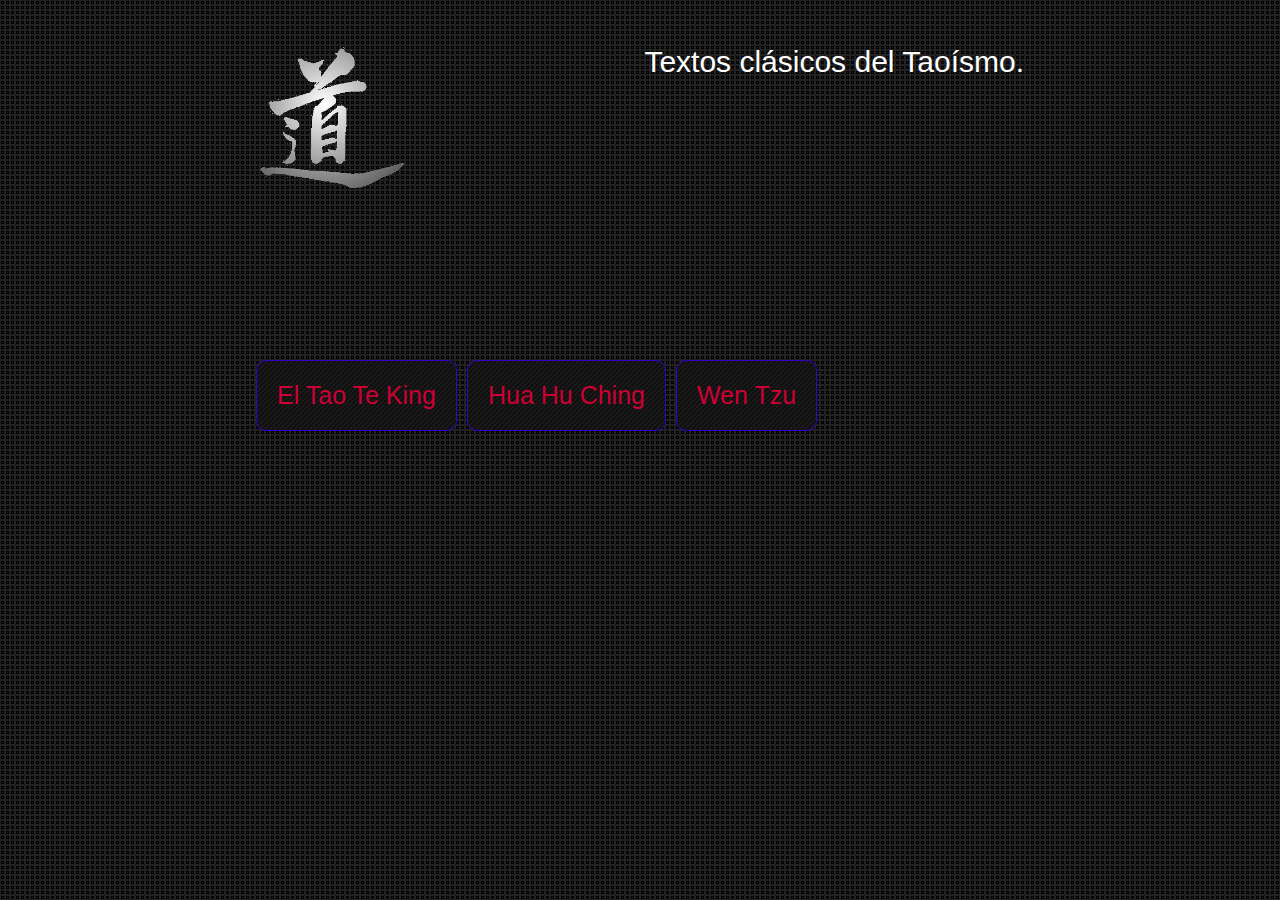
<file: index.html>
<!DOCTYPE html PUBLIC "-//W3C//DTD XHTML 1.0 Strict//EN"
    "http://www.w3.org/TR/xhtml1/DTD/xhtml1-strict.dtd">

<html xmlns="http://www.w3.org/1999/xhtml" lang="es" xml:lang="es">
<head>
  <meta name="generator" content=
  "HTML Tidy for Linux/x86 (vers 7 December 2008), see www.w3.org" />

  <title>Web-Tao</title>
  <meta http-equiv="content-type" content="text/html; charset=utf-8" />
  <meta name="author" content="Rubén Toca Lucio" />
  <meta name="description" content="Textos clásicos del taoísmo" />
  <meta name="Keywords" content=
  "tao,taoísmo,wentzu,taoteking,huahuching,rubén toca" />
  <link href="estilos.css" rel="stylesheet" type="text/css" />
  <script type="text/javascript" src="js/swfobject.js"></script>
  <script type="text/javascript">
//<![CDATA[
        var flashvars = {}; 
        var params = {}; 
        params.quality = "high"; 
        params.allowfullscreen = "true"; 
        var attributes ={}; 
        swfobject.embedSWF("tao.swf", "alternativo", "800", "600", "9.0.0", false, flashvars, params, attributes);
  //]]>
  </script>
</head>

<body>
    <div id="contenedor">
          <div id="alternativo">
              <div id="cabecera">Textos cl&aacute;sicos del Tao&iacute;smo.</div>            
              <div id="logo">
              <a href="/"><img src="recursos/logo.png" width="150" height="150"></a></div>
              <div id="grupo">              
              <div id="boton">
                  <a href="taoteking.html">El Tao Te King</a>
              </div>
              <div id="boton">
                  <a href="huahuching.html">Hua Hu Ching</a>
              </div>
              <div id="boton">
                  <a href="wentzu.html">Wen Tzu</a>
              </div>
              </div>
          </div>
</div>
</body>
</html>
</file>
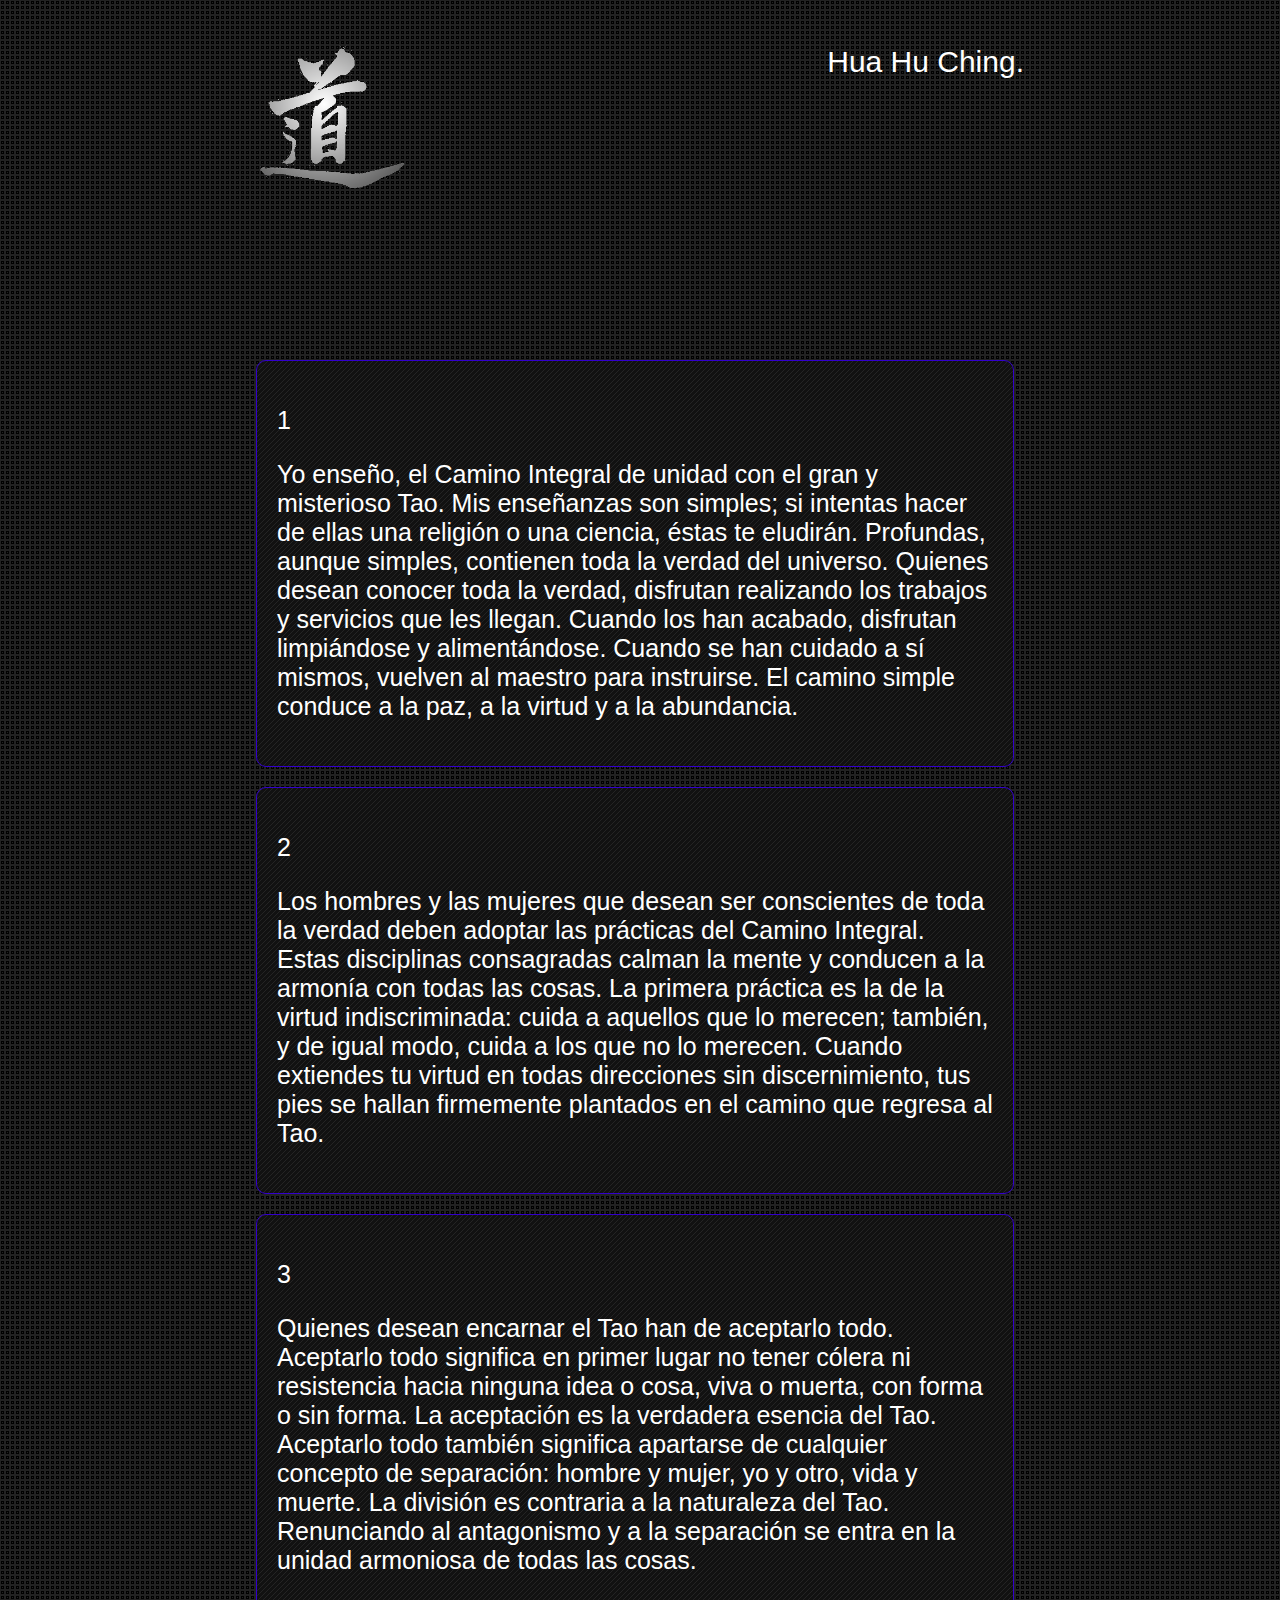
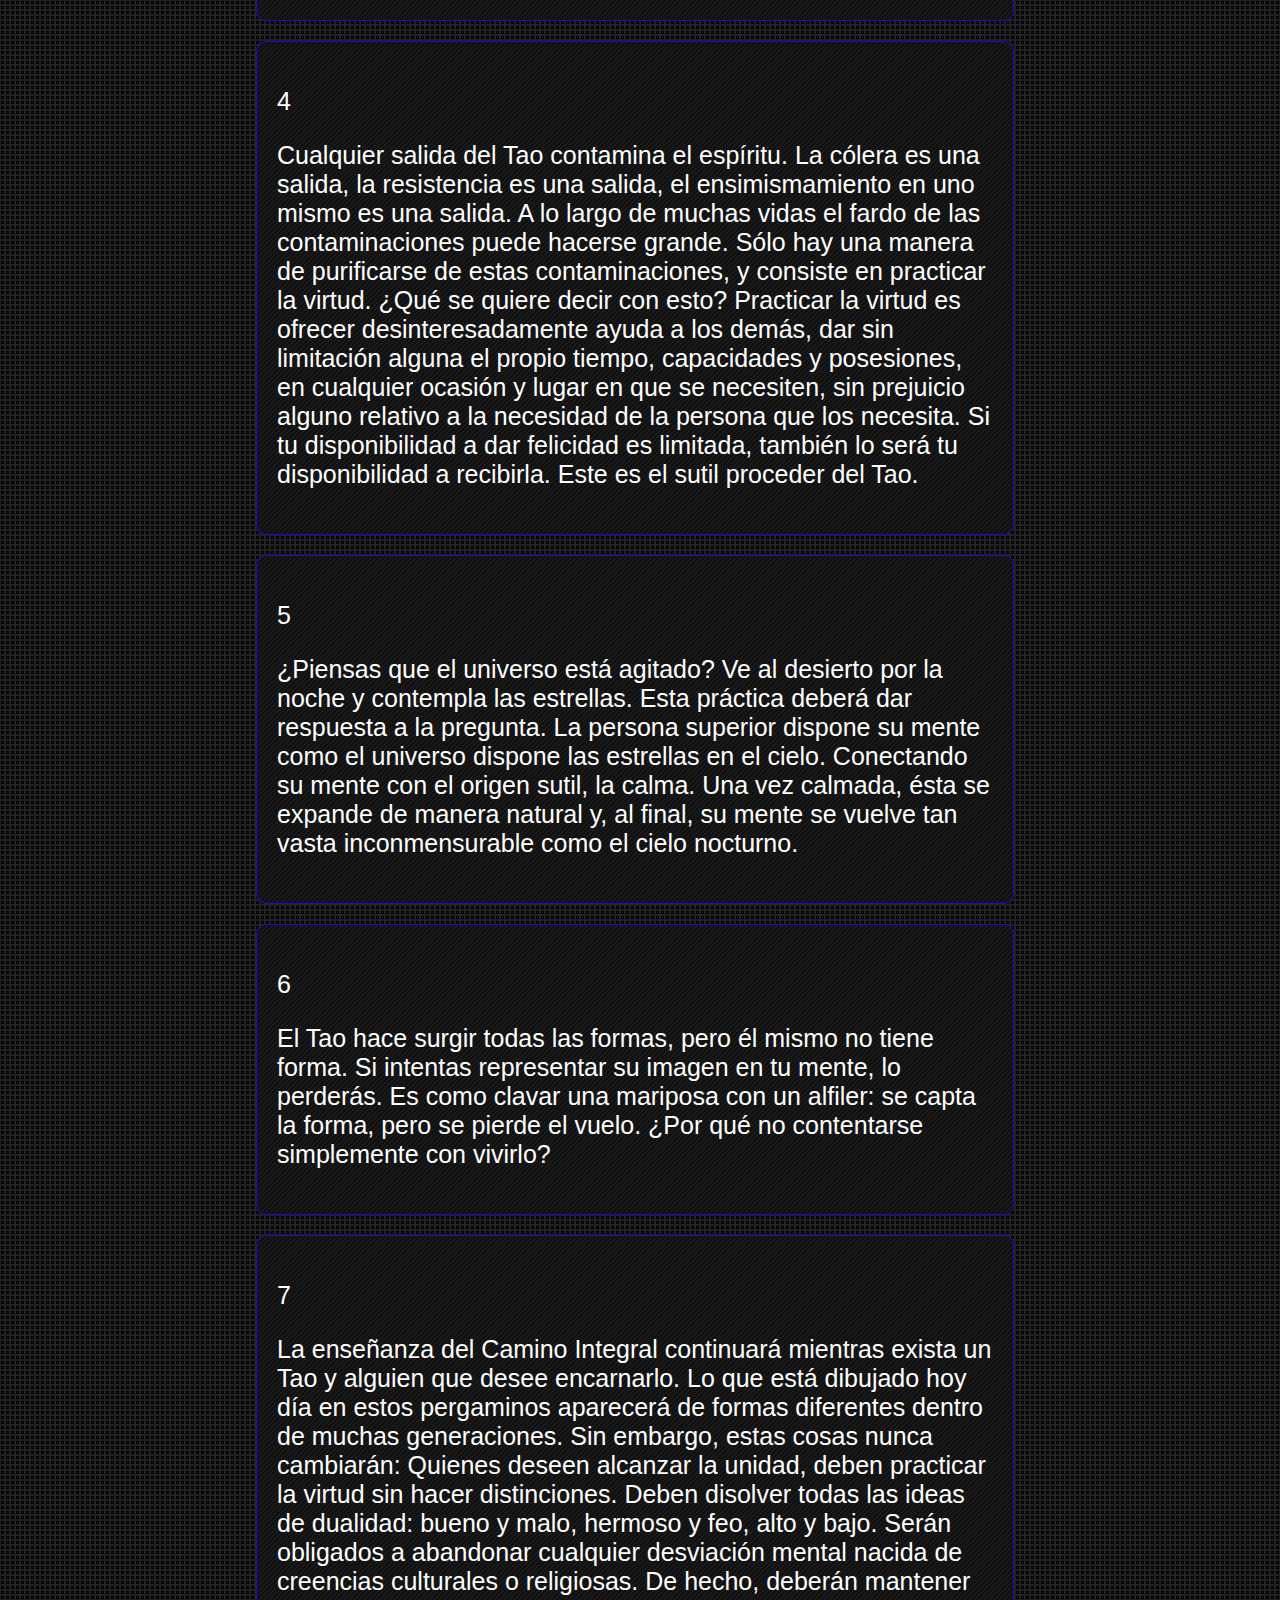
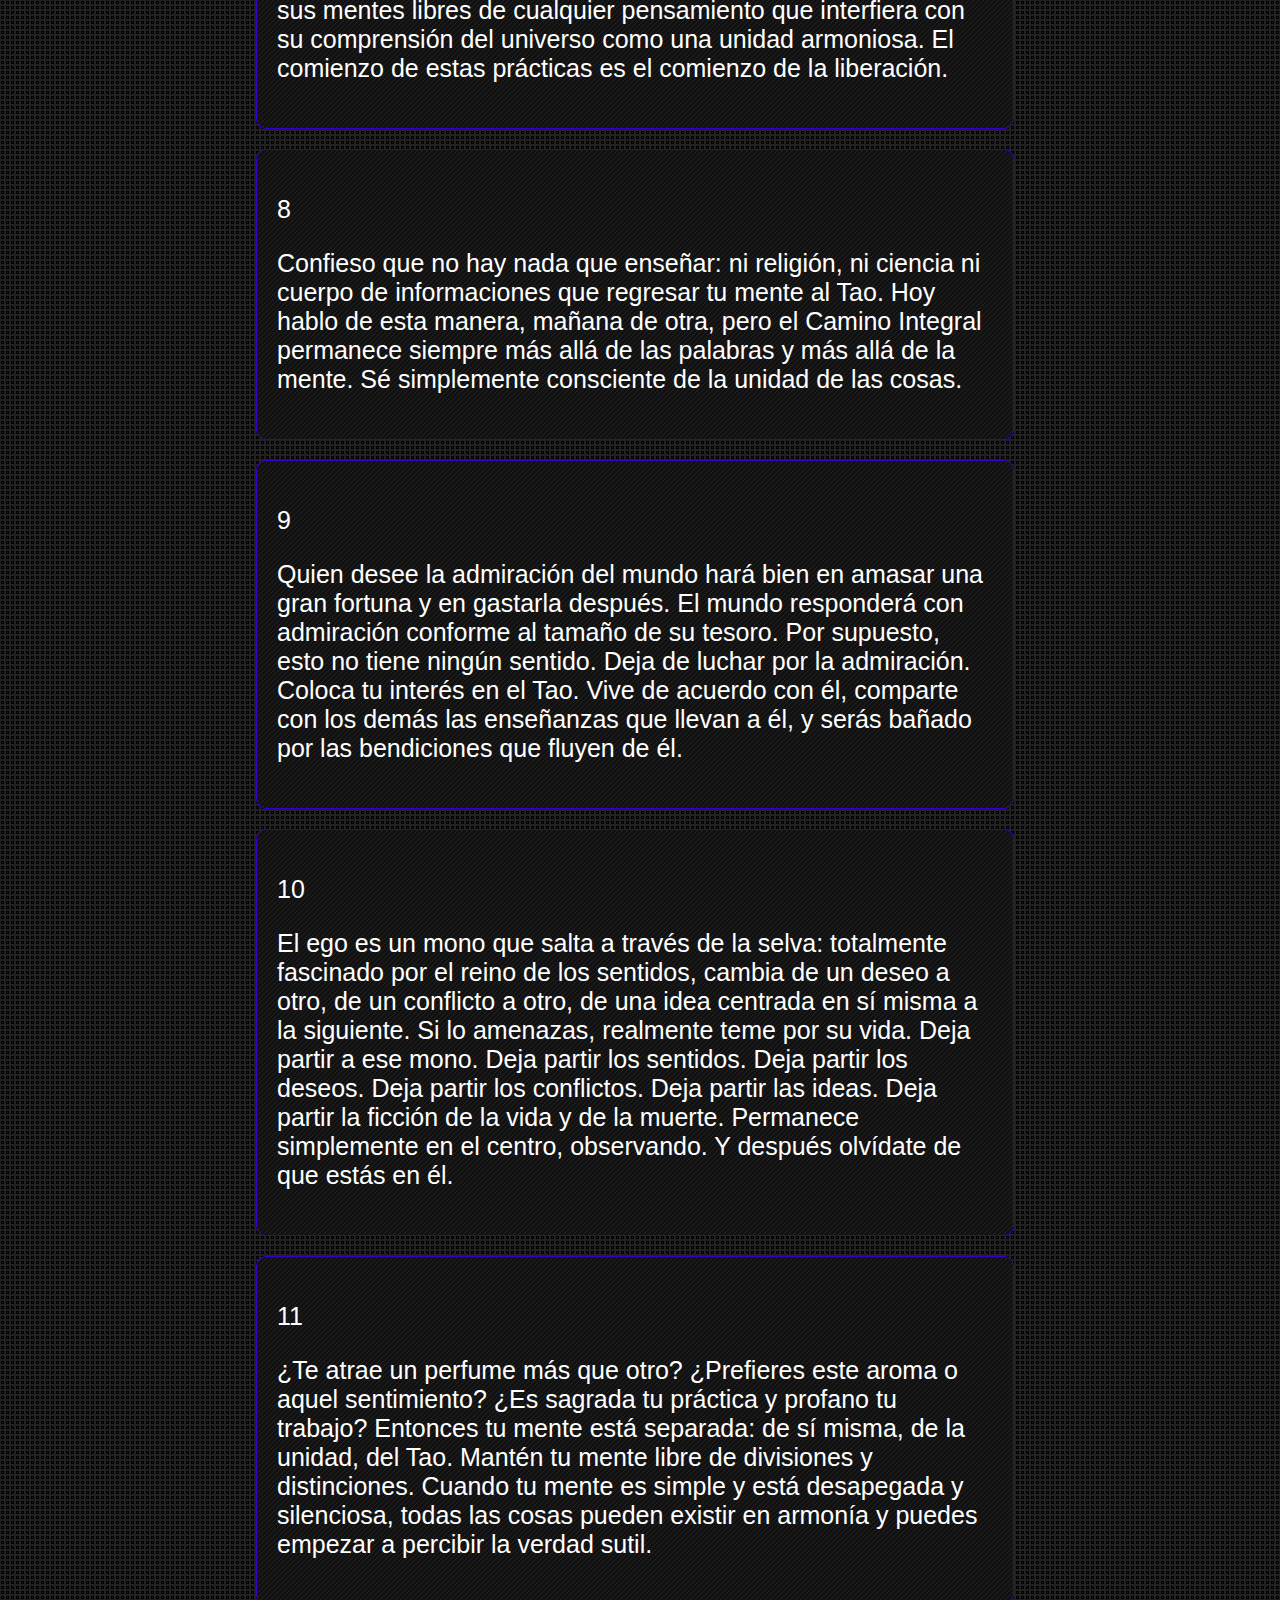
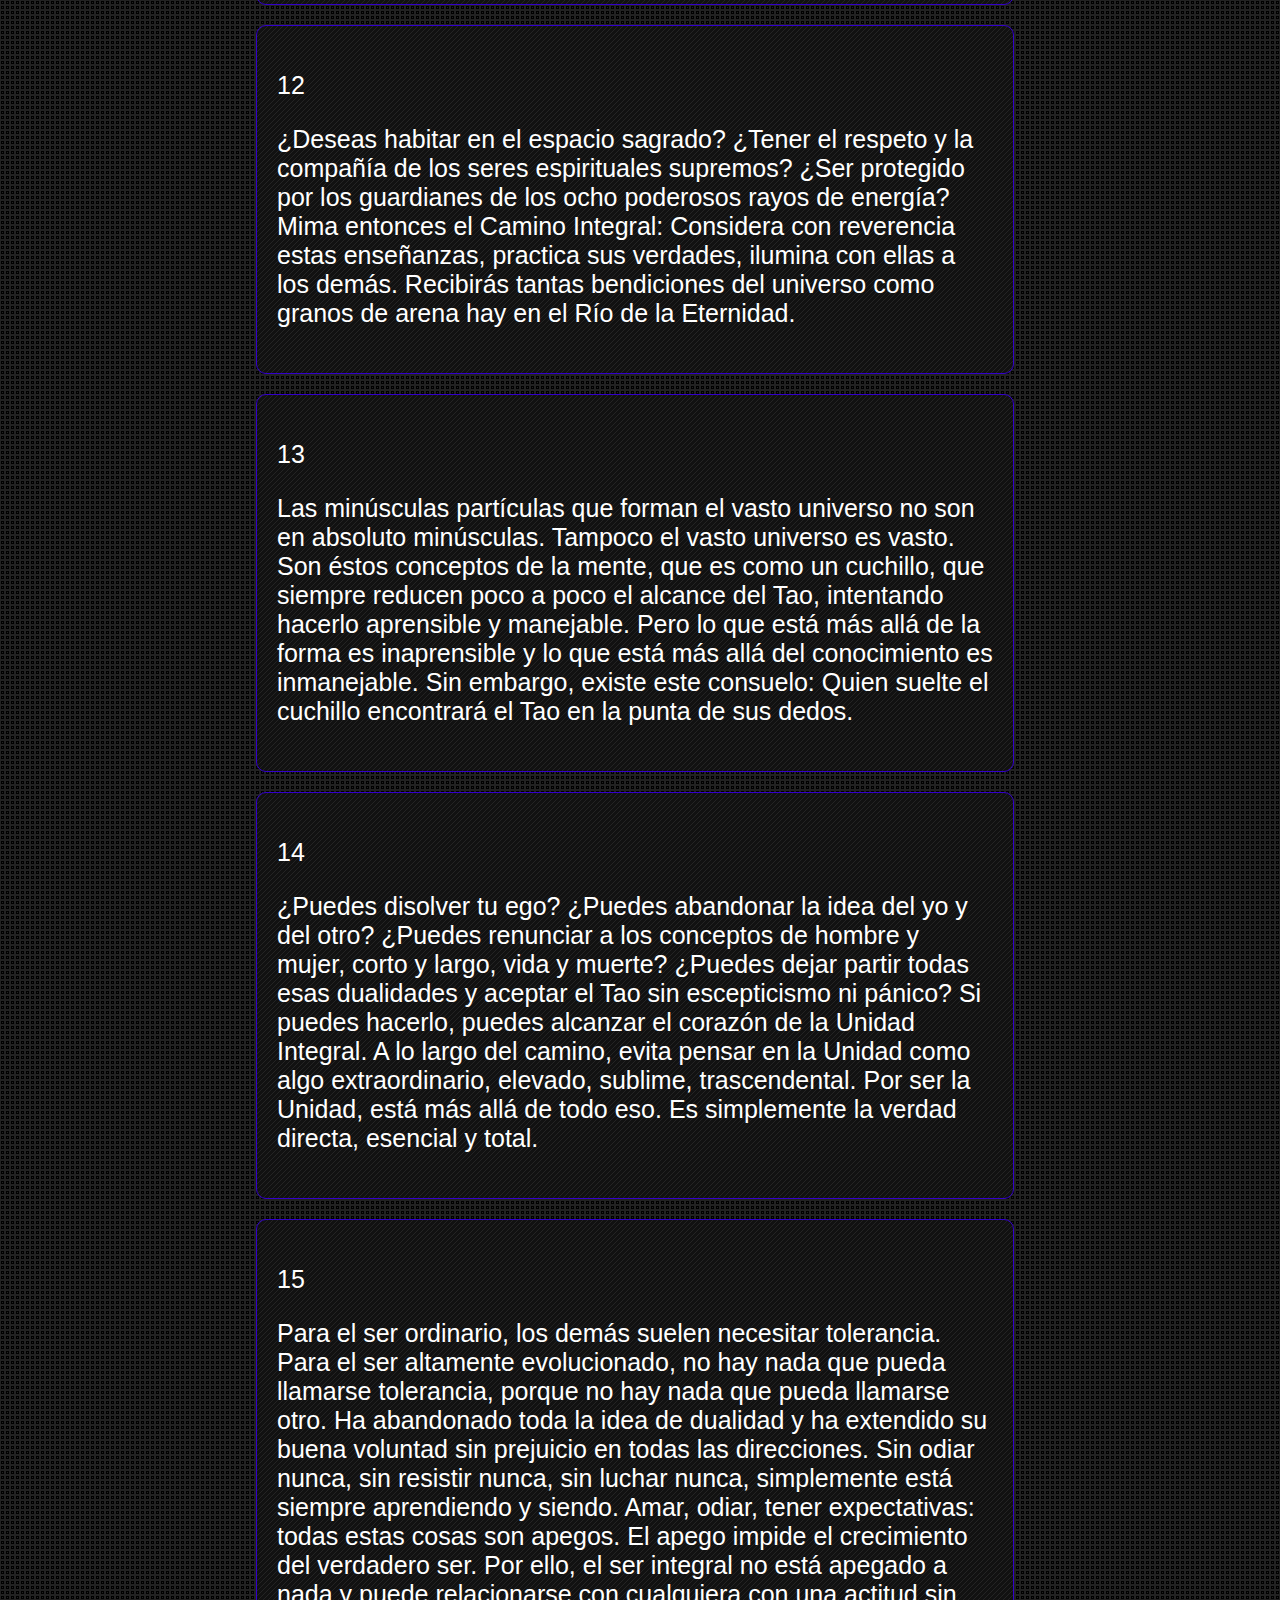
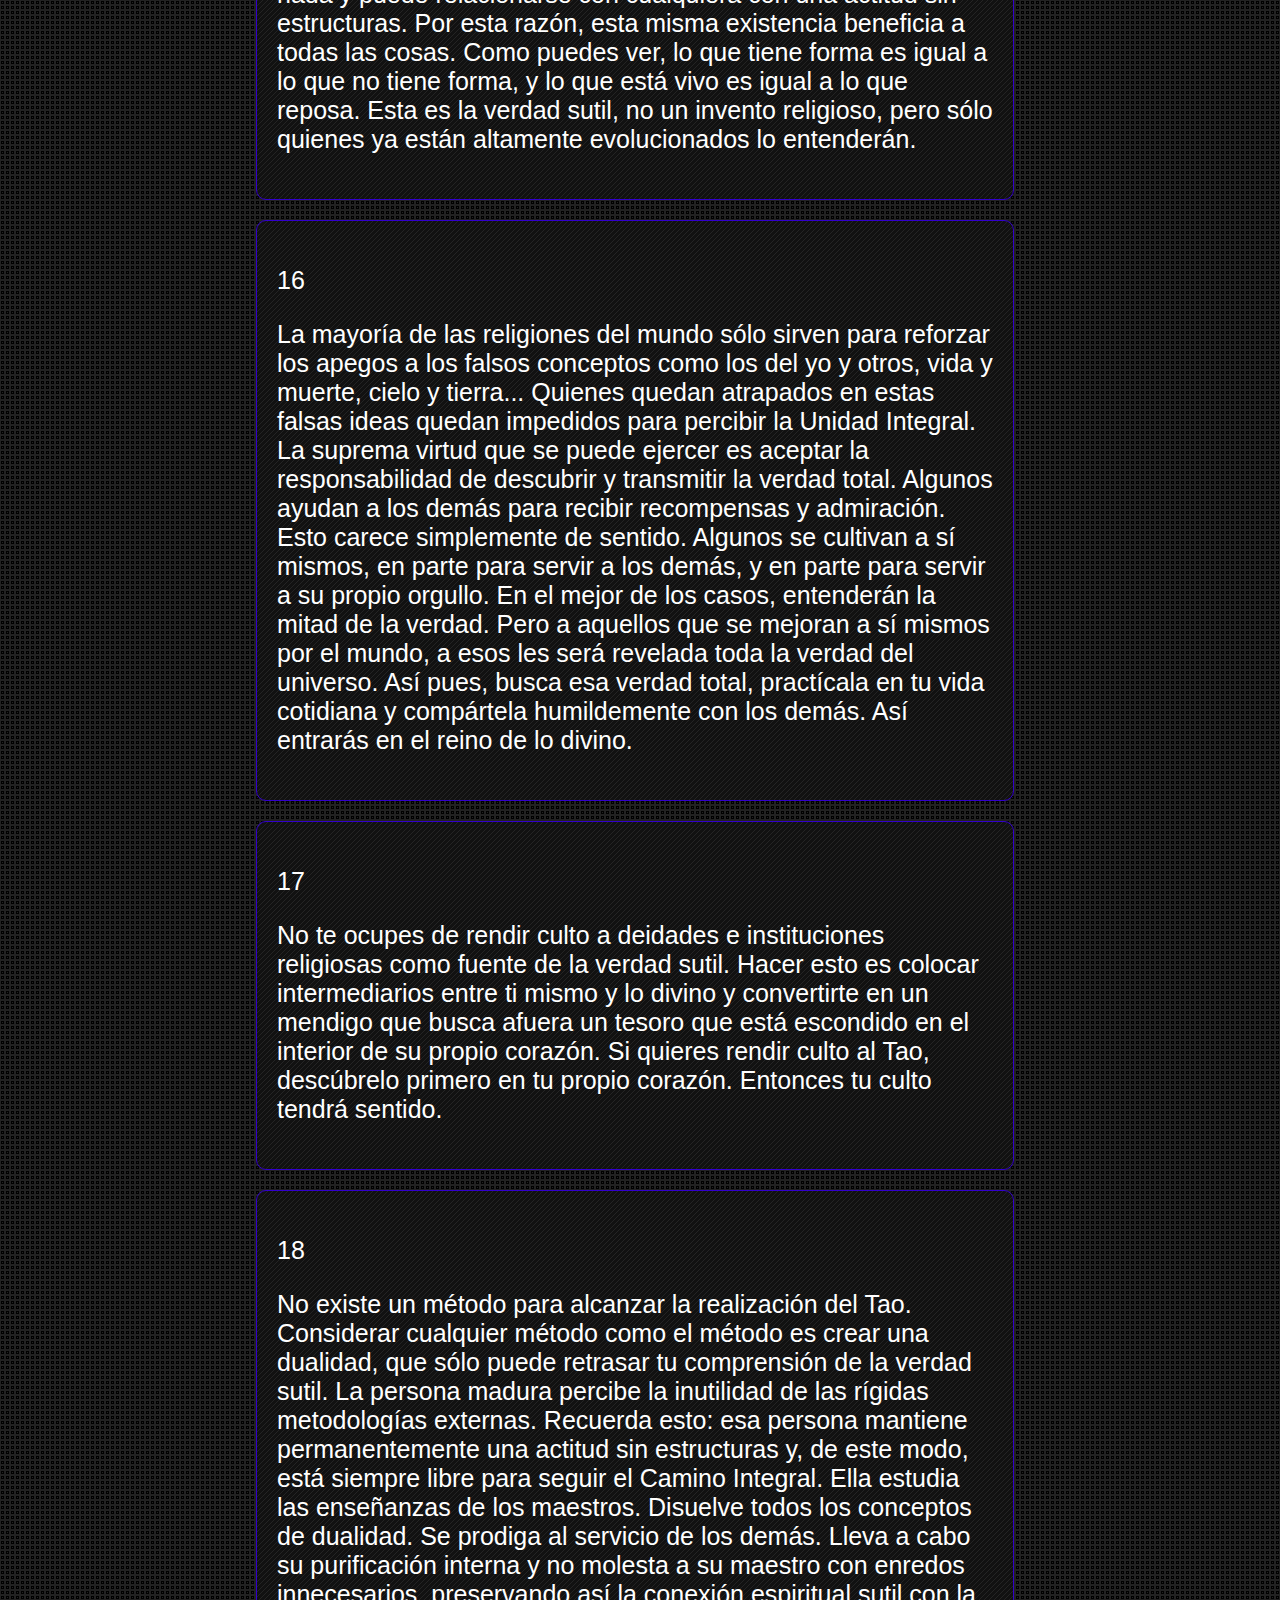
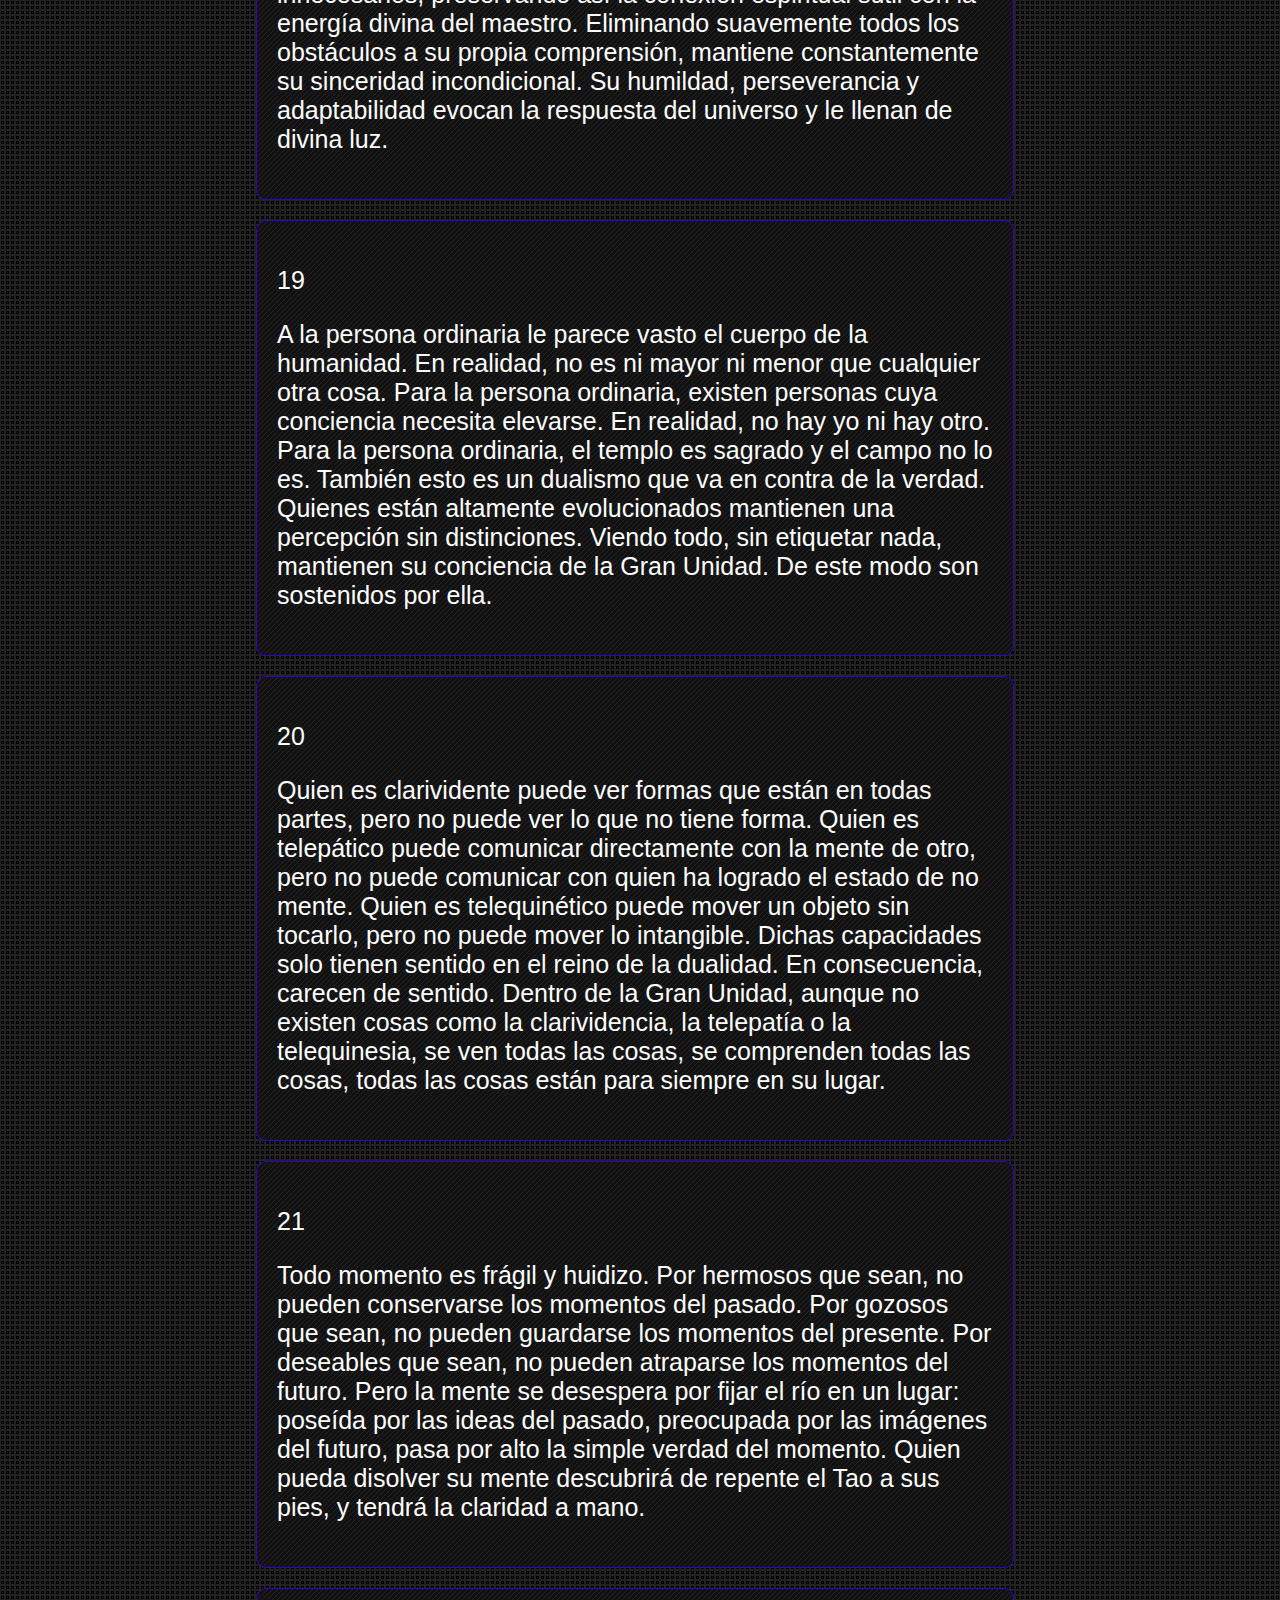
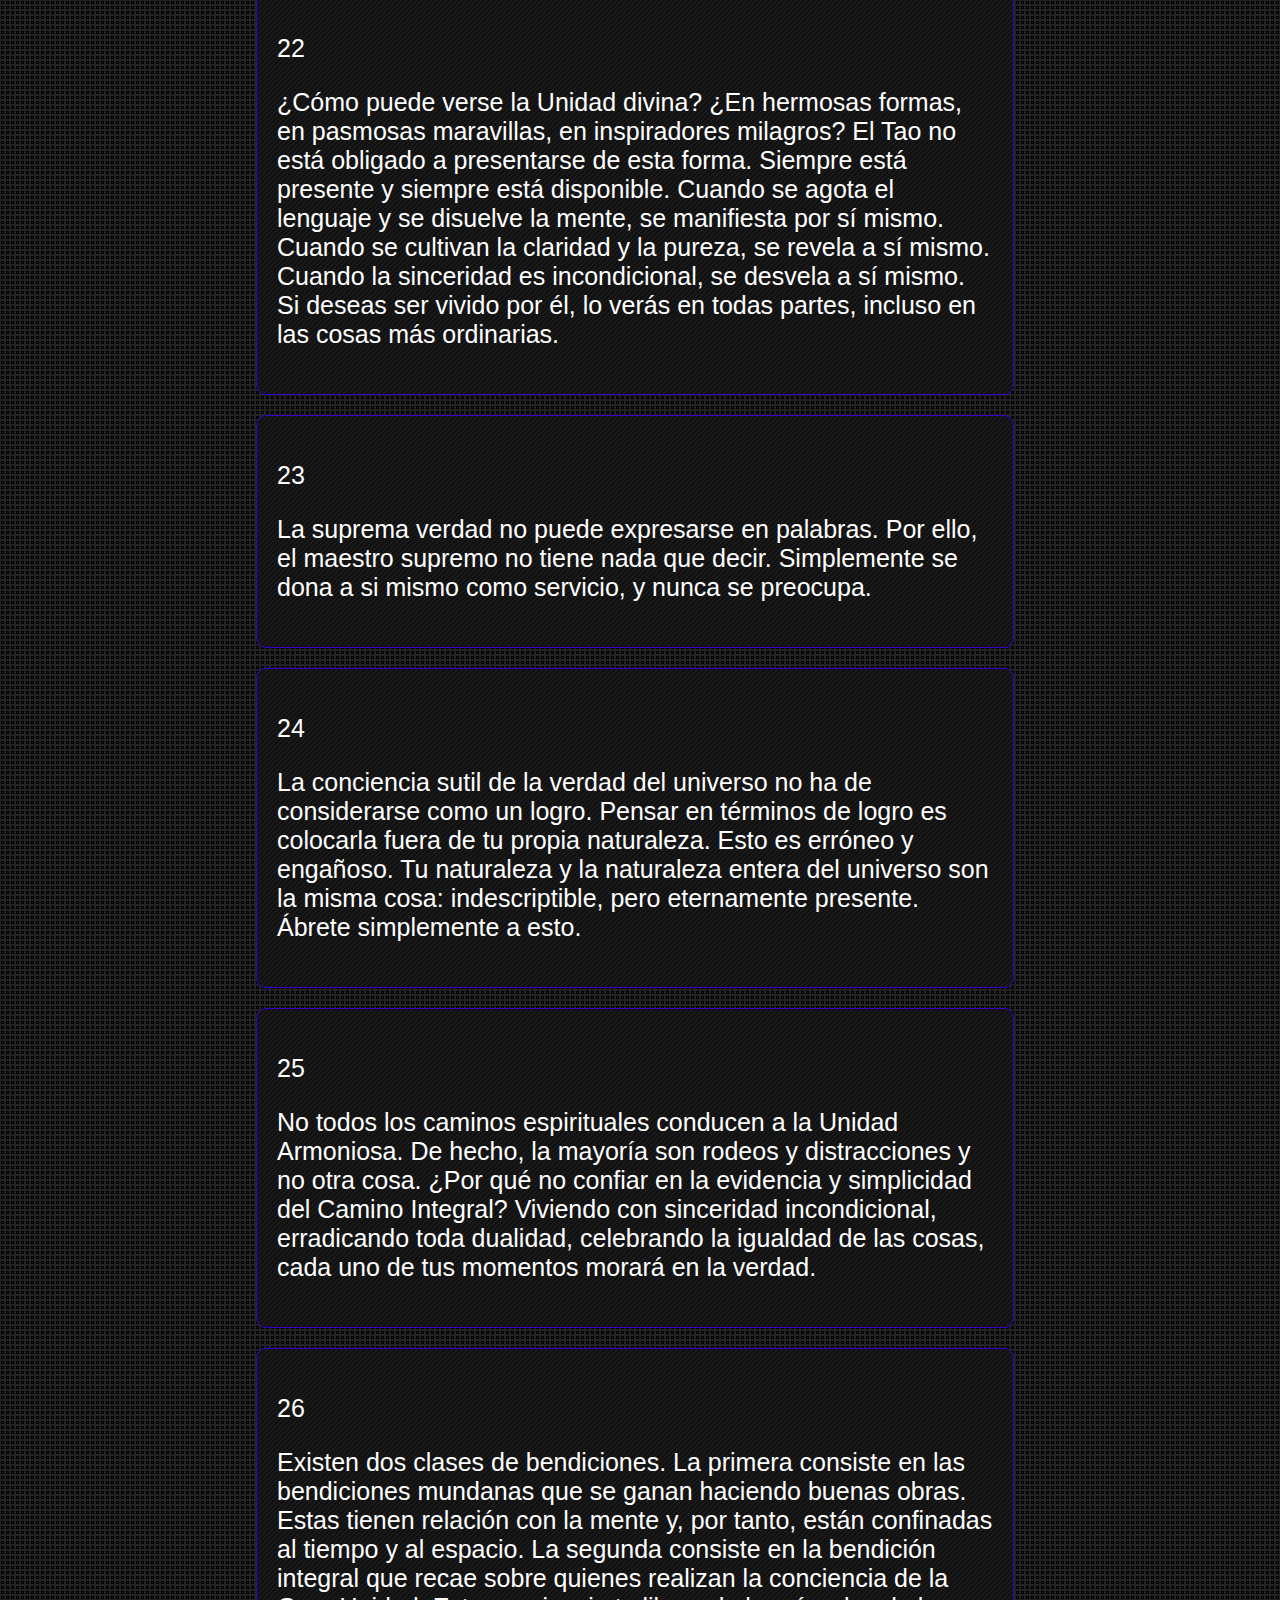
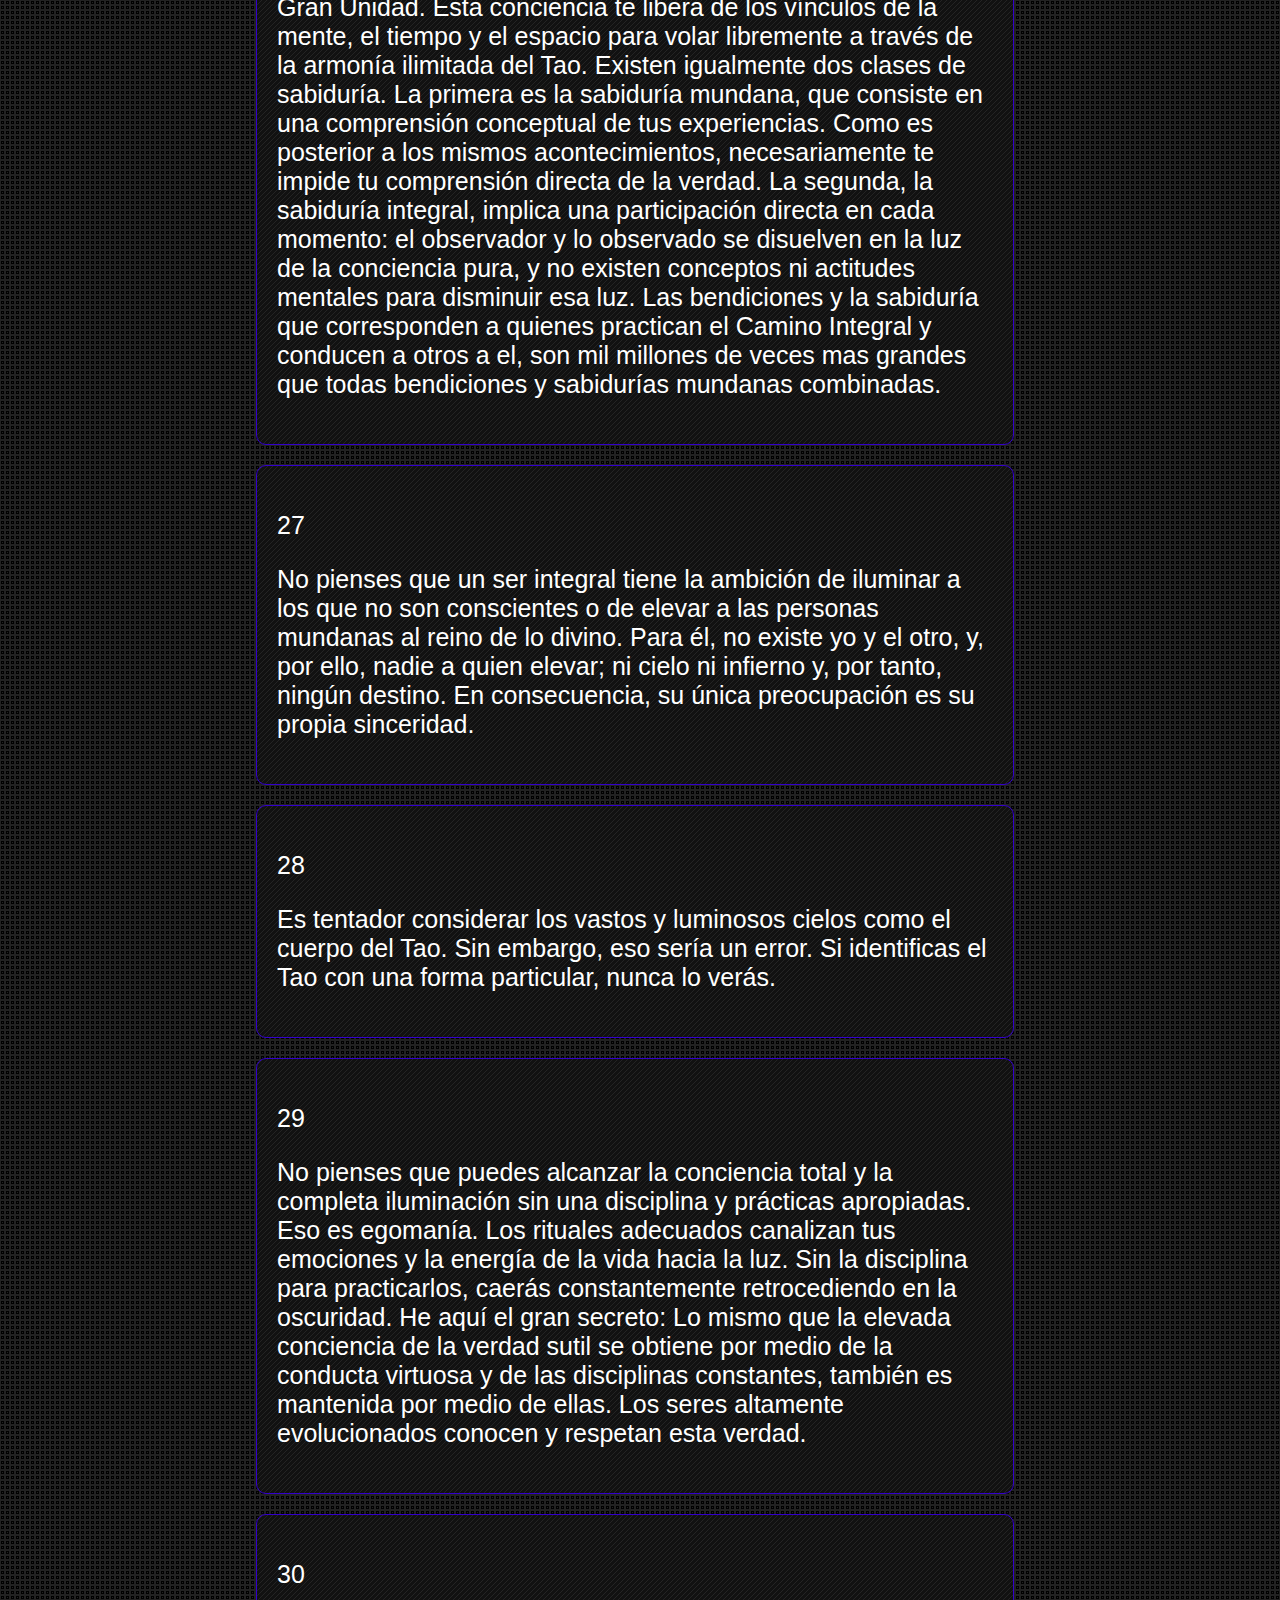
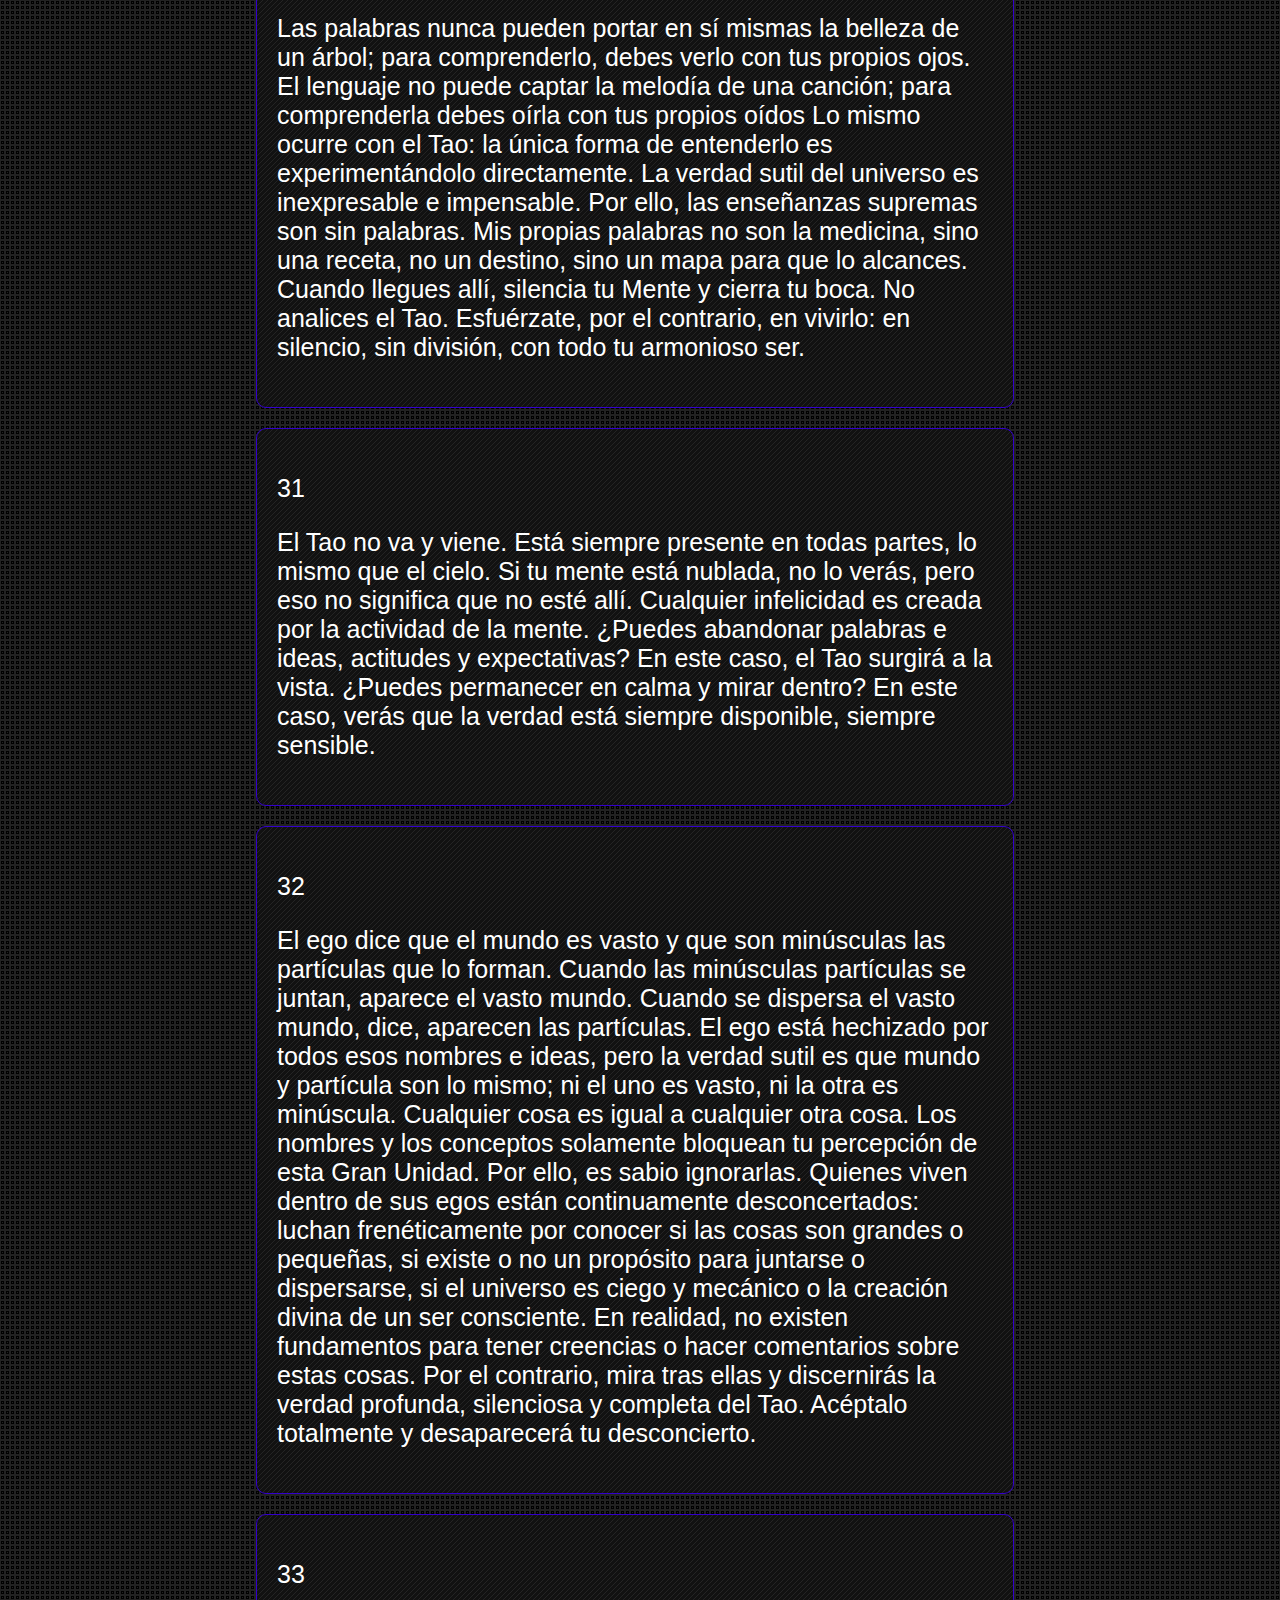
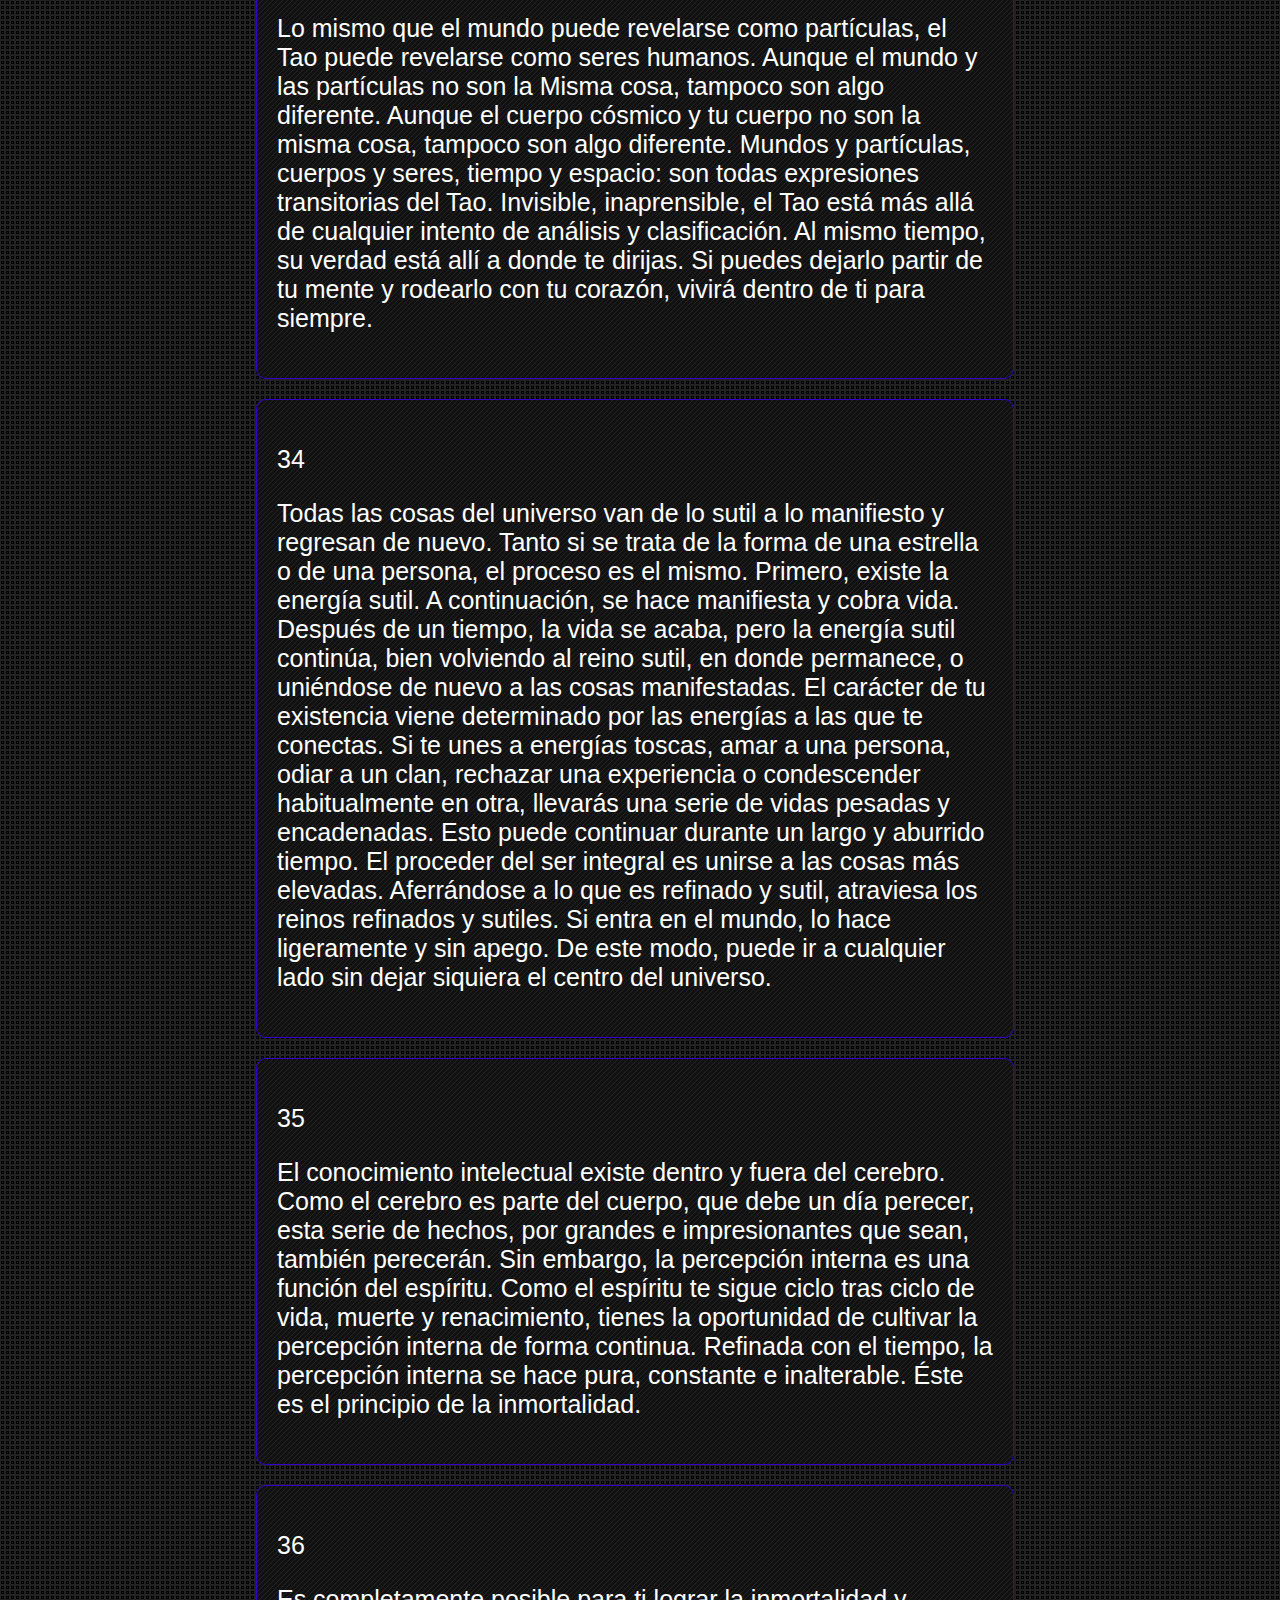
<file: huahuching.html>
<!DOCTYPE html PUBLIC "-//W3C//DTD XHTML 1.1//EN" "http://www.w3.org/TR/xhtml11/DTD/xhtml11.dtd">
<html xmlns="http://www.w3.org/1999/xhtml" xml:lang="en">
<head>
    <meta http-equiv="Content-Type" content="text/html;charset=UTF-8" />
    <title>web-tao</title>
    <meta name="author" content="Rubén Toca Lucio" />
    <meta name="description" content="Textos clásicos del taoísmo" />
    <meta name="Keywords" content=
    "tao,taoísmo,wentzu,taoteking,huahuching,rubén toca" />
    <link href="estilos.css" rel="stylesheet" type="text/css" />
</head>
<body>
    <div id="cabecera">Hua Hu Ching.</div> 
    <div id="logo">
        <a href="/"><img src="recursos/logo.png" width="150" height="150"></a></div>

   <div id="grupo">

<div id="boton"><p>1</p><p>

Yo enseño, el Camino Integral de unidad con el gran y misterioso Tao.  
Mis enseñanzas son simples; si intentas hacer de ellas una religión o una ciencia, éstas te eludirán.  
Profundas, aunque simples, contienen toda la verdad del universo.  
Quienes desean conocer toda la verdad, disfrutan realizando los trabajos y servicios que les llegan.  
Cuando los han acabado, disfrutan limpiándose y alimentándose.  
Cuando se han cuidado a sí mismos, vuelven al maestro para instruirse.  
El camino simple conduce a la paz, a la virtud y a la abundancia.  

</p></div><div id="boton"><p>2</p><p>

Los hombres y las mujeres que desean ser conscientes de toda la verdad deben adoptar las prácticas del Camino Integral.  
Estas disciplinas consagradas calman la mente y conducen a la armonía con todas las cosas.  
La primera práctica es la de la virtud indiscriminada: cuida a aquellos que lo merecen; también, y de igual modo, cuida a los que no lo merecen.  
Cuando extiendes tu virtud en todas direcciones sin discernimiento, tus pies se hallan firmemente plantados en el camino que regresa al Tao.  

</p></div><div id="boton"><p>3   </p><p>

Quienes desean encarnar el Tao han de aceptarlo todo.  
Aceptarlo todo significa en primer lugar no tener cólera ni resistencia hacia ninguna idea o cosa, viva o muerta, con forma o sin forma.  
La aceptación es la verdadera esencia del Tao. 
Aceptarlo todo también significa apartarse de cualquier concepto de separación: hombre y mujer, yo y otro, vida y muerte. 
La división es contraria a la naturaleza del Tao. 
Renunciando al antagonismo y a la separación se entra en la unidad armoniosa de todas las cosas.  

</p></div><div id="boton"><p>4   </p><p>

Cualquier salida del Tao contamina el espíritu. 
La cólera es una salida, la resistencia es una salida, el ensimismamiento en uno mismo es una salida.  
A lo largo de muchas vidas el fardo de las contaminaciones puede hacerse grande.  
Sólo hay una manera de purificarse de estas contaminaciones, y consiste en practicar la virtud. 
¿Qué se quiere decir con esto?  
Practicar la virtud es ofrecer desinteresadamente ayuda a los demás, dar sin limitación alguna el propio tiempo, capacidades y posesiones, en cualquier ocasión y lugar en que se necesiten, sin prejuicio alguno relativo a la necesidad de la persona que los necesita.  
Si tu disponibilidad a dar felicidad es limitada, también lo será tu disponibilidad a recibirla.  
Este es el sutil proceder del Tao.  

</p></div><div id="boton"><p>5   </p><p>

¿Piensas que el universo está agitado?  
Ve al desierto por la noche y contempla las estrellas.  
Esta práctica deberá dar respuesta a la pregunta. 
La persona superior dispone su mente como el universo dispone las estrellas en el cielo. 
Conectando su mente con el origen sutil, la calma.  
Una vez calmada, ésta se expande de manera natural y, al final, su mente se vuelve tan vasta inconmensurable como el cielo nocturno.  

</p></div><div id="boton"><p>6   </p><p>

El Tao hace surgir todas las formas, pero él mismo no tiene forma.  
Si intentas representar su imagen en tu mente, lo perderás.  
Es como clavar una mariposa con un alfiler: se capta la forma, pero se pierde el vuelo.  
¿Por qué no contentarse simplemente con vivirlo?  

</p></div><div id="boton"><p>7   </p><p>

La enseñanza del Camino Integral continuará mientras exista un Tao y alguien que desee encarnarlo.  
Lo que está dibujado hoy día en estos pergaminos aparecerá de formas diferentes dentro de muchas generaciones.  
Sin embargo, estas cosas nunca cambiarán: Quienes deseen alcanzar la unidad, deben practicar la virtud sin hacer distinciones.  
Deben disolver todas las ideas de dualidad: bueno y malo, hermoso y feo, alto y bajo.  
Serán obligados a abandonar cualquier desviación mental nacida de creencias culturales o religiosas.  
De hecho, deberán mantener sus mentes libres de cualquier pensamiento que interfiera con su comprensión del universo como una unidad armoniosa.  
El comienzo de estas prácticas es el comienzo de la liberación.  

</p></div><div id="boton"><p>8 </p><p>

Confieso que no hay nada que enseñar: ni religión, ni ciencia ni cuerpo de informaciones que regresar tu mente al Tao.  
Hoy hablo de esta manera, mañana de otra, pero el Camino Integral permanece siempre más allá de las palabras y más allá de la mente.  
Sé simplemente consciente de la unidad de las cosas.  

</p></div><div id="boton"><p>9   </p><p>

Quien desee la admiración del mundo hará bien en amasar una gran fortuna y en gastarla después.  
El mundo responderá con admiración conforme al tamaño de su tesoro.  
Por supuesto, esto no tiene ningún sentido. 
Deja de luchar por la admiración.  
Coloca tu interés en el Tao. 
Vive de acuerdo con él, comparte con los demás las enseñanzas que llevan a él, y serás bañado por las bendiciones que fluyen de él.  

</p></div><div id="boton"><p>10   </p><p>

El ego es un mono que salta a través de la selva: totalmente fascinado por el reino de los sentidos, cambia de un deseo a otro, de un conflicto a otro, de una idea centrada en sí misma a la siguiente.  
Si lo amenazas, realmente teme por su vida. 
Deja partir a ese mono.  
Deja partir los sentidos. 
Deja partir los deseos. 
Deja partir los conflictos. 
Deja partir las ideas.  
Deja partir la ficción de la vida y de la muerte. 
Permanece simplemente en el centro, observando.  
Y después olvídate de que estás en él.  

</p></div><div id="boton"><p>11   </p><p>

¿Te atrae un perfume más que otro? 
¿Prefieres este aroma o aquel sentimiento?  
¿Es sagrada tu práctica y profano tu trabajo? 
Entonces tu mente está separada: de sí misma, de la unidad, del Tao.  
Mantén tu mente libre de divisiones y distinciones.  
Cuando tu mente es simple y está desapegada y silenciosa, todas las cosas pueden existir en armonía y puedes empezar a percibir la verdad sutil.  

</p></div><div id="boton"><p>12   </p><p>

¿Deseas habitar en el espacio sagrado?  
¿Tener el respeto y la compañía de los seres espirituales supremos?  
¿Ser protegido por los guardianes de los ocho poderosos rayos de energía?  
Mima entonces el Camino Integral: Considera con reverencia estas enseñanzas, practica sus verdades, ilumina con ellas a los demás.  
Recibirás tantas bendiciones del universo como granos de arena hay en el Río de la Eternidad.  

</p></div><div id="boton"><p>13   </p><p>

Las minúsculas partículas que forman el vasto universo no son en absoluto minúsculas.  
Tampoco el vasto universo es vasto.  
Son éstos conceptos de la mente, que es como un cuchillo, que siempre reducen poco a poco el alcance del Tao, intentando hacerlo aprensible y manejable.  
Pero lo que está más allá de la forma es inaprensible y lo que está más allá del conocimiento es inmanejable.  
Sin embargo, existe este consuelo: Quien suelte el cuchillo encontrará el Tao en la punta de sus dedos.  
   
</p></div><div id="boton"><p>14   </p><p>
   
¿Puedes disolver tu ego?  
¿Puedes abandonar la idea del yo y del otro? 
¿Puedes renunciar a los conceptos de hombre y mujer, corto y largo, vida y muerte?  
¿Puedes dejar partir todas esas dualidades y aceptar el Tao sin escepticismo ni pánico?  
Si puedes hacerlo, puedes alcanzar el corazón de la Unidad Integral.  
A lo largo del camino, evita pensar en la Unidad como algo extraordinario, elevado, sublime, trascendental.  
Por ser la Unidad, está más allá de todo eso. 
Es simplemente la verdad directa, esencial y total.  

</p></div><div id="boton"><p>15   </p><p>

Para el ser ordinario, los demás suelen necesitar tolerancia.  
Para el ser altamente evolucionado, no hay nada que pueda llamarse tolerancia, porque no hay nada que pueda llamarse otro.  
Ha abandonado toda la idea de dualidad y ha extendido su buena voluntad sin prejuicio en todas las direcciones.  
Sin odiar nunca, sin resistir nunca, sin luchar nunca, simplemente está siempre aprendiendo y siendo.  
Amar, odiar, tener expectativas: todas estas cosas son apegos.  
El apego impide el crecimiento del verdadero ser.  
Por ello, el ser integral no está apegado a nada y puede relacionarse con cualquiera con una actitud sin estructuras.  
Por esta razón, esta misma existencia beneficia a todas las cosas.  
Como puedes ver, lo que tiene forma es igual a lo que no tiene forma, y lo que está vivo es igual a lo que reposa.  
Esta es la verdad sutil, no un invento religioso, pero sólo quienes ya están altamente evolucionados lo entenderán.  
   
</p></div><div id="boton"><p>16   </p><p>
   
La mayoría de las religiones del mundo sólo sirven para reforzar los apegos a los falsos conceptos como los del yo y otros, vida y muerte, cielo y tierra...  
Quienes quedan atrapados en estas falsas ideas quedan impedidos para percibir la Unidad Integral.  
La suprema virtud que se puede ejercer es aceptar la responsabilidad de descubrir y transmitir la verdad total.  
Algunos ayudan a los demás para recibir recompensas y admiración.  
Esto carece simplemente de sentido.  
Algunos se cultivan a sí mismos, en parte para servir a los demás, y en parte para servir a su propio orgullo.  
En el mejor de los casos, entenderán la mitad de la verdad.  
Pero a aquellos que se mejoran a sí mismos por el mundo, a esos les será revelada toda la verdad del universo.  
Así pues, busca esa verdad total, practícala en tu vida cotidiana y compártela humildemente con los demás.  
Así entrarás en el reino de lo divino.  

</p></div><div id="boton"><p>17   </p><p>

No te ocupes de rendir culto a deidades e instituciones religiosas como fuente de la verdad sutil. 
Hacer esto es colocar intermediarios entre ti mismo y lo divino y convertirte en un mendigo que busca afuera un tesoro que está escondido en el interior de su propio corazón.  
Si quieres rendir culto al Tao, descúbrelo primero en tu propio corazón.  
Entonces tu culto tendrá sentido.  
   
</p></div><div id="boton"><p>18   </p><p>
   
No existe un método para alcanzar la realización del Tao.  
Considerar cualquier método como el método es crear una dualidad, que sólo puede retrasar tu comprensión de la verdad sutil.  
La persona madura percibe la inutilidad de las rígidas metodologías externas.  
Recuerda esto: esa persona mantiene permanentemente una actitud sin estructuras y, de este modo, está siempre libre para seguir el Camino Integral.  
Ella estudia las enseñanzas de los maestros. 
Disuelve todos los conceptos de dualidad. 
Se prodiga al servicio de los demás.  
Lleva a cabo su purificación interna y no molesta a su maestro con enredos innecesarios, preservando así la conexión espiritual sutil con la energía divina del maestro.  
Eliminando suavemente todos los obstáculos a su propia comprensión, mantiene constantemente su sinceridad incondicional. 
Su humildad, perseverancia y adaptabilidad evocan la respuesta del universo y le llenan de divina luz.  

</p></div><div id="boton"><p>19   </p><p>

A la persona ordinaria le parece vasto el cuerpo de la humanidad.  
En realidad, no es ni mayor ni menor que cualquier otra cosa.  
Para la persona ordinaria, existen personas cuya conciencia necesita elevarse.  
En realidad, no hay yo ni hay otro.  
Para la persona ordinaria, el templo es sagrado y el campo no lo es.  
También esto es un dualismo que va en contra de la verdad.  
Quienes están altamente evolucionados mantienen una percepción sin distinciones.  
Viendo todo, sin etiquetar nada, mantienen su conciencia de la Gran Unidad.  
De este modo son sostenidos por ella.  
   
</p></div><div id="boton"><p>20   </p><p>
   
Quien es clarividente puede ver formas que están en todas partes, pero no puede ver lo que no tiene forma.  
Quien es telepático puede comunicar directamente con la mente de otro, pero no puede comunicar con quien ha logrado el estado de no mente.  
Quien es telequinético puede mover un objeto sin tocarlo, pero no puede mover lo intangible. 
Dichas capacidades solo tienen sentido en el reino de la dualidad.  
En consecuencia, carecen de sentido.  
Dentro de la Gran Unidad, aunque no existen cosas como la clarividencia, la telepatía o la telequinesia, se ven todas las cosas, se comprenden todas las cosas, todas las cosas están para siempre en su lugar.  

</p></div><div id="boton"><p>21   </p><p>

Todo momento es frágil y huidizo.  
Por hermosos que sean, no pueden conservarse los momentos del pasado.  
Por gozosos que sean, no pueden guardarse los momentos del presente.  
Por deseables que sean, no pueden atraparse los momentos del futuro.  
Pero la mente se desespera por fijar el río en un lugar: poseída por las ideas del pasado, preocupada por las imágenes del futuro, pasa por alto la simple verdad del momento.  
Quien pueda disolver su mente descubrirá de repente el Tao a sus pies, y tendrá la claridad a mano.  

</p></div><div id="boton"><p>22   </p><p>

¿Cómo puede verse la Unidad divina?  
¿En hermosas formas, en pasmosas maravillas, en inspiradores milagros?  
El Tao no está obligado a presentarse de esta forma.  
Siempre está presente y siempre está disponible.  
Cuando se agota el lenguaje y se disuelve la mente, se manifiesta por sí mismo.  
Cuando se cultivan la claridad y la pureza, se revela a sí mismo.  
Cuando la sinceridad es incondicional, se desvela a sí mismo.  
Si deseas ser vivido por él, lo verás en todas partes, incluso en las cosas más ordinarias.  
   
</p></div><div id="boton"><p>23   </p><p>
   
La suprema verdad no puede expresarse en palabras. 
Por ello, el maestro supremo no tiene nada que decir.  
Simplemente se dona a si mismo como servicio, y nunca se preocupa.  

</p></div><div id="boton"><p>24   </p><p>

La conciencia sutil de la verdad del universo no ha de considerarse como un logro.  
Pensar en términos de logro es colocarla fuera de tu propia naturaleza.  
Esto es erróneo y engañoso.  
Tu naturaleza y la naturaleza entera del universo son la misma cosa: indescriptible, pero eternamente presente.  
Ábrete simplemente a esto.  

</p></div><div id="boton"><p>25   </p><p>

No todos los caminos espirituales conducen a la Unidad Armoniosa.  
De hecho, la mayoría son rodeos y distracciones y no otra cosa.  
¿Por qué no confiar en la evidencia y simplicidad del Camino Integral?  
Viviendo con sinceridad incondicional, erradicando toda dualidad, celebrando la igualdad de las cosas, cada uno de tus momentos morará en la verdad.  

</p></div><div id="boton"><p>26   </p><p>

Existen dos clases de bendiciones.  
La primera consiste en las bendiciones mundanas que se ganan haciendo buenas obras.  
Estas tienen relación con la mente y, por tanto, están confinadas al tiempo y al espacio.  
La segunda consiste en la bendición integral que recae sobre quienes realizan la conciencia de la Gran Unidad.  
Esta conciencia te libera de los vínculos de la mente, el tiempo y el espacio para volar libremente a través de la armonía ilimitada del Tao.  
Existen igualmente dos clases de sabiduría.  
La primera es la sabiduría mundana, que consiste en una comprensión conceptual de tus experiencias.  
Como es posterior a los mismos acontecimientos, necesariamente te impide tu comprensión directa de la verdad.  
La segunda, la sabiduría integral, implica una participación directa en cada momento: el observador y lo observado se disuelven en la luz de la conciencia pura, y no existen conceptos ni actitudes mentales para disminuir esa luz.  
Las bendiciones y la sabiduría que corresponden a quienes practican el Camino Integral y conducen a otros a el, son mil millones de veces mas grandes que todas bendiciones y sabidurías mundanas combinadas.  

</p></div><div id="boton"><p>27   </p><p>

No pienses que un ser integral tiene la ambición de iluminar a los que no son conscientes o de elevar a las personas mundanas al reino de lo divino.  
Para él, no existe yo y el otro, y, por ello, nadie a quien elevar; ni cielo ni infierno y, por tanto, ningún destino.  
En consecuencia, su única preocupación es su propia sinceridad.  

</p></div><div id="boton"><p>28   </p><p>

Es tentador considerar los vastos y luminosos cielos como el cuerpo del Tao.  
Sin embargo, eso sería un error.  
Si identificas el Tao con una forma particular, nunca lo verás.  

</p></div><div id="boton"><p>29   </p><p>

No pienses que puedes alcanzar la conciencia total y la completa iluminación sin una disciplina y prácticas apropiadas.  
Eso es egomanía.  
Los rituales adecuados canalizan tus emociones y la energía de la vida hacia la luz.  
Sin la disciplina para practicarlos, caerás constantemente retrocediendo en la oscuridad.  
He aquí el gran secreto: Lo mismo que la elevada conciencia de la verdad sutil se obtiene por medio de la conducta virtuosa y de las disciplinas constantes, también es mantenida por medio de ellas.  
Los seres altamente evolucionados conocen y respetan esta verdad.  
   
</p></div><div id="boton"><p>30   </p><p>
   
Las palabras nunca pueden portar en sí mismas la belleza de un árbol; para comprenderlo, debes verlo con tus propios ojos.  
El lenguaje no puede captar la melodía de una canción; para comprenderla debes oírla con tus propios oídos Lo mismo ocurre con el Tao: la única forma de entenderlo es experimentándolo directamente. 
La verdad sutil del universo es inexpresable e impensable.  
Por ello, las enseñanzas supremas son sin palabras.  
Mis propias palabras no son la medicina, sino una receta, no un destino, sino un mapa para que lo alcances.  
Cuando llegues allí, silencia tu Mente y cierra tu boca.  
No analices el Tao.  
Esfuérzate, por el contrario, en vivirlo: en silencio, sin división, con todo tu armonioso ser.  

</p></div><div id="boton"><p>31   </p><p>

El Tao no va y viene.  
Está siempre presente en todas partes, lo mismo que el cielo.  
Si tu mente está nublada, no lo verás, pero eso no significa que no esté allí.  
Cualquier infelicidad es creada por la actividad de la mente.  
¿Puedes abandonar palabras e ideas, actitudes y expectativas?  
En este caso, el Tao surgirá a la vista.  
¿Puedes permanecer en calma y mirar dentro? 
En este caso, verás que la verdad está siempre disponible, siempre sensible.  
   
</p></div><div id="boton"><p>32   </p><p>
   
El ego dice que el mundo es vasto y que son minúsculas las partículas que lo forman.  
Cuando las minúsculas partículas se juntan, aparece el vasto mundo.  
Cuando se dispersa el vasto mundo, dice, aparecen las partículas.  
El ego está hechizado por todos esos nombres e ideas, pero la verdad sutil es que mundo y partícula son lo mismo; ni el uno es vasto, ni la otra es minúscula.  
Cualquier cosa es igual a cualquier otra cosa. 
Los nombres y los conceptos solamente bloquean tu percepción de esta Gran Unidad.  
Por ello, es sabio ignorarlas.  
Quienes viven dentro de sus egos están continuamente desconcertados: luchan frenéticamente por conocer si las cosas son grandes o pequeñas, si existe o no un propósito para juntarse o dispersarse, si el universo es ciego y mecánico o la creación divina de un ser consciente. 
En realidad, no existen fundamentos para tener creencias o hacer comentarios sobre estas cosas. 
Por el contrario, mira tras ellas y discernirás la verdad profunda, silenciosa y completa del Tao. 
Acéptalo totalmente y desaparecerá tu desconcierto.  
     
</p></div><div id="boton"><p>33   </p><p>
     
Lo mismo que el mundo puede revelarse como partículas, el Tao puede revelarse como seres humanos.  
Aunque el mundo y las partículas no son la Misma cosa, tampoco son algo diferente.  
Aunque el cuerpo cósmico y tu cuerpo no son la misma cosa, tampoco son algo diferente. 
Mundos y partículas, cuerpos y seres, tiempo y espacio: son todas expresiones transitorias del Tao. 
Invisible, inaprensible, el Tao está más allá de cualquier intento de análisis y clasificación.  
Al mismo tiempo, su verdad está allí a donde te dirijas.  
Si puedes dejarlo partir de tu mente y rodearlo con tu corazón, vivirá dentro de ti para siempre.  
   
</p></div><div id="boton"><p>34   </p><p>
   
Todas las cosas del universo van de lo sutil a lo manifiesto y regresan de nuevo.  
Tanto si se trata de la forma de una estrella o de una persona, el proceso es el mismo.  
Primero, existe la energía sutil.  
A continuación, se hace manifiesta y cobra vida. 
Después de un tiempo, la vida se acaba, pero la energía sutil continúa, bien volviendo al reino sutil, en donde permanece, o uniéndose de nuevo a las cosas manifestadas.  
El carácter de tu existencia viene determinado por las energías a las que te conectas.  
Si te unes a energías toscas, amar a una persona, odiar a un clan, rechazar una experiencia o condescender habitualmente en otra, llevarás una serie de vidas pesadas y encadenadas.  
Esto puede continuar durante un largo y aburrido tiempo.  
El proceder del ser integral es unirse a las cosas más elevadas.  
Aferrándose a lo que es refinado y sutil, atraviesa los reinos refinados y sutiles.  
Si entra en el mundo, lo hace ligeramente y sin apego. 
De este modo, puede ir a cualquier lado sin dejar siquiera el centro del universo.  

</p></div><div id="boton"><p>35   </p><p>

El conocimiento intelectual existe dentro y fuera del cerebro.  
Como el cerebro es parte del cuerpo, que debe un día perecer, esta serie de hechos, por grandes e impresionantes que sean, también perecerán.  
Sin embargo, la percepción interna es una función del espíritu.  
Como el espíritu te sigue ciclo tras ciclo de vida, muerte y renacimiento, tienes la oportunidad de cultivar la percepción interna de forma continua.  
Refinada con el tiempo, la percepción interna se hace pura, constante e inalterable.  
Éste es el principio de la inmortalidad.  
   
</p></div><div id="boton"><p>36   </p><p>
   
Es completamente posible para ti lograr la inmortalidad y experimentar la alegría y, la libertad absolutas para siempre. 
La práctica de la virtud sin distinciones es medio para alcanzar este fin.  
Practicando la bondad y la generosidad, tu vida se armoniza de manera natural con el Camino Integral. 
Armonizando tu vida con el Camino Integral, empiezas a eliminar las barreras ilusorias entre personas y sociedades, entre oscuridad y luz, entre vida y muerte.  
Al eliminar estas ilusiones, obtienes la compañía de los seres espirituales supremos.  
En su compañía, estás protegido de las influencias negativas y tu energía vital no puede ser disuelta. 
Es así como logras la inmortalidad.  
Recuerda: no se trata de que quienes cultivan la plenitud de sí mismos no encuentren dificultades en la vida.  
Se trata de que ellos entienden que las dificultades constituyen el camino mismo hacia la inmortalidad: no obstante, afrontándolas con calma y abiertamente, aquéllos se desarrollan y, evolucionando alegremente en respuesta a las mismas, se hacen tan naturales, tan completos y tan eternos como el mismo Tao.  
   
</p></div><div id="boton"><p>37   </p><p>
   
Una persona superior cuida del bienestar de todas las cosas.  
Lo hace aceptando la responsabilidad de la energía que manifiesta, tanto activamente como en el reino sutil.  
Cuando mira un árbol, no ve un fenómeno aislado, sino raíces, tronco, agua, tierra y sol: cada fenómeno relacionado con los demás, y el árbol, surgiendo de este estado de relación.  
Mirándose a sí mismo, ve la misma cosa. 
Árboles, animales, humanos o pájaros: insectos, flores y pájaros: Estas son imágenes activas de las energías sutiles que fluyen desde las estrellas a través del universo. 
Encontrándose y combinándose entre sí y con los elementos de la tierra, hacen surgir todas las cosas vivas.  
La persona superior comprende esto y entiende que sus propias energías desempeñan un papel en ello.  
Comprendiendo estas cosas, respeta a la tierra como a su madre, al cielo como a su padre, y a todas las cosas vivas como a sus hermanos y hermanas.  
Cuidándolos, sabe que se cuida a sí mismo. 
Dándoles a ellos, sabe que se da a sí mismo. 
En paz con ellos, está siempre en paz consigo mismo.  

</p></div><div id="boton"><p>38   </p><p>

¿Por qué correr en pos de la verdad?  
Esta vibra en cada cosa y en cada no cosa, desde la punta de tu nariz.  
¿Puedes estar en calma y ver la verdad en la montaña?, ¿en el pino?, ¿en ti mismo?  
No creas que la descubrirás acumulando más conocimiento.  
El conocimiento crea duda, la duda te hace tener hambre de más conocimiento.  
No te puedes saciar comiendo de este modo. 
La persona sabia se alimenta de algo más sutil: Se alimenta de la comprensión de que lo que tiene nombre nació de lo que no tiene nombre, de que todo ser fluye del no ser, de que el mundo que se puede describir emana de una fuente indescriptible.  
Encuentra esta verdad sutil dentro de su propio ser y llega a estar completamente satisfecho. 
Así pues, ¿quién puede permanecer tranquilo y contemplar el ajedrez del mundo?  
Los insensatos siempre están haciendo movimientos impulsivos, pero los sabios saben que la victoria y la derrota se deciden por algo más sutil.  
Saben que existe algo perfecto antes de que se haga ningún movimiento.  
Esta perfección sutil se deteriora cuando se aprenden acciones artificiales; así pues, conténtate con no alterar la paz. 
Permanece en silencio.  
Descubre la armonía en tu propio ser. 
Acéptala totalmente.  
Si puedes hacer esto, lo obtendrás todo y el mundo sanará de nuevo.  
Si no puedes hacerlo, te perderás para siempre en la sombra.  
   
</p></div><div id="boton"><p>39   </p><p>
   
Si vas en búsqueda del Gran Creador, volverás con las manos vacías.  
El origen del universo es en última instancia incognoscible, un gran e invisible río que fluye eternamente a través de un fértil valle.  
Silencioso y no creado, crea todas las cosas. 
Todas las cosas nacen del reino sutil al mundo manifestado mediante la relación mística del Yin y el Yang.  
El dinámico río Yang empuja hacia delante, el tranquilo valle Yin es receptivo, y mediante su integración nacen las cosas a la existencia.  
A esto se conoce como el Gran Tai Chi.  
El Tai Chi es la verdad integral del universo. 
Todo es un Tai Chi: tu cuerpo, el cuerpo cósmico, la forma, la apariencia, la sabiduría, la energía, las uniones de las personas, la dispersión del tiempo y de los lugares.  
Todo ello nace mediante la integración del Yin y del Yang, se mantiene y se dispersa sin la dirección de ningún creador. 
Tu creación, tu autotransformación, la acumulación de energía y sabiduría, la disminución y el término de tu cuerpo: todas estas cosas tienen su lugar por sí mismas sin la acción sutil del universo. 
Por ello, no es necesario el esfuerzo agitado. 
Sé simplemente consciente del Gran Tai Chi.  
   
</p></div><div id="boton"><p>40   </p><p>
   
Las leyes naturales del universo son inviolables: La energía se condensa en sustancia.  
Los alimentos se toman por la boca y no por la nariz.  
La persona que olvida respirar se amorata y muere.  
Sencillamente, no pueden descartarse algunas cosas.  
Forma parte también de la ley cósmica el que lo que dices y lo que haces determina lo que sucede en tu vida.  
La persona ordinaria piensa que esta ley es externa a sí misma y se siente encerrada y controlada por ella.  
Así pues, sus deseos perturban su mente, su mente perturba su espíritu, y ella vive en una constante agitación consigo misma y con el mundo.  
Gasta toda su vida en la lucha.  
La persona superior* reconoce que ella y la ley sutil son una misma cosa.  
Por ello, se desarrolla de acuerdo con ella, actuando con moderación y clarificando su mente. 
Al comportarse de este modo, se encuentra en armonía con todo lo que es divino y está iluminado.  
Pasa sus días bebiendo de la serenidad y respirando satisfacción.  
Esta es la verdad profunda y simple: Eres el dueño de tu vida y de tu muerte. 
Lo que haces es lo que eres.   
   
</p></div><div id="boton"><p>41   </p><p>
   
Bueno y malo, yo y los otros, vida y muerte: ¿Por qué afirmas estos conceptos?  
¿Por qué los niegas?  
Hacer cualquiera de estas dos cosas es ejercitar la mente, y el ser integral sabe que las manipulaciones de la mente son sueños, espejismos y sombras.  
Si mantienes una idea, otro luchará contra ella. 
Muy pronto los dos estaréis en conflicto con un tercero y con el tiempo, tu vida se convertirá toda ella en parloteo y contradicción.  
Intenta, por el contrario, mantener tu mente sin división.  
Disuelve todas las ideas dentro del Tao.  

</p></div><div id="boton"><p>42   </p><p>

Nada es absoluto en la región de los pensamientos ni de las ideologías.  
Si te apoyas mucho tiempo en uno de ellos, este se desmorona.  
Por esta razón, no hay nada más fútil y frustrante que confiar en la mente.  
Para llegar al inconmovible, debes hacerte amigo del Tao.  
Para lograrlo, silencia tu pensamiento.  
Deja de analizar, de dividir, de hacer distinciones entre una cosa y otra.  
Ve simplemente lo que eres dentro del universo, y acepta todas las cosas y a todos los seres como parte de tu cuerpo infinito.  
Cuando te das cuenta de que algo que haces a otro es algo que te haces a ti mismo, has entendido la gran verdad.  
   
</p></div><div id="boton"><p>43   </p><p>
   
En la Antigüedad, las personas vivían vidas holísticas. 
No exageraban la importancia del intelecto, si no que integraban la mente, el cuerpo y el espíritu en todas las cosas. 
Esto les permitía llegar a ser maestros del conocimiento, en vez de ser víctimas de los conceptos. 
Si aparecía un nuevo invento, indagaban los problemas que podría causar, así como las ventajas que ofrecía.  
Apreciaban los antiguos métodos que habían demostrado ser eficaces, y apreciaban los nuevos métodos si podían demostrar su eficacia. 
Si quieres dejar de estar confuso, imita a los antiguos: unifica tu cuerpo, tu mente y tu espíritu en todo lo que hagas. 
Escoge alimentos, vestidos y techo de acuerdo con la naturaleza.  
Confía en tu propio cuerpo para trasladarte. 
Deja que tu trabajo y tu ocio sean la misma cosa.  
Ejercita lo que desarrolle todo tu ser y no sólo tu cuerpo. 
Escucha música que conecte las tres esferas de tu ser. 
Elige dirigentes por su virtud y no por su riqueza o poder. 
Sirve a los demás y desarróllate al mismo tiempo.  
Entiende que el verdadero crecimiento procede de afrontar y resolver los problemas de la vida en armonía contigo mismo y con los demás. 
Si sigues estos simples y viejos procederes, estarás continuamente renovado.  

</p></div><div id="boton"><p>44   </p><p>

Ésta es la naturaleza de la mente no iluminada: Los órganos sensoriales, que están limitados en su alcance y capacidad, recogen información al azar.  
Esta información parcial se convierte en juicios, que están basados en previos juicios, que, a su vez, están habitualmente basados en ideas insensatas de cualquier otra persona.  
Estos falsos conceptos e ideas se acumulan así en un sistema de memoria altamente selectivo. 
Distorsión sobre distorsión: la energía mental fluye constantemente a través de canales deformados e inadecuados, y cuanto más se utiliza la mente, más confuso se vuelve uno.  
Para eliminar la contrariedad de la mente, no sirve para nada hacer algo; esto sólo refuerza los mecanismos de la mente. 
Por el contrario, disolver la mente es un asunto de no-hacer: Evita simplemente apegarte a lo que ves y piensas.  
Abandona el concepto de que estás separado de la mente omnisciente del universo.  
Entonces puedes recuperar tu percepción interior pura y ver a través de todos los espejismos. 
No sabiendo nada, serás consciente de todo. 
Recuerda: como la claridad y la iluminación están dentro de tu propia naturaleza, se recuperan sin moverte ni un centímetro.  
   
</p></div><div id="boton"><p>45   </p><p>
   
Si corriges tu mente, el resto de tu vida se armonizará. 
Esto es así porque la mente es el aspecto que rige la vida humana. 
Si el río fluye con claridad y limpieza a través del cauce apropiado, todo estará bien a lo largo de sus riberas. 
El Camino Integral depende de la disminución, no del aumento: Para corregir tu mente, confía en el no hacer. 
Deja de pensar en complicaciones y de aferrarte a ellas. 
Conserva tu mente desapegada y plena. 
Elimina la opacidad y la oscuridad mental. 
Mantén tu mente clara como el cristal.  
Evita fantasear y deja que emerja tu pura percepción interior. 
Calma tus emociones y mora en la serenidad. 
No te afanes en la adoración de ídolos, imágenes e ideas, sería como poner una nueva cabeza sobre la que ya tienes. 
Recuerda: si puedes cesar toda tu incansable actividad, aparecerá tu naturaleza integral.  
   
</p></div><div id="boton"><p>46   </p><p>
   
El Tao origina lo Uno.  
Lo Uno origina el Yin y el Yang.  
El Yin y el Yang originan todas las cosas. 
Ahora olvídalo.  
La totalidad completa es la totalidad completa. 
Así pues, cada parte también es la totalidad completa.  
Olvida también esto.  
El dolor y la felicidad son simples estados del ego.  
Olvida el ego.  
El tiempo y el espacio son mutables y se disuelven, no son permanentes ni reales.  
Pueden considerarse como accesorios, pero no pienses en ellos.  
Los seres sobrenaturales sin forma extienden su fuerza vital por todo el universo para apoyar tanto a los seres formados como a los seres no formados.  
Pero no te preocupes de esto; lo sobrenatural es simplemente parte de la naturaleza, lo mismo que lo natural.  
La verdad sutil no pone el acento en ninguna de las dos e incluye a ambas.  
Toda verdad se halla en el tai chi: cultivar la mente, el cuerpo o el espíritu, equilibrar simplemente las polaridades.  
Si la gente lo entendiera, la paz del mundo y la armonía universal surgirían de manera natural. 
Pero olvídalo todo sobre comprender, armonizar y hacer de todas las cosas una.  
El universo ya es una unidad armoniosa; toma simplemente conciencia de ello.  
Si hurgas en busca de paz interior, perderás tu paz interior.  
   
</p></div><div id="boton"><p>47   </p><p>
   
El pensamiento dualista es una enfermedad. 
La religión es una distorsión. 
El materialismo es cruel. 
La espiritualidad ciega es irreal. 
Cantar no es más sagrado que escuchar el murmullo de un arroyo, pasar las cuentas de un rosario no es más sagrado que simplemente respirar, los hábitos religiosos no son más espirituales que la ropa de trabajo. 
Si deseas alcanzar la unidad con el Tao, no te dejes atrapar en superficialidades espirituales. 
Por el contrario, vive una vida tranquila y simple, libre de ideas y conceptos.  
Encuentra la satisfacción en la práctica de la virtud sin hacer distinciones, que es el único verdadero poder.  
Dando a los demás de manera generosa y anónima, irradiando luz por el mundo e iluminando tu propia oscuridad, tu virtud se convierte en un santuario para ti mismo y para todos los seres. 
Esto es lo que quiero decir cuando hablo de encarnar el Tao.  

</p></div><div id="boton"><p>48   </p><p>

¿Deseas liberarte de los nudos mentales y emocionales y hacerte uno con el Tao? 
Si es así, existen dos posibles caminos para ti. 
El primero es el camino de la aceptación.  
Afirma a cada uno y cada cosa. 
Extiende libremente tu buena voluntad y tu virtud en cualquier dirección, cualesquiera que sean las circunstancias. 
Acepta de corazón todas las cosas como parte de la Unidad Armoniosa, y entonces empezarás a percibirla. 
El segundo camino es el del rechazo. 
Reconoce que todo lo que ves y piensas es una falsedad, una ilusión, un velo sobre la verdad. 
Quita todos los velos y llegarás a la Unidad. 
Aunque estos caminos son totalmente diferentes, te conducirán al mismo lugar: la conciencia espontánea de la Gran Unidad.
Una vez que llegues a ella, recuerda: ya no es necesario luchar para mantener la unidad. 
Todo lo que tienes que hacer es participar ella.  
   
</p></div><div id="boton"><p>49   </p><p>
   
Pensar y hablar sobre el Camino Integral no es lo mismo que practicarlo. 
¿Quién se convirtió alguna vez en un buen jinete por hablar de caballos? 
Si deseas encarnar el Tao, deja de parlotear y empieza a practicar. 
Relaja tu cuerpo y sosiega tus sentidos. 
Haz regresar tu mente a su claridad original. 
Olvida todo sobre el estar separado de los demás y de la Fuente Divina. 
Cuando regreses a la Unidad, no pienses en ella, ni por ella estés sobrecogido. 
Esta es simplemente otra forma de separarte de ella.  
Simplemente fúndete en la verdad y deja que te rodee.  

</p></div><div id="boton"><p>50   </p><p>

¿Para qué sirve pasar tu vida acumulando cosas materiales? 
Esto no es seguir el Tao.  
¿Qué beneficio hay en adaptar tu conducta a las convenciones de alguien? 
Esto viola tu naturaleza y disipa tu energía. 
¿Por qué separar tu vida espiritual y tu vida ordinaria?  
Para un ser integral no existe esa distinción. 
Vive simple y virtuosamente, siendo auténtico con tu naturaleza, sin trazar una línea entre lo que es espiritual y lo que no.  
Ignora el tiempo. 
Abandona ideas y conceptos. 
Acepta de corazón la Unidad. 
Éste es el Camino Integral.  

</p></div><div id="boton"><p>51   </p><p>

Quienes quieran conocer la verdad del universo, deben practicar las cuatro virtudes cardinales: La primera es la reverencia por toda vida; ésta se manifiesta como amor incondicional y respeto por uno mismo y por todos los demás seres.  
La segunda es la sinceridad natural; ésta se manifiesta como honradez, simplicidad y lealtad.  
La tercera es la mansedumbre; ésta se manifiesta como bondad, consideración por los demás y sensibilidad hacia la verdad espiritual.  
La cuarta es actitud de ayuda, ésta se manifiesta como servicio a los demás sin expectativa de recompensa.  
Las cuatro virtudes no constituyen un dogma externo, sino que forman parte de tu naturaleza original. 
Cuando se practican, originan la sabiduría y evocan las cinco bendiciones: salud, riqueza, felicidad, longevidad y paz.  
   
</p></div><div id="boton"><p>52   </p><p>
   
¿Piensas que puedes clarificar tu mente sentándote constantemente en meditación silenciosa? 
Esto hace que tu mente sea estrecha, no que esté clara. 
La conciencia integral, es fluida y adaptable, está presente en todos los lugares y en todos los tiempos.  
Eso es verdadera meditación. 
¿Quién puede alcanzar la claridad y la simplicidad por huir del mundo? 
El Tao es claro y simple, y no huye del mundo. 
¿Por qué no te limitas sencillamente a honrar a tus padres, amar a tus hijos, ayudar a tus hermanos y hermanas, ser leal con tus amigos, cuidar de tu pareja con devoción, completar tu trabajo de forma cooperativa alegre, asumir la responsabilidad de los problemas, practicar la virtud sin exigirla primero a los demás, y comprender las verdades supremas, pero manteniendo una forma ordinaria de proceder? 
Eso sería verdadera claridad, verdadera simplicidad, verdadera maestría.  
   
</p></div><div id="boton"><p>53   </p><p>
   
La verdadera comprensión en una persona tiene dos atributos: Conciencia y acción.  
Juntos forman un tai chi natural. 
¿Quién puede disfrutar de la iluminación y permanecer indiferente a los sufrimientos del mundo? 
Esto no está en armonía con el Camino. 
Sólo quienes aumentan sus servicios junto con su comprensión pueden ser llamados hombres y mujeres del Tao.  

</p></div><div id="boton"><p>54   </p><p>

En la Antigüedad, diversas ciencias holísticas fueron desarrolladas por seres altamente evolucionados para posibilitar su propia evolución y la de los demás. 
Esas artes sutiles fueron creadas mediante la unión de las mentes individuales con la mente universal.  
Todavía son enseñadas por maestros tradicionales a aquellos que manifiestan virtud y desean ayudar a los demás. 
El estudiante que busca y estudia estas enseñanza fomenta la evolución de la humanidad, así como su propio desarrollo espiritual. 
El estudiante que las ignora obstaculiza el desarrollo de todos los seres.  

</p></div><div id="boton"><p>55   </p><p>

Las prácticas holísticas de los antiguos maestros abarcan la ciencia, el arte y el desarrollo personal espiritual.  
Mente, cuerpo y espíritu forman igualmente parte de ellas. 
Éstas incluyen: 
1.Yi Yau, la ciencia de la sanación que incorpora la diagnosis, la acupuntura, las plantas medicinales, la dieta terapéutica y otros métodos.  
2.Syang Ming, la ciencia que predice el destino de una persona mediante la observación de los síntomas físicos de su rostro, esqueleto, palmas de las manos y voz.  
3.Feng Shui, la ciencia de distinguir los rayos de energía sutil en una zona geográfica para determinar si ésta es adecuada para sostener las actividades de un edificio o de una ciudad que deba de ser construida en ella.  
4.Fu Kua, la observación de las alteraciones sutiles del Yin y del Yang, con el objeto de tomar decisiones armoniosas con los aspectos manifiestos y los ocultos de una situación. La base del Fu Kua y de toda la práctica taoísta es el estudio del I Ching, o Libro de los Cambios.  
5.Nei Dan, Wai Dan y Fang Jung, las ciencias de afinar la propia energía personal a través de la alquimia, la química y el desarrollo de la energía sexual equilibrada.  
6.Tai Syi, la ciencia de la revitalización mediante la respiración y las técnicas de visualización.  
7.Chwun Shi, la transformación de la esencia espiritual de una persona mediante el mantenimiento de sus pensamientos en armonía con la Fuente Divina.  
8.ShuSer, la armonización de la vida cotidiana con el ciclo de los rayos de la energía universal.  
9.Bi Gu, la práctica del ayuno en días concretos, a fin de reunir la energía vital que emana de las posiciones armonizadas de ciertas estrellas.  
10.Sau Yi, la ciencia de aceptar totalmente la unidad trascendental integral, a fin de realizar el concepto de la "perla mística".  
11.Tai Chi Chuan, la realización de ejercicios físicos para inducir y dirigir los flujos de energía dentro del cuerpo, con el objeto de obtener el dominio de éste, de la respiración, de la mente, de los órganos internos, de la vida y de la muerte.  
12.Fu Chi, la ciencia de rehacer y refinar la propia energía mediante alimentos puros y hierbas medicinales.  
13.Chuan Se, la visualización interna de la unidad del propio ser interno y externo.  
14.Dzai Jing, la purificación de la energía a través de prácticas ascéticas.  
15.Fu Jou, el dibujo de imágenes místicas y la escritura y recitación de invocaciones místicas con el objeto de evocar una respuesta del ámbito sutil del universo.  
16.Tsan Syan, el proceso de disolver el ego y de conectarse con la Gran Unidad mediante el estudio de las escrituras clásicas y el diálogo diario con un maestro iluminado.  
17.Lyou Yen y Chi Men, las ciencias místicas de la articulación de la energía con el objeto de influenciar los acontecimientos externos.  De todas éstas, la más importante para los principiantes es el estudio del I Ching, que permite percibir las influencias ocultas en cada situación y, de este modo, establecer medios equilibrados y espiritualmente evolucionados para responder a la misma. Todos ellos son instrumentos para alcanzar el Tao. Estudiarlos es contribuir a la unidad, armonía y sabiduría universales.  

</p></div><div id="boton"><p>56   </p><p>

Si deseas convertirte en una persona del Tao, estudia aquello que sirve a la naturaleza de la vida y ofrécelo al mundo. 
Deja que tu devoción aprenda los medios taoístas de ser completo. 
No servirán una práctica y una disciplina parciales: No puedes conocer el cuerpo estudiando el dedo, y no puedes entender el universo aprendiendo una sola ciencia. 
Si estudias con entusiasmo la totalidad del Tao, todas las cosas de tu vida lo reflejarán.  

</p></div><div id="boton"><p>57   </p><p>
   
El universo es una vasta red de rayos de energía. 
El rayo principal es el que emana del Origen Sutil, y es totalmente positivo, creativo y constructivo. 
Sin embargo, cada ser convierte la energía de este rayo principal en su propio rayo, y estos rayos inferiores pueden ser positivos o negativos, constructivos o destructivos.  
Un individuo que no está todavía plenamente desarrollado puede verse afectado desfavorablemente por rayos de energía negativa en la red que le rodea. 
Por ejemplo, la influencia combinada de varios rayos negativos puede hacer que una persona no desarrollada crea que su vida está siendo controlada por un gobernante invisible y opresivo. 
Este error puede ser una importante barrera para la iluminación. 
Para alcanzar la plena evolución y la condición de un ser integral, debes ser consciente de esta compleja red y de las influencias que ejerce sobre ti. 
Integrando los rayos de energía positiva y armoniosa con los elementos positivos de tu propia ser, y eliminando las sutiles influencias negativas, puedes potenciar todos los aspectos de tu vida. 
A fin de eliminar las influencias negativas, simplemente ignóralas. 
Para integrar las influencias positivas, vuelve a conectarte conscientemente con el principal rayo de energía del Origen Sutil, adoptando las prácticas del Camino Integral. 
Así, todos los rayos de la red que te rodea volverán a fundirse en la unidad armoniosa.  
   
</p></div><div id="boton"><p>58   </p><p>
   
A menos que la mente, el cuerpo y el espíritu estén igualmente desarrollados y plenamente integrados, no puede mantenerse ninguna cima espiritual ni estado de iluminación. 
Ésta es la razón por la que las religiones e ideologías extremistas no dan frutos. 
Cuando la mente y el espíritu son forzados a austeridades artificiales o a adherirse a dogmas externos, el cuerpo enferma y se debilita, convirtiéndose en un traidor para todo el ser.  
Cuando se pone el acento en el cuerpo con exclusión de la mente y del espíritu, todo se convierte en una especie de serpientes atrapadas: frenéticas, explosivas y venenosas para la misma persona. 
Todos estos desequilibrios conducen inevitablemente a que la fuerza de vida se agote y expire. 
El verdadero desarrollo personal implica la integración holística de mente, cuerpo y espíritu.  
Equilibrando el Yin y el Yang, mediante las diversas prácticas del Camino Integral, se logra la unidad completa dentro y fuera. 
Esto se manifiesta en el mundo como equilibrio perfecto y gracia perfecta.  

</p></div><div id="boton"><p>59   </p><p>

El ansia de iluminación y de inmortalidad no es diferente al ansia de riquezas materiales. 
Es egoísta y dualista y, por tanto, un obstáculo para la verdadera realización.  
Por ello, estos estados nunca son realizados por aquellos que los codician, por el contrario, constituyen la recompensa de las personas virtuosas. 
Si deseas convertirte en un ángel divino e inmortal, restablece las cualidades angélicas de tu ser mediante la virtud y el servicio. 
Éste es el único modo de obtener la atención de los inmortales que enseñan los métodos de aumentar la energía y la integración necesarias para alcanzar el reino de lo divino. 
Estos maestros angélicos no pueden ser buscados, son ellos quienes buscan al estudiante. 
Cuando logres conectar tu energía con el reino de lo divino mediante una conciencia elevada y la práctica de la virtud sin excepción alguna, llega la transmisión de las verdades sutiles esenciales. 
Este es el camino que todos los ángeles toman hacia el reino de lo divino.  
   
</p></div><div id="boton"><p>60   </p><p>
   
Las técnicas místicas para lograr la inmortalidad se revelan únicamente a aquellos que han disuelto todos los lazos con el espeso reino mundano de la dualidad de conflicto y de los dogmas. 
Mientras existan tus superficiales ambiciones mundanas, la puerta no se abrirá. 
Dedícate a vivir una vida virtuosa, integrada y generosa. 
Purifica tu energía transmutándola de espesa y pesada en sutil y luminosa. 
Utiliza las prácticas del Camino Integral para transformar tu personalidad superficial mundana en una profunda presencia divina. 
Atravesando cada etapa del desarrollo a lo largo del Camino Integral, aprende a valorar lo que es hoy importante en el ámbito sutil, en lugar de lo que se manifiesta como deseable mañana en el ámbito del mundo. 
Entonces se abrirá la puerta mística y podrás reunirte con los gobernantes que no gobiernan y los creadores que no crean del vasto universo.  
   
</p></div><div id="boton"><p>61   </p><p>
   
Para comprender el universo, debes estudiar y entender estas cosas: Primero, la Unidad, el Tao, el Gran Tai Chi.  
Segundo, el Gran Dos, las fuerzas del Yin y del Yang.  
Tercero, las Tres Principales Categorías, expresadas como Cielo, Tierra y Hombre, o como cuerpo, mente y espíritu.  
Cuarto, las Cuatro Fuerzas: fuerte, débil, ligero y pesado.  
Quinto, los Cinco Elementos, simbolizados por el agua, el fuego, la madera, el metal y la tierra.  
Sexto, los Seis Alientos: vientos, frío, calor, humedad, sequedad e inflamación, que transforma el clima y los órganos internos.  
Séptimo, los procesos de cambio de repetición de los ciclos.  
Octavo, las Ocho Grandes Manifestaciones: Cielo, Tierra, Agua, Fuego, Trueno, Lago, Viento y Montaña; combinaciones a partir de las cuales se revela la sutil verdad energética de todas las situaciones, tal como se enseña en el I Ching. 
Al comprender estas cosas, puedes emplearlas internamente para abandonar lo que es viejo y está muerto, y para aceptar de corazón lo que es nuevo y está vivo. 
Una vez descubierto, este proceso de alquimia interna abre la puerta mística a la inmortalidad espiritual.  

</p></div><div id="boton"><p>62   </p><p>

¿Quieres alcanzar el Tao puro? 
Entonces has de entender e integrar dentro de ti las tres principales energías del universo.  
La primera es la energía de la tierra. 
Centrada en el vientre, se expresa como sexualidad. 
Quienes cultivan y dominan la energía física alcanzan la pureza parcial.  
La segunda es la energía del cielo. 
Centrada en la mente, se expresa como conocimiento y sabiduría. 
Aquellos cuyas mentes se funden con la Mente Universal también alcanzan la pureza parcial.  
La tercera es la energía armonizada. 
Centrada en el corazón, se expresa como percepción interior espiritual. 
Quienes desarrollan la percepción interior espiritual también alcanzan la pureza parcial.  
Sólo cuando realizas las tres  dominio de la energía física, estado de la mente universal y percepción interior espiritual, y las expresas en una vida virtuosa integral, puedes alcanzar el Tao puro.  
   
</p></div><div id="boton"><p>63   </p><p>
   
Existen tres capas hacia el universo: En la inferior, Tai Ching, y en la del medio Shan Ching, se requiere la existencia de un obstáculo físico corporal. 
Quienes no viven constantemente según el Tao moran en ellas. 
En la capa superior, Yu Ching, sólo existe el Tao: se ha roto la atadura de la forma y lo único que existe es la exquisita danza de la energía de los seres divinos inmortales: quienes desean entrar en Yu Ching han de seguir el Camino Integral. 
Simplifica la personalidad, fija la energía sexual elevándola, integra el Yin y el Yang en el cuerpo, en la mente y en el espíritu, practica la reflexión antes de la acción, haz que tu conciencia sea una con la ley pura, y descubrirás verdad tras verdad entrarás en el exquisita región superior. 
Este camino está claramente definido y es muy simple de seguir, aunque la mayoría se pierden en nieblas ideológicas fabricadas por ellos mismos.  
   
</p></div><div id="boton"><p>64   </p><p>
   
En la antigüedad, las personas vivían de manera simple y serena. 
Sensibles a las fluctuaciones que ocurrían y constantemente, podían adaptarse fácilmente a la energía del día. 
Actualmente, las personas llevan vidas histéricas e impulsivas. 
Al ignorar las modificaciones sutiles del Yin y el Yang que influencian todas las cosas, se vuelven confusas, se agotan y se frustran. 
Sin embargo, incluso hoy día puede uno restaurar la plenitud y claridad de su mente. 
La forma de hacerlo es mediante el estudio del I Ching.  
Al igual que el ciclo del día y de la noche, todo es tai chi, que incorpora los movimientos entre el Yin y el Yang. 
Si no ves los patrones de estos movimientos, estás perdido. 
Pero si consultas el I Ching con una mente abierta, empezarás a ver los patrones que subyacen en todas las cosas. 
Sabiendo que llegará el amanecer, puedes descansar en paz por la noche. 
Cuando percibes exactamente la fluidez de las cosas, también comienzas a percibir la constancia que se halla tras ellas: el Tao creativo, transformador, ilimitado e inmutable. 
Ver esto es el grado máximo de educación y de consuelo.  

</p></div><div id="boton"><p>65   </p><p>

La interacción del Yin y del Yang en el seno de la Madre Misteriosa crea la expansión y la contracción de la naturaleza. 
Aunque todo el universo está creado a partir de esta danza reproductora, no es sino una minúscula parte de su ser. 
Su corazón es el Corazón Universal, y su mente es la Mente Universal. 
La función reproductora también forma parte de los seres humanos. 
Como el Yin y el Yang no están completos dentro de nosotros como individuos, formamos una pareja para integrarnos y dar a luz nueva vida.  
Aunque la mayoría de las personas pasan toda su vida siguiendo este impulso biológico, esto es también sólo una parte de su ser.  
Si seguimos obsesionados con las semillas y los huevos, estamos casados con el fértil valle reproductor de la Madre Misteriosa, pero no con su inconmensurable corazón y con su monte omnisciente. 
Si deseas unirte a su corazón y a su mente, has de integrar dentro el Yin y el Yang y purificar su fuego clavándolo. 
Entonces, tendrás el poder de fundirte con el ser total de la Madre Misteriosa. 
Esto es lo que se conoce como verdadera evolución.  
   
</p></div><div id="boton"><p>66   </p><p>
   
La primera integración del Yin y del Yang es la unión de la semilla y del huevo dentro del útero. 
La segunda integración del Yin y del Yang es la unión sexual del hombre y de la mujer maduros*. 
Ambos se preocupan de la carne y de la sangre, y todo esto es concebible en este ámbito, pero un día se desintegra y muere. 
Es solo la tercera integración la que da origen a algo inmortal. 
En esta integración, un individuo altamente evolucionado se une a las energías sutiles internas del Yin y del Yang bajo la luz de la comprensión espiritual. 
Mediante las prácticas del Camino Integral purifica su energía espesa y pesada, transformándola en algo etéreo y luminoso.  
Esta luz divina tiene la capacidad de penetrar en el poderoso océano de energía espiritual y completar la sabiduría que es el Tao. 
La nueva vida creada por la integración final es auto consciente pero sin ego, capaz de habitar un cuerpo, pero sin apegarse a él, y está guiada por la sabiduría y no por la emoción. 
Plena y virtuosa, nunca puede morir.
    
</p></div><div id="boton"><p>67   </p><p>
    
Para realizar los niveles más elevados de la vida, debe uno combinar continuamente nuevos niveles de Yin y Yang. 
En la naturaleza, la energía masculina puede encontrarse en fuentes como el Sol y las montañas, y la femenina en fuentes como la Tierra, la Luna y los lagos. 
Quienes estudien estas cosas, a las que aquí simplemente se aluden, obtendrán beneficios sin límites. 
Como son necesarias uniones cada vez más elevadas del Yin y del Yang para concebir la vida superior, algunos estudiantes pueden ser instruidos en el arte del aprendizaje dual, en el cual el Yin y el Yang están directamente integrados en la relación sexual del tai chi.  
Si el estudiante no es auténticamente virtuoso y la instrucción no es la de un verdadero maestro, el aprendizaje dual puede tener un efecto destructivo. 
Sin embargo, si la auténtica virtud y la verdadera maestría van juntas, la práctica puede generar un verdadero equilibrio entre las energías espesas y las sutiles del estudiante. 
De ellos resulta una salud fortalecida, emociones armonizadas, cese de los deseos y de los impulsos y, en el nivel superior, la integración trascendente de todo el cuerpo de energía.  

</p></div><div id="boton"><p>68   </p><p>

En el aprendizaje angélico dual, uno aprende a seguir el Tao. 
Para acercarte al Tao, necesitarás toda tu sinceridad, parque es elusivo, al revelarse al principio con forma e imagen y disolverse después en la esencia sutil e indefinible. 
Aunque en sí mismo no ha sido creada, crea todas las cosas. 
Por no tener sustancia, puede entrar allá donde no hay espacio. 
Al ejercitarse en el retorno a sí mismo y ganar victorias manteniéndose apacible y entregado, es más blando que ninguna otra cosa y, por ello, supera cualquier cosa dura. 
¿Qué te dice todo esto acerca del beneficio de la no acción y del silencio?  

</p></div><div id="boton"><p>69   </p><p>

El enfoque de la sexualidad de una persona es un signo de su nivel de evolución. 
Las personas no evolucionadas practican la relación sexual ordinaria. 
Al poner todo el énfasis en los órganos sexuales, descuidan los demás órganos y sistemas del cuerpo.  
Cualquier energía física acumulada es rápidamente descargada y de igual modo, quedan disipadas y desordenadas las energías sutiles. 
Es un gran salto hacia atrás. 
Para aquellos que aspiran a ámbitos superiores de vida, existe un aprendizaje angélico dual. 
Como cada parte del cuerpo, de la mente y del espíritu anhela la integración del Yin y del Yang, la relación angélica es dirigida por el espíritu y no por los órganos sexuales.  
Mientras que la relación ordinaria está llena de esfuerzos, el aprendizaje angélico es tranquilo, relajado, silencioso y natural. 
Mientras que la relación ordinaria une un órgano sexual con otro, el aprendizaje angélico une el espíritu con el espíritu, la mente con la mente y cada célula de un cuerpo con cada célula de otro cuerpo. 
Culminando no en la disolución, sino en la integración, es una oportunidad para el hombre y la mujer de transformarse y de elevarse mutuamente al reino de la bienaventuranza y de la plenitud.  
Los métodos sagrados de la relación angélica sólo son enseñados por quien ha realizado en sí mismo la integración total de la energía, y se enseña únicamente a estudiantes que siguen el Camino Integral con profunda devoción, buscando purificar y pacificar a todo el mundo junto con su
propio ser.  
Sin embargo, si tu virtud es especialmente radiante, es posible abrir un camino hacia el reino sutil y recibir estas enseñanzas celestiales directamente de los inmortales.  
   
</p></div><div id="boton"><p>70   </p><p>
   
Los hilos de la pasión y del deseo tejen una red a tu alrededor que te aprisiona. 
Los enfrentamientos con el mundo te hacen rígido e inflexible. 
Tenaz es la trampa de la dualidad. 
Atado, rígido y atrapado, no puedes tener la experiencia de la liberación.  
Mediante el aprendizaje dual es posible desenmarañar la red, ablandar la rigidez y desmantelar la trampa. 
Disolviendo tu energía Yin en la fuente de la vida universal, atrayendo la energía Yang de la misma fuente, dejas detrás la individualidad y tu vida se convierte en naturaleza pura. 
Libre del ego, viviendo de manera natural, trabajando con virtud, te llenas de inagotable vitalidad y eres liberado para siempre del ciclo de la muerte y del renacimiento. 
Entiende por lo menos esto: la libertad espiritual y la unidad con el Tao no son dones concedidos al azar, sino recompensas de la propia transformación y evolución conscientes.  
   
</p></div><div id="boton"><p>71   </p><p>
   
La transformación hacia la vida eterna es gradual. 
Y la energía pesada y espesa del cuerpo, de la mente y del espíritu ha de ser primero purificada y elevada. 
Cuando la energía asciende al nivel sutil, puede buscarse el dominio de sí. 
Un instructor sabio enseña los poderosos principios de la autointegración solo a aquellos que ya han alcanzado un alto nivel de auto purificación de autodominio. 
Además, todas las enseñanzas adecuadas siguen la ley de la respuesta a la energía: el método más eficaz es siempre aquel al que responde de manera más armoniosa la energía natural del estudiante. 
Para uno será apropiado el celibato y el cultivo de sí, para otro, el mayor beneficio resultará de la instrucción dual guiada. 
Un Maestro con discernimiento determinara el equilibrio adecuado de las Prácticas para cada persona. 
En cualquier caso, has de saber que todos los maestros y todas las técnicas son sólo transitorios: la verdadera realización procede de la fusión directa del propio ser con la divina energía del Tao.  

</p></div><div id="boton"><p>72   </p><p>

Si deseas obtener mérito y hacerte uno con lo divino, desarrolla entonces tu virtud y extiéndela Hacia el mundo.  
Abandona teologías fantasiosas e ideas imaginarias y realiza algún trabajo cotidiano ordinario como la curación. 
Abandona todo conflicto y lucha. 
Practica la bondad inquebrantable y la paciencia sin fin. 
Evita seguir los impulsos y perseguir las ambiciones que destruyen la plenitud de tu mente y te separan del Camino Integral.  
Nunca te obsesiones con las circunstancias ni renuncies a tener conciencia de ellas. 
Para dirigir tu mente, has de saber que no existe nada; por tanto, abandona todo apego en la nada.  
   
</p></div><div id="boton"><p>73   </p><p>
   
El maestro no puede ayudar al estudiante mientras el espíritu de éste se halle contaminado. 
La purificación de la contaminación espiritual no es responsabilidad del maestro, sino del estudiante. 
Aquélla se lleva a cabo ofreciendo al mundo el talento, los recursos y la vida que uno tiene. 
También, puede un estudiante sano ofrecer su energía pura al maestro y a los ángeles inmortales que lo rodean, y un estudiante disminuido puede proporcionar como mínimo alimentos, vino o servicios. 
Cuando uno da lo que puede sin refrenarse, quedan rotas las barreras de la individualidad. 
Entonces ya no es posible decir si es el estudiante el que se ofrece a sí mismo al maestro, o es el maestro el que se ofrece a si mismo al estudiante. 
Uno ve sólo dos seres inmaculados, que se reflejan el uno al otro como un par de espejos brillantes.  

</p></div><div id="boton"><p>74   </p><p>

Hay quienes extraen su energía de rendir culto a los seres divinos y a las deidades y de meditar sobre ellos.  
Si te sientes inclinado a rendir culto, venera entonces los siguientes elementos: Venera al fiero Sol, depósito del Yang, y a la acuosa Luna, depósito del Yin. 
Venera los centros espirituales de hombres y mujeres, que son angélicos en todo sentido. 
Venera las Ocho Grandes Manifestaciones: Cielo, Tierra, Agua, Fuego, Trueno, Lago, Viento y Montaña.  
Venera los sesenta y cuatro hexagramas del I Ching, que iluminan la armonía subyacente del universo. 
Por ultimo, venera el Gran Tai Chi en el que están contenidas, equilibradas y basadas todas las cosas.  
   
</p></div><div id="boton"><p>75   </p><p>
   
¿Te gustaría liberarte de las regiones inferiores de la vida? 
¿Te gustaría salvar al mundo de la degradación y de la destrucción al que parece destinado? 
Apártate entonces de los movimientos superficiales de masas y ve en silencio a trabajar sobre tu propia conciencia de ser. 
Si quieres despertar a toda la humanidad, despiértate a ti mismo. 
Si quieres eliminar el sufrimiento del mundo, elimina todo lo que es oscuro en ti mismo.  
En verdad, el mayor don que tienes para ofrecer es el de tu propia transformación.  
Encuentra, pues, a un maestro que sea un ser integral, un faro que extienda su luz y su virtud con ecuanimidad sobre quienes le aprecian y sobre quienes no. 
Date forma en su molde, báñate en su nutriente irradiación y refléjala al resto del mundo. 
Llegaras a comprender una verdad eterna: siempre hay un hogar pacifico para ser virtuoso.

</p></div><div id="boton"><p>76   </p><p>

¿Quien puede salvar el mundo?  
Tal vez alguien que siga con devoción estas enseñanzas, que aquiete su mente, que ignore todas las divergencias, que desarrolle una elevada conciencia de las verdades sutiles, que funda su virtud con la virtud universal la extienda al mundo sin expectativa de recompensa. 
Será sin duda el salvador del mundo.  
   
</p></div><div id="boton"><p>77   </p><p>
   
La humanidad se hace cada vez mas inteligente, pero es claro que cada día hay más problemas y menos felicidad. 
¿Cómo puede suceder esto? 
Porque inteligencia no es lo mismo que sabiduría. 
Cuando la sociedad abusa de la inteligencia parcial e *priora la sabiduría holística, sus miembros olvidan los beneficios de una vida sencilla y natural.  
Seducidos por sus deseos, emociones y egos, se convierten en esclavos de exigencias corporales, lujos, poder, religión desequilibrada y excusas psicológicas. 
Entonces empieza el reino de las desgracias y de la confusión. 
Sin embargo, las personas de espíritu superior pueden despertar en tiempos de agitación, para sacar a los demás del lodo.
¿Pero cómo puede uno solo liberar a muchos? 
Primero, liberando su propio ser.  
No hace esto elevándose a sí mismo, sino rebajándose a sí mismo. 
Se rebaja a sí mismo a lo que es simple, modesto y verdadero, integrándolo en sí mismo, llega a ser maestro de la simplicidad, de la modestia de la verdad. 
Emancipado totalmente de su previa vida falsa, descubre su naturaleza original pura, que es la naturaleza pura del universo.  
Desprendiendo libre y espontáneamente su energía divina, trasciende constantemente situaciones complicadas y arrastra todo lo que le rodea de nuevo a su unidad integral.  
Por ser una divinidad viviente, cuando actúa el universo actúa.  
   
</p></div><div id="boton"><p>78   </p><p>
   
Existen muchas religiones parciales, y después existe el Camino Integral. 
Las religiones parciales son intenciones humanas desesperadas y astutas; el Camino Integral es una expresión profunda de la mente universal pura total. 
Las religiones parciales se basan en la manipulación hipnótica de las mentes subdesarrolladas; el Camino Integral se basa en la libre transmisión de la simple e inmutable verdad natural. 
Es una realidad total, no una práctica oculta. 
El Camino Integral se abstiene del fanatismo conceptual, de la vida extravagante, de los alimentos exóticos y de la música violenta. 
Todo esto perturba la serenidad de la mente y obstruye el desarrollo espiritual. 
Renunciando a lo que está de moda y aceptando de corazón lo que es sencillo, honrado y virtuoso, el Camino Integral te hace regresar a la esencia sutil de la vida. 
Adopta sus prácticas y te volverás como él: honrado, simple, verdadero, virtuoso, total. 
Como ves, en propósitos parciales la propia transformación es siempre parcial. 
Pero en el desarrollo integral de sí mismo, es posible realizar una metamorfosis completa, trascender tus propias limitaciones emocionales y biológicas y evolucionar hacia un estado superior de ser. 
Manteniéndote apartado de las sombras y siguiendo este simple camino, te vuelves extraordinario e insondable, un ser de profunda sutileza cósmica. 
Sobrevives al tiempo y al espacio dándote cuenta de la sutil verdad del universo.  

</p></div><div id="boton"><p>79   </p><p>

Las personas de futuras generaciones que estudien y practiquen la verdad de estas enseñanzas serán bendecidas. 
Adquirirán la luz sutil de la sabiduría, la poderosa espada de la claridad que corta todo obstáculo y la perla mística de la comprensión que envuelve al universo entero. 
Alcanzarán la comprensión interior necesaria para percibir la verdad integral del Tao. 
Siguiendo esta verdad con sinceridad descarnada, se convertirán en ella: totales, valientes, indestructibles, innombrables.  

</p></div><div id="boton"><p>80   </p><p>

El mundo está lleno de maestros iluminados a medias. 
Extremadamente inteligentes, demasiado sensibles para vivir en el mundo real, se rodean a si mismos de placeres egoístas y otorgan sus grandiosas enseñanzas a los incautos. 
Haciéndose conocer públicamente de manera prematura, con el propósito de alcanzar algún clímax espiritual, constantemente sacrifican la verdad y se desvían del Tao. 
Lo que realmente ofrecen al mundo es su propia confusión. 
El verdadero maestro* entiende que la iluminación no es el fin, sino el medio. 
Tomando conciencia de que la virtud es su meta, acepta el largo y con frecuencia arduo cultivo que es necesario para alcanzarla. 
No maquina para convertirse en líder, sino que en silencio sobrelleva cualquier responsabilidad que caiga sobre sí. 
No apegado a sus realizaciones, ni atribuyéndose nada, guía al mundo entero orientando a las personas que le llegan. 
Comparte su energía divina con sus alumnos, animándoles, poniéndoles pruebas para fortalecerles, regañándoles para despertarles, dirigiendo las corrientes de sus vidas hacia el océano infinito del Tao. 
Si aspiras a esta clase de maestría, enraízate en el Tao. 
Abandona tus hábitos y actitudes negativas. 
Retuerza tu sinceridad. 
Vive en el mundo real y extiende tu virtud por él sin excepción en la vida cotidiana. 
Sé el más autentico padre o madre, el más auténtico hermano o hermana, el más auténtico amigo y el más auténtico discípulo.  
Respeta humildemente y sirve a tu maestro, y dedica todo tu ser de manera inquebrantable a tu propia evolución. 
Entonces, alcanzarás sin duda el dominio de ti y serás capaz de ayudar a los demás a hacer lo mismo. 

</p></div><div id="boton"><p>81   </p><p>

Con todas estas palabras, ¿qué se ha dicho? 
La verdad sutil puede ser señalada con palabras, pero no puede ser contenida por ellas. 
Toma el tiempo de escuchar lo que se dice sin palabras, de obedecer la ley demasiado sutil para ser escrita, de venerar lo innombrable y de aceptar de corazón lo que no tiene forma. 
Ama tu vida. 
Confía en el Tao. 
Haz el amor con el invisible origen sutil del universo y te darás a ti mismo lo que necesitas. 
No tendrás que acudir a esconderte en retiros espirituales. 
Puedes ser un bondadoso y contemplativo eremita justo aquí en medio de todo, sin ser afectado en la esencia, totalmente sostenido y recompensado por tus prácticas integrales. 
Animando a los demás, dando libremente a todos, despertando y purificando al mundo con cada movimiento y acción, ascenderás al reino de lo divino a plena luz del día. 
El aliento del Tao habla y quien está en armonía con él lo oye con toda claridad.
</p></div>
</div>
</body>
</html>
</file>
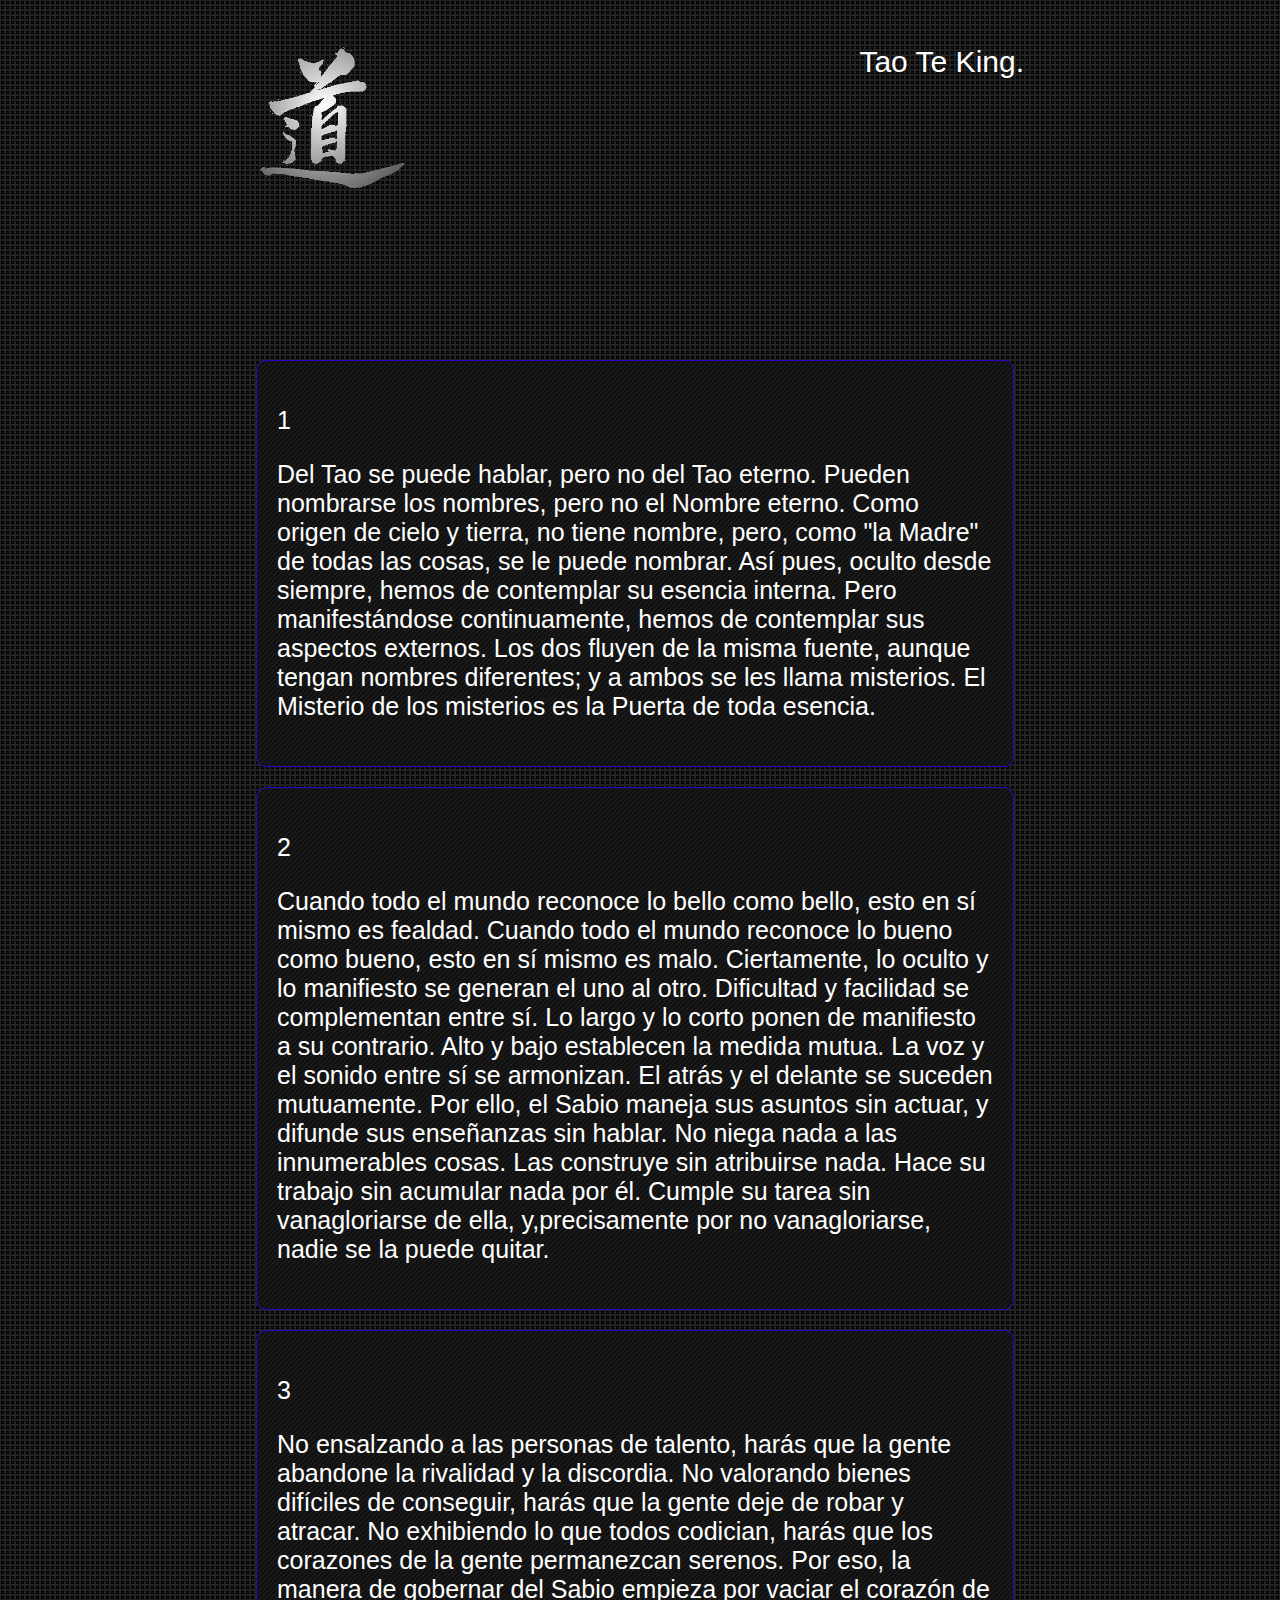
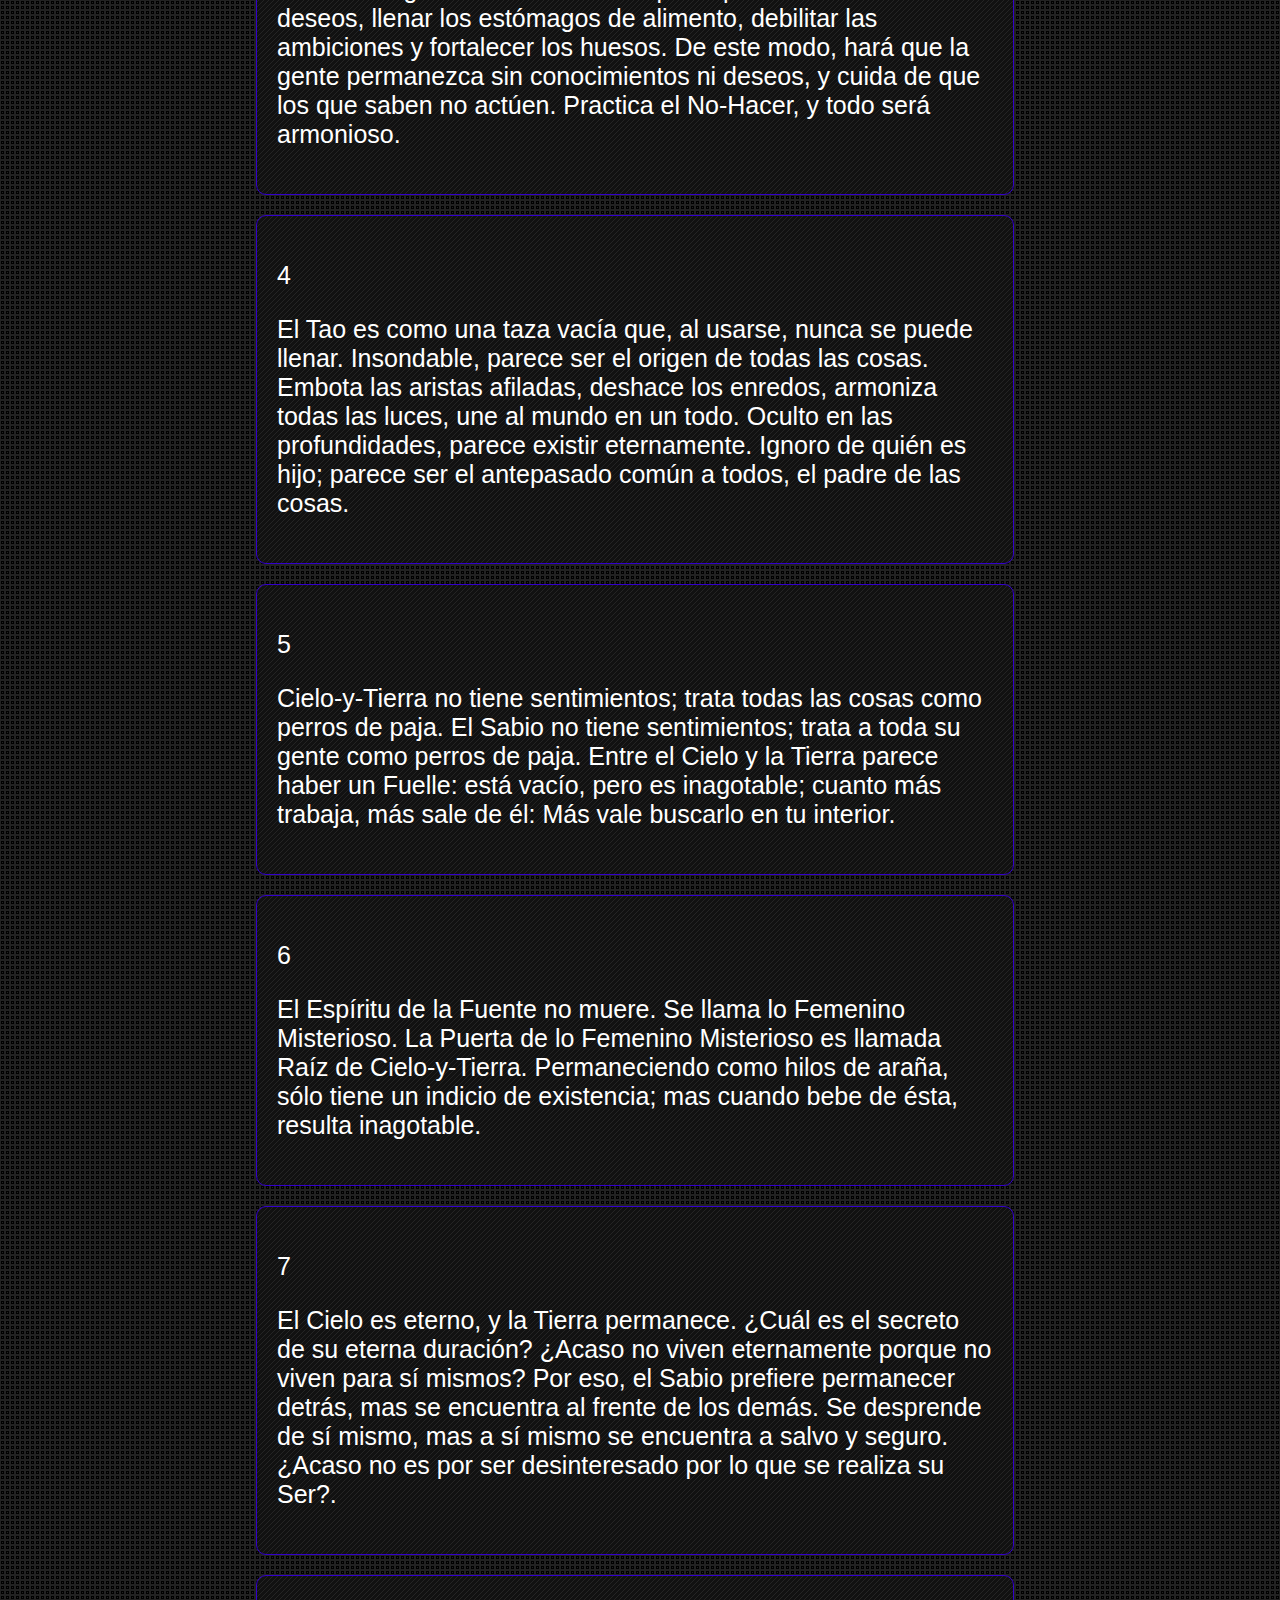
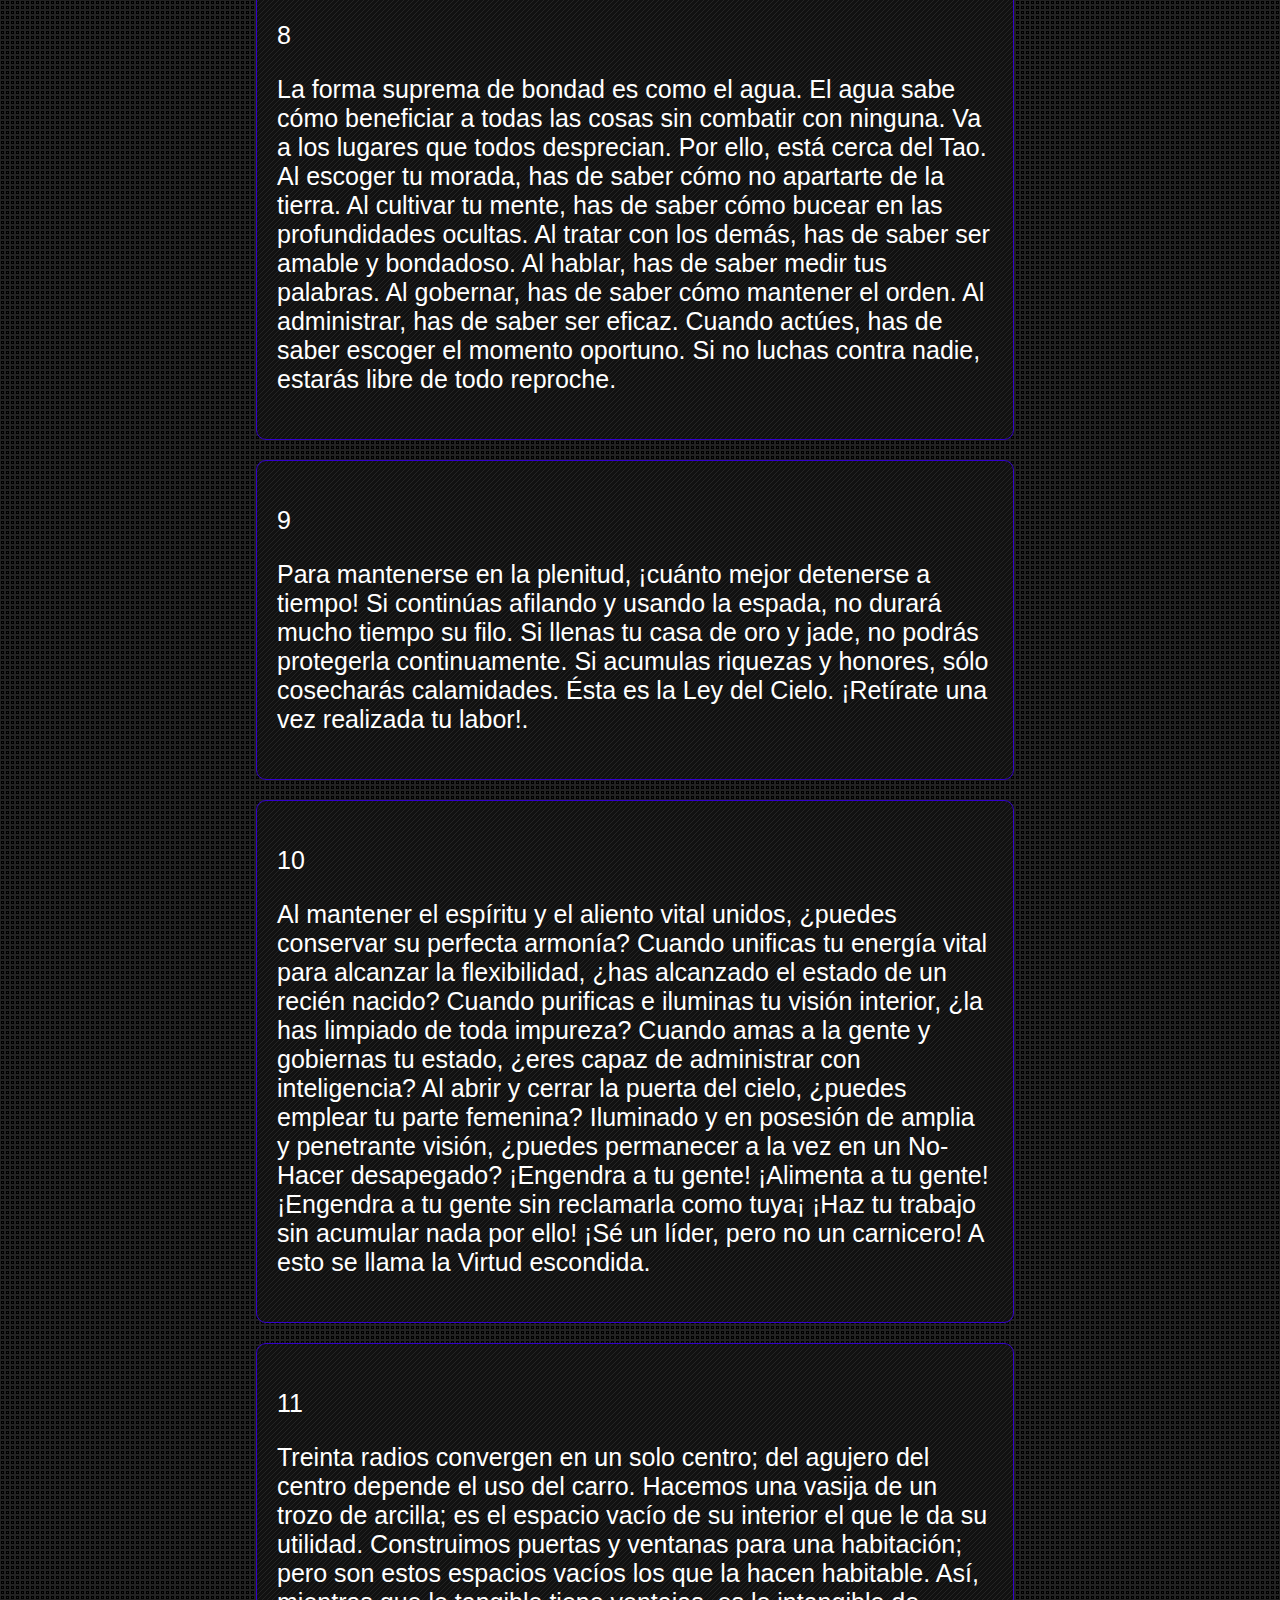
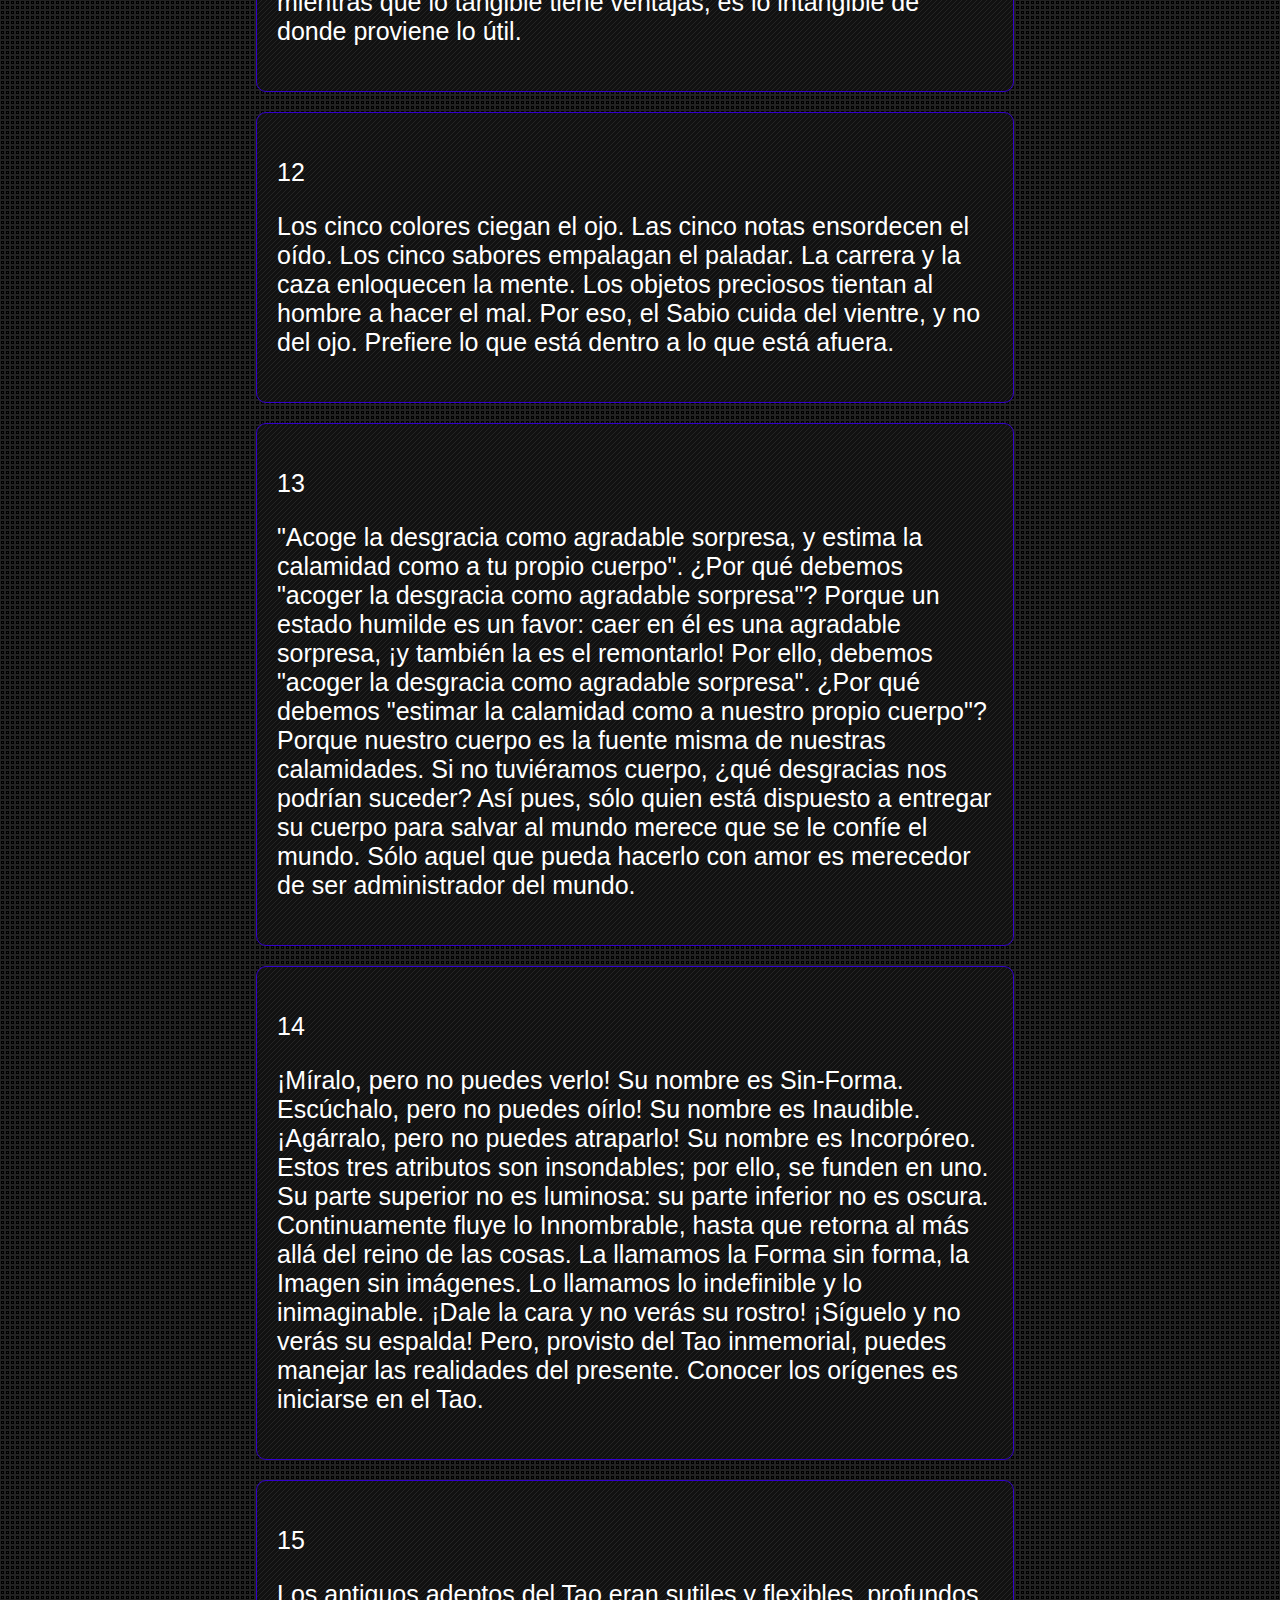
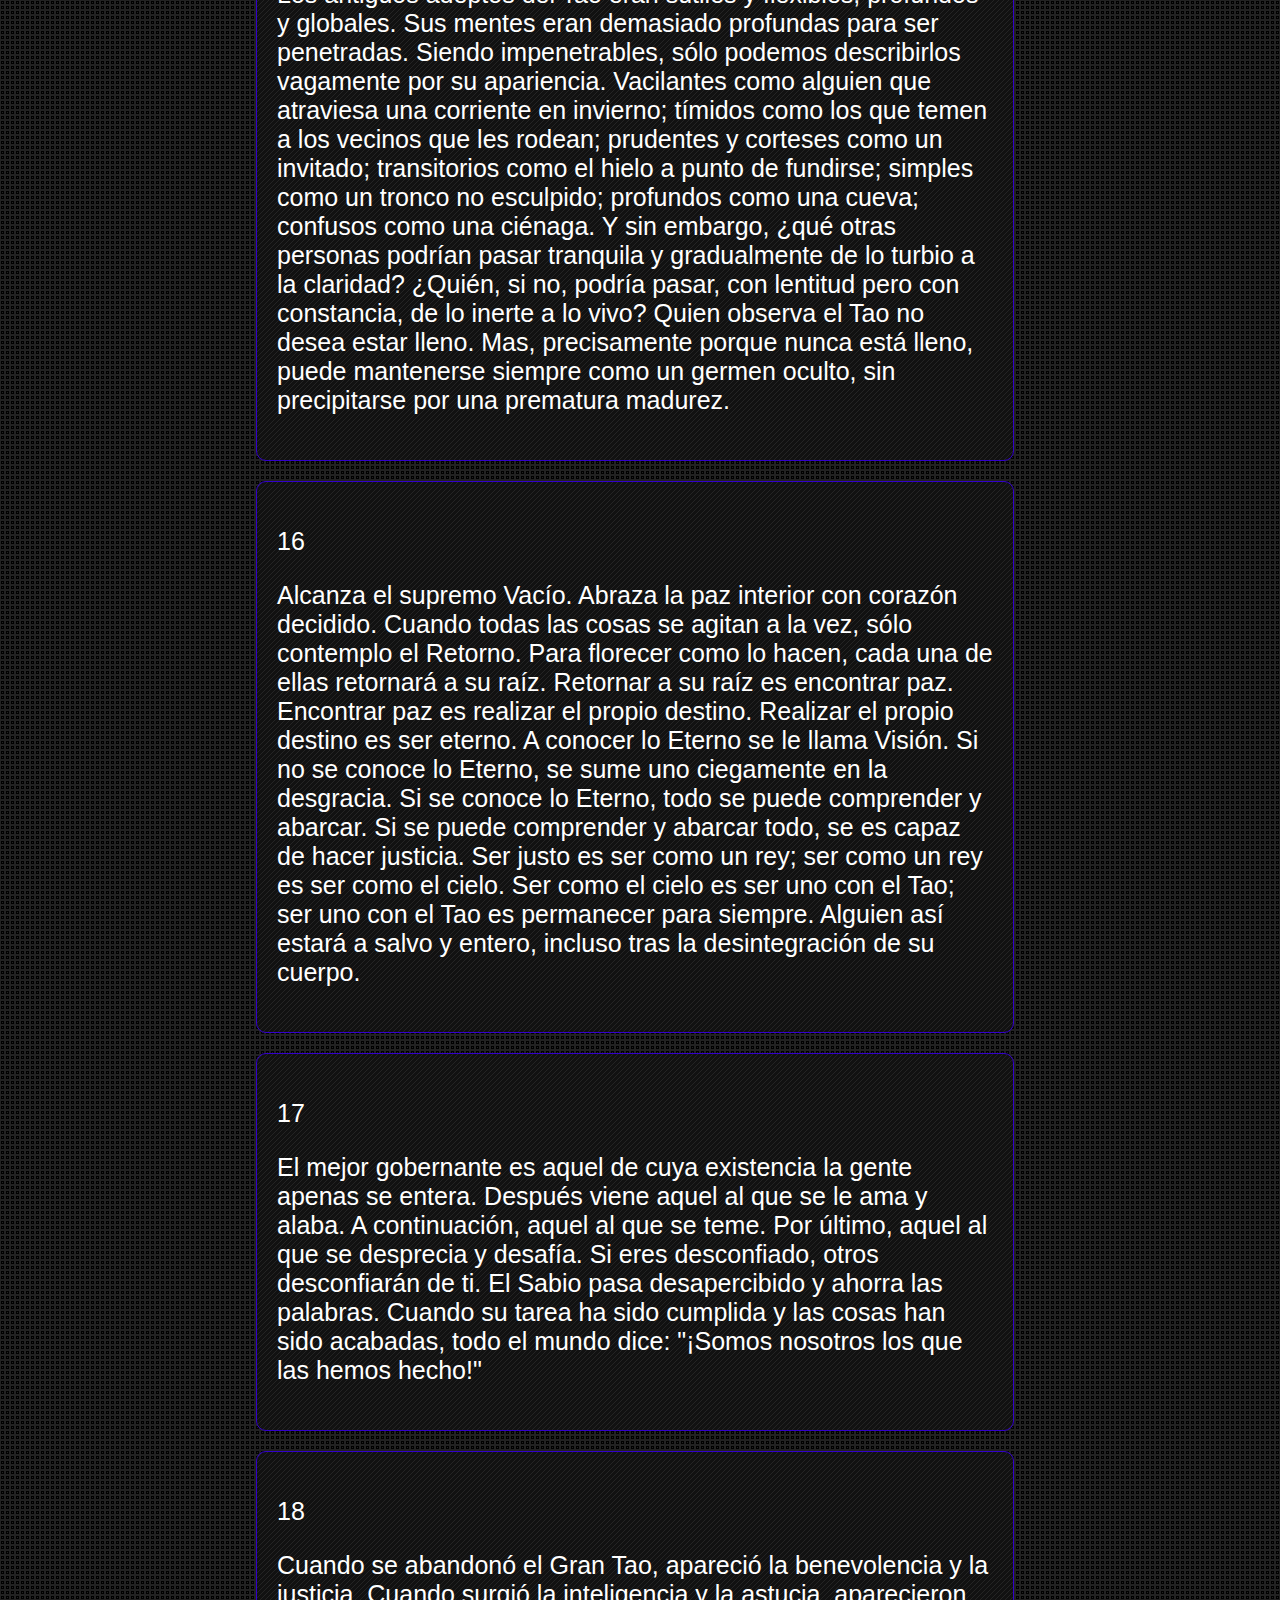
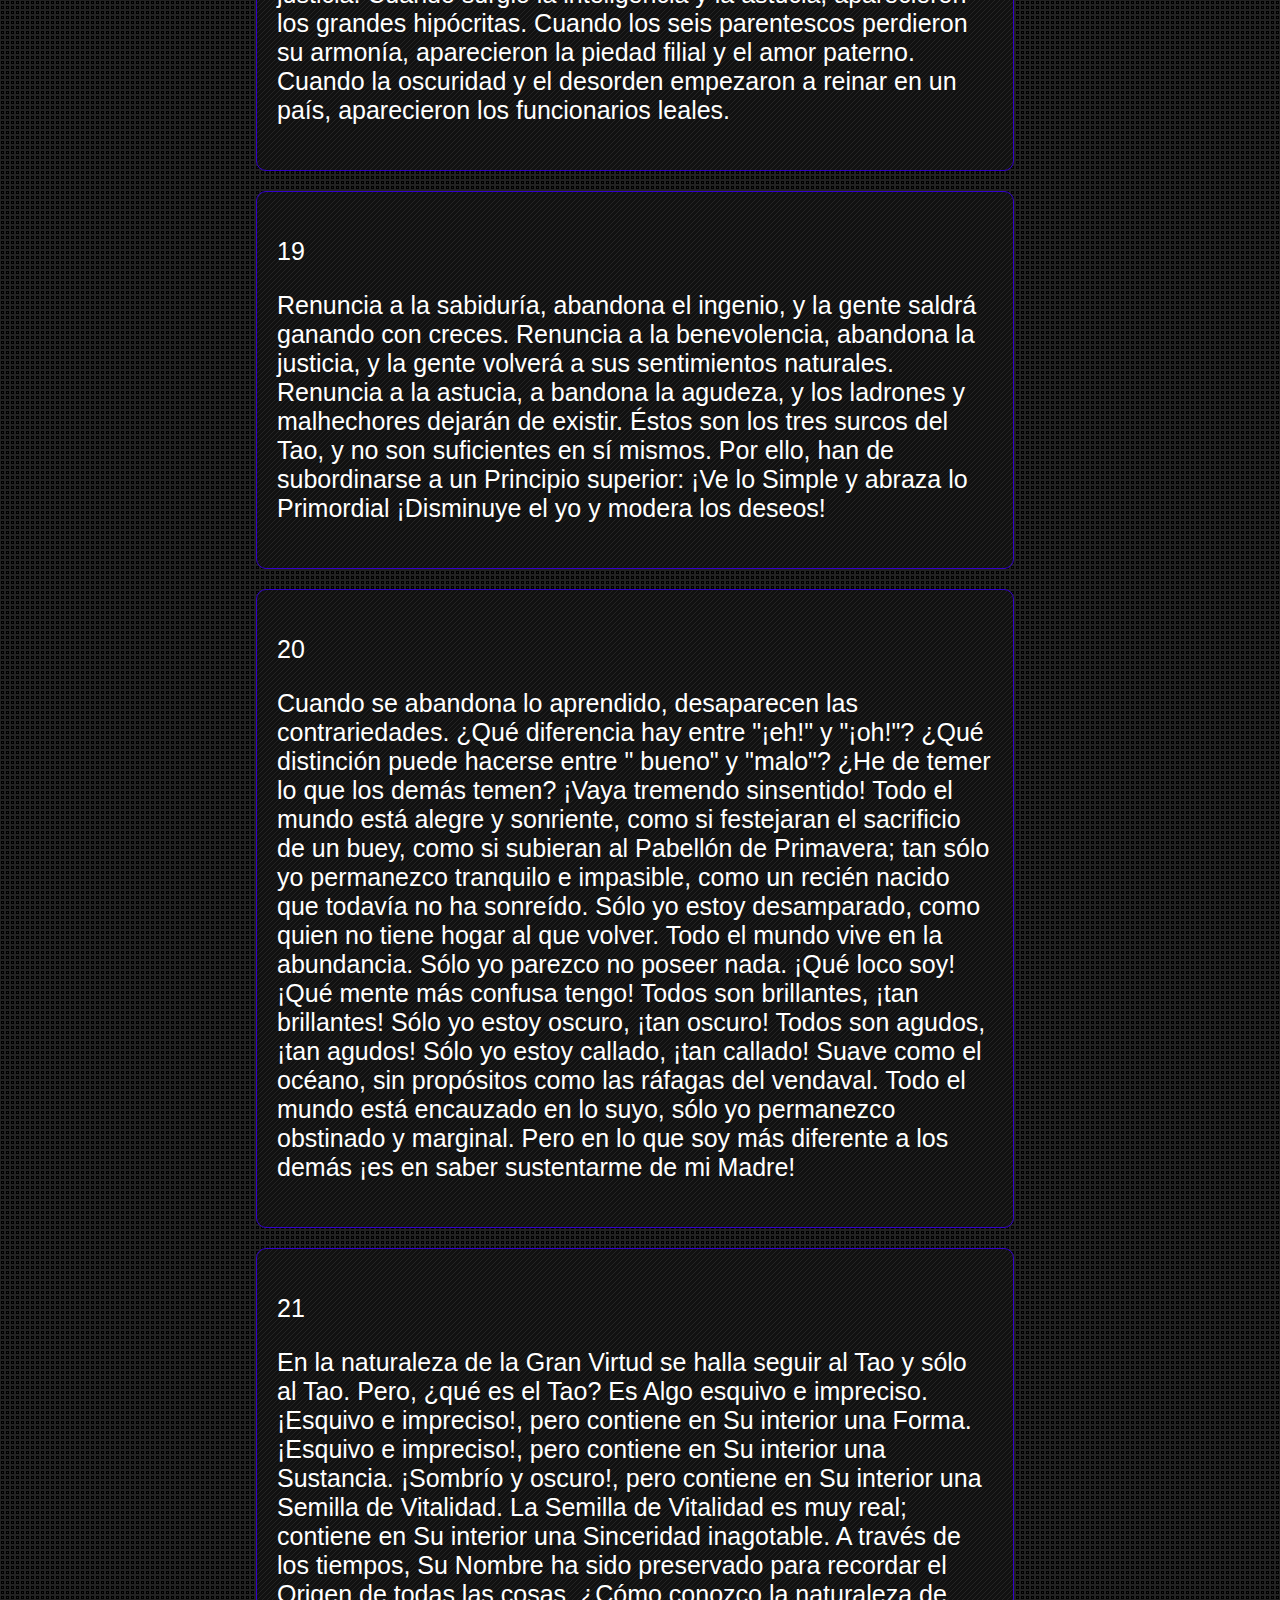
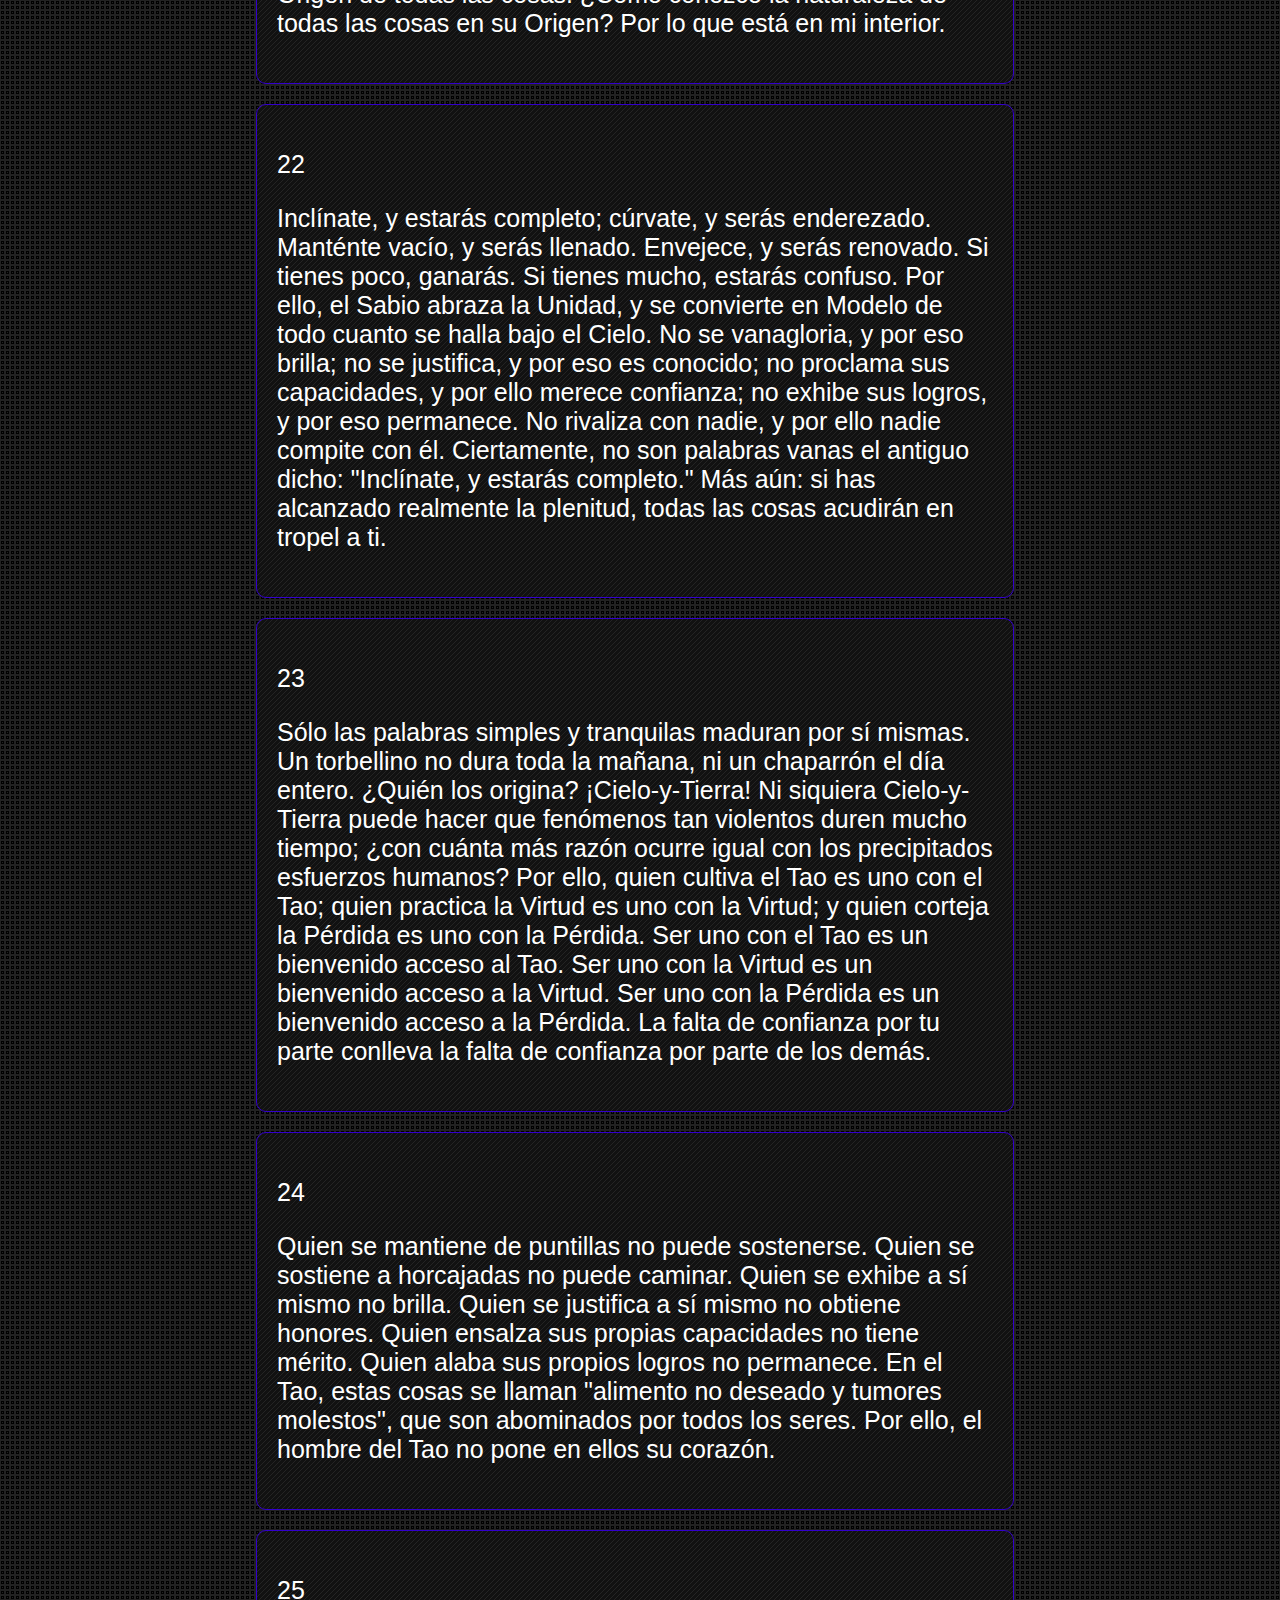
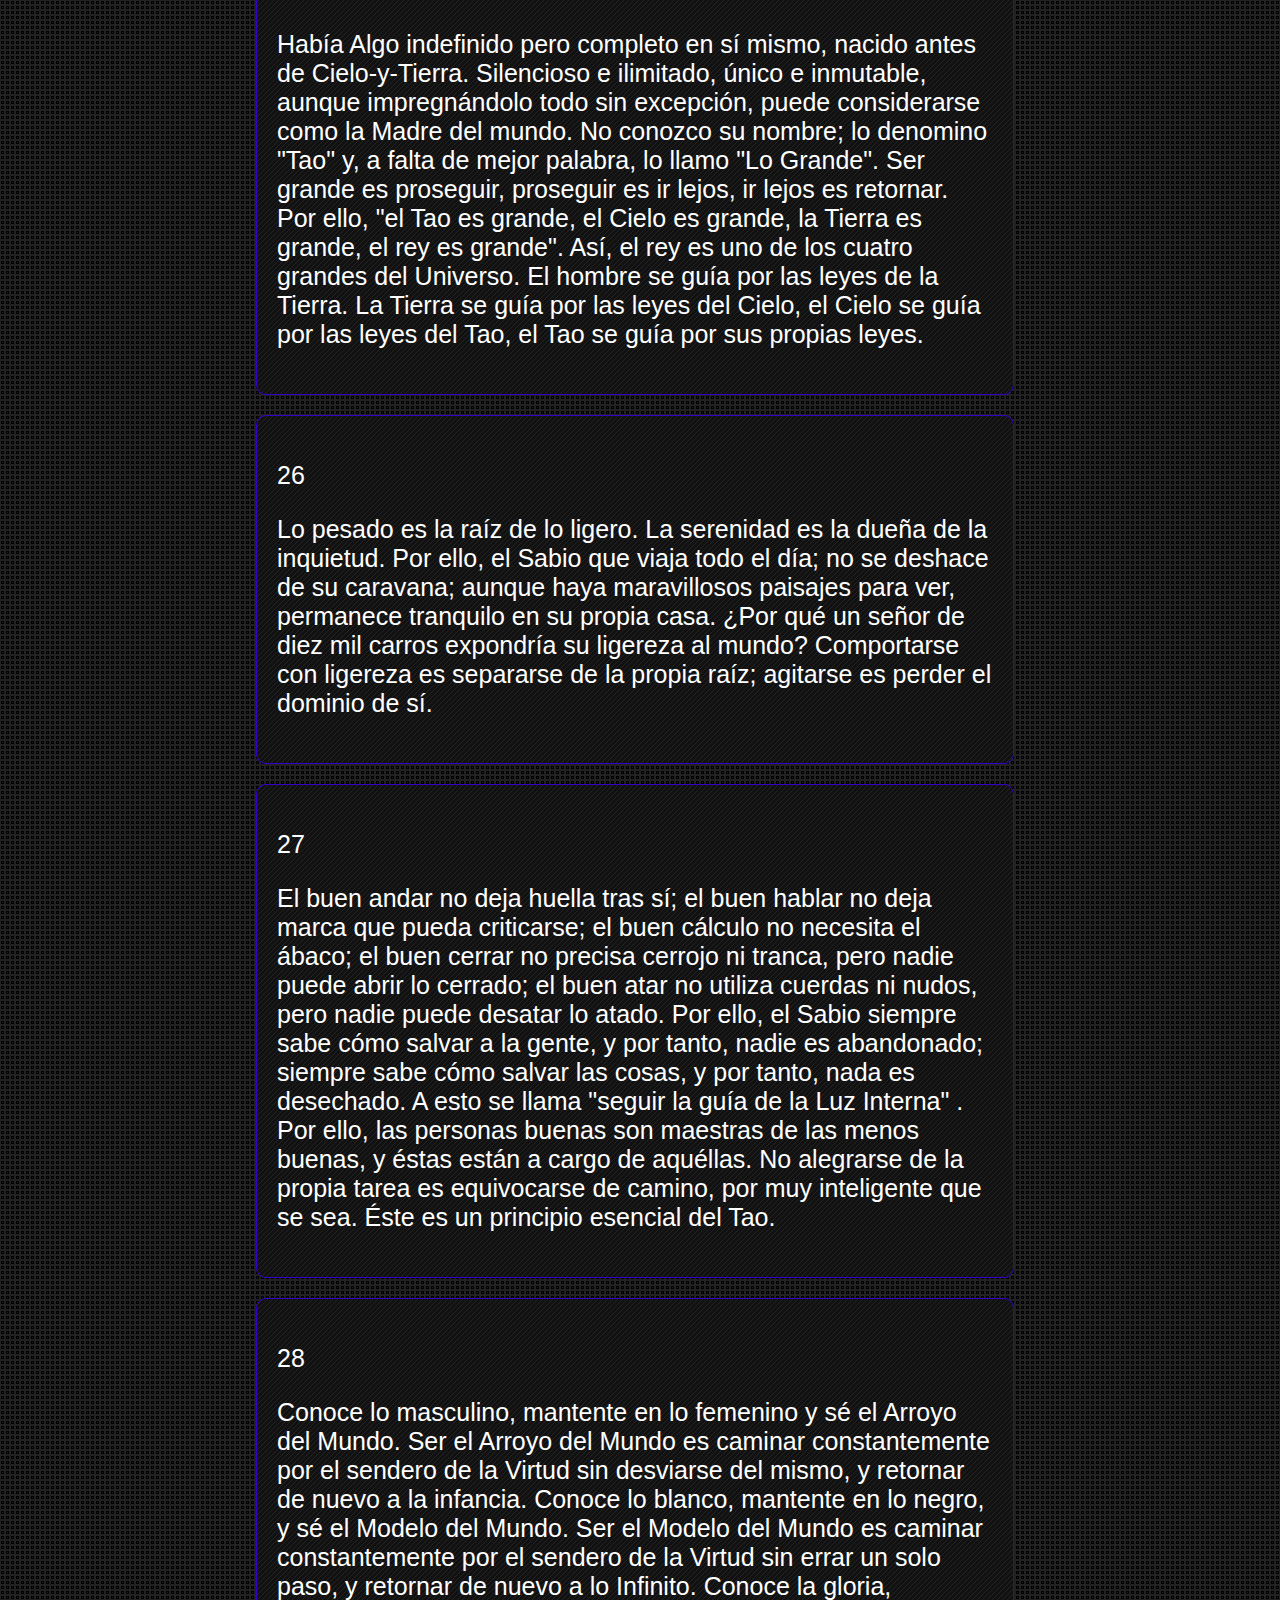
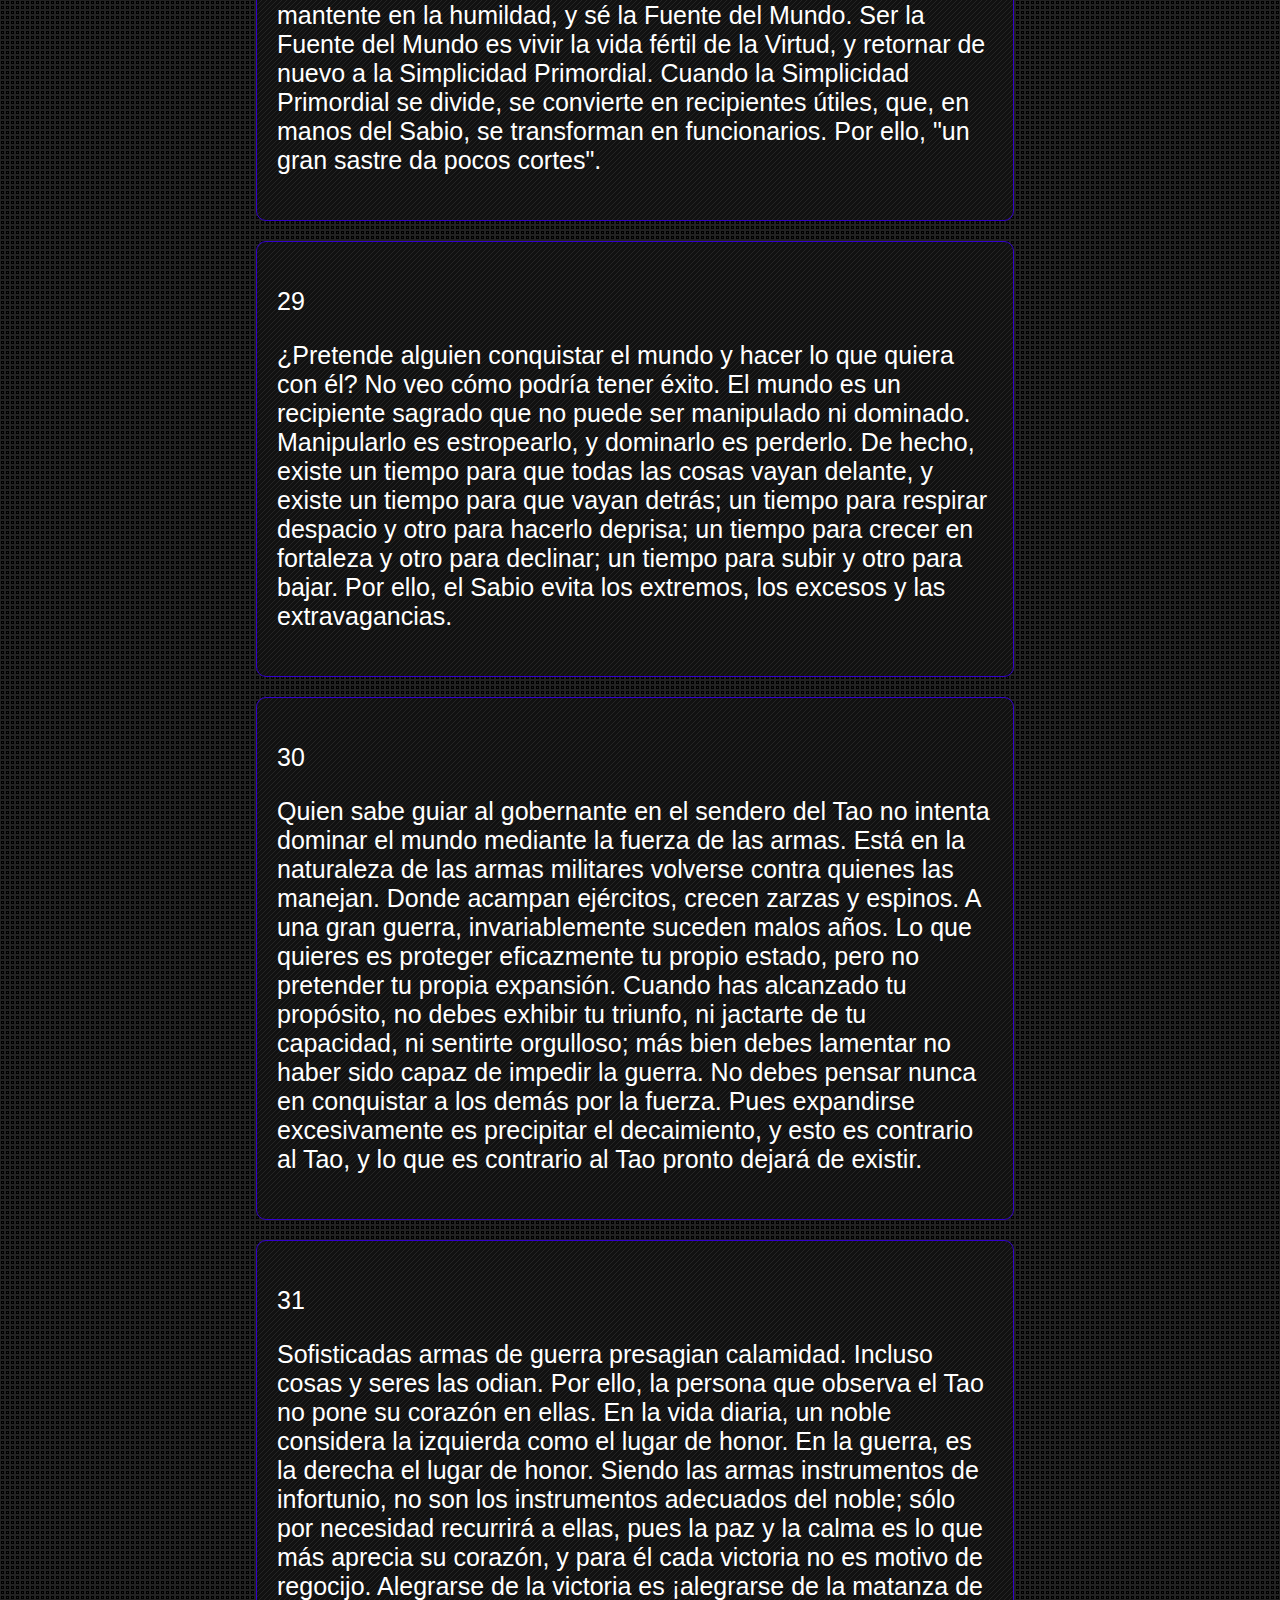
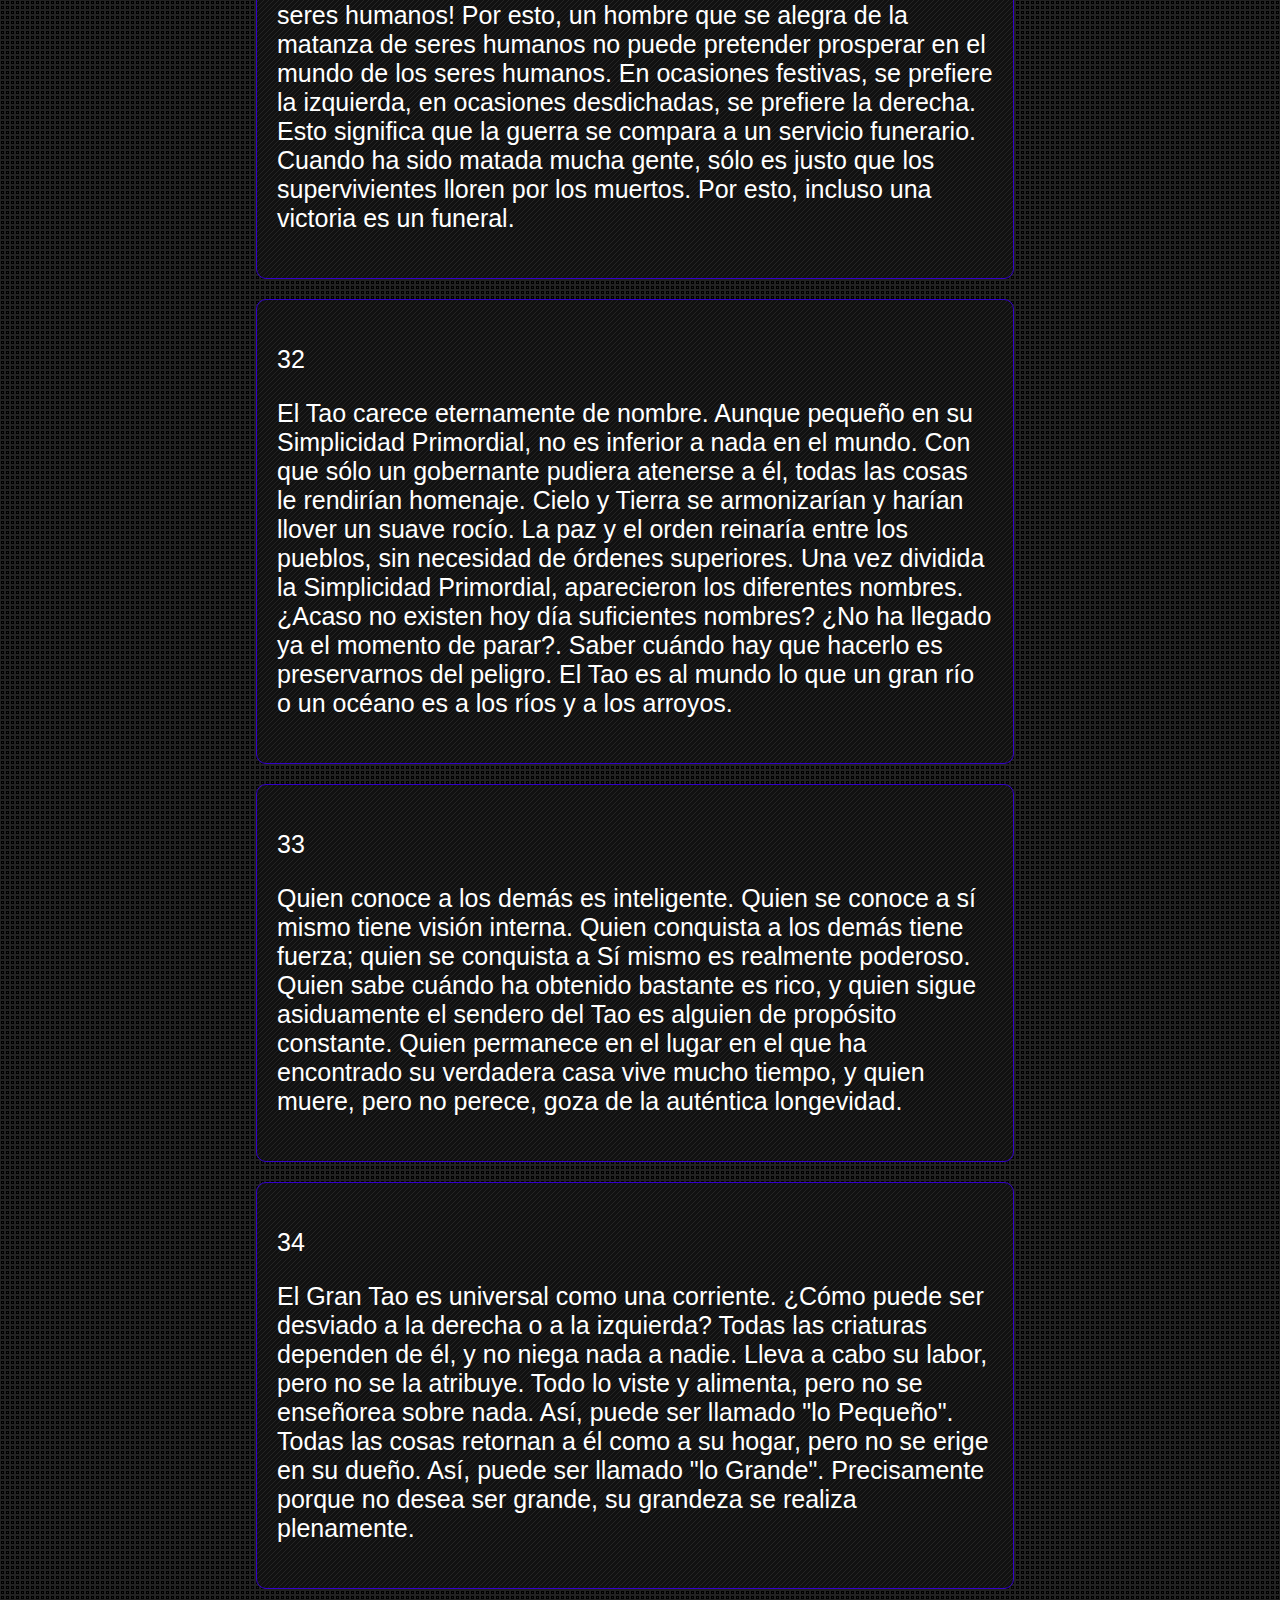
<file: taoteking.html>
<!DOCTYPE html PUBLIC "-//W3C//DTD XHTML 1.1//EN" "http://www.w3.org/TR/xhtml11/DTD/xhtml11.dtd">
<html xmlns="http://www.w3.org/1999/xhtml" xml:lang="en">
<head>
    <meta http-equiv="Content-Type" content="text/html;charset=UTF-8" />
    <title>web-tao</title>
    <meta name="author" content="Rubén Toca Lucio" />
    <meta name="description" content="Textos clásicos del taoísmo" />
    <meta name="Keywords" content=
    "tao,taoísmo,wentzu,taoteking,huahuching,rubén toca" />
    <link href="estilos.css" rel="stylesheet" type="text/css" />
</head>
<body>
    <div id="cabecera">Tao Te King.</div>
    <div id="logo">
    <a href="/rubentocalucio"><img src="recursos/logo.png" width="150" height="150"></a></div>

   <div id="grupo">

       <div id="boton">       
       <p>1</p>
       <p>       
Del Tao se puede hablar, pero no del Tao eterno.  
Pueden nombrarse los nombres, pero no el Nombre eterno.  
Como origen de cielo y tierra, no tiene nombre, pero, como "la Madre" de todas las cosas, se le puede nombrar.  
Así pues, oculto desde siempre, hemos de contemplar su esencia interna.  
Pero manifestándose continuamente, hemos de contemplar sus aspectos externos.  
Los dos fluyen de la misma fuente, aunque tengan nombres diferentes; y a ambos se les llama misterios.  
El Misterio de los misterios es la Puerta de toda esencia. 
      </p></div>

      <div id="boton">
      <p> 2 </p>
      <p>
Cuando todo el mundo reconoce lo bello como bello, esto en sí mismo es fealdad.  
Cuando todo el mundo reconoce lo bueno como bueno, esto en sí mismo es malo.  
Ciertamente, lo oculto y lo manifiesto se generan el uno al otro.  
Dificultad y facilidad se complementan entre sí.  
Lo largo y lo corto ponen de manifiesto a su contrario.  
Alto y bajo establecen la medida mutua.  
La voz y el sonido entre sí se armonizan.  
El atrás y el delante se suceden mutuamente.  
Por ello, el Sabio maneja sus asuntos sin actuar, y difunde sus enseñanzas sin hablar.  
No niega nada a las innumerables cosas.  
Las construye sin atribuirse nada.  
Hace su trabajo sin acumular nada por él.  
Cumple su tarea sin vanagloriarse de ella, y,precisamente por no vanagloriarse, nadie se la puede quitar. 
     </p></div>

<div id="boton"><p> 3 </p><p>

No ensalzando a las personas de talento, harás que la gente abandone la rivalidad y la discordia.  
No valorando bienes difíciles de conseguir, harás que la gente deje de robar y atracar.  
No exhibiendo lo que todos codician, harás que los corazones de la gente permanezcan serenos.  
Por eso, la manera de gobernar del Sabio empieza por vaciar el corazón de deseos, llenar los estómagos de alimento, debilitar las ambiciones y fortalecer los huesos.  
De este modo, hará que la gente permanezca sin conocimientos ni deseos, y cuida de que los que saben no actúen.  
Practica el No-Hacer, y todo será armonioso. 

</p></div><div id="boton"><p> 4 </p><p>

El Tao es como una taza vacía que, al usarse, nunca se puede llenar.  
Insondable, parece ser el origen de todas las cosas.  
Embota las aristas afiladas, deshace los enredos, armoniza todas las luces, une al mundo en un todo.  
Oculto en las profundidades, parece existir eternamente.  
Ignoro de quién es hijo; parece ser el antepasado común a todos, el padre de las cosas. 

</p></div><div id="boton"><p> 5 </p><p>

Cielo-y-Tierra no tiene sentimientos; trata todas las cosas como perros de paja.  
El Sabio no tiene sentimientos; trata a toda su gente como perros de paja.  
Entre el Cielo y la Tierra parece haber un Fuelle: está vacío, pero es inagotable; cuanto más trabaja, más sale de él: Más vale buscarlo en tu interior. 

</p></div><div id="boton"><p> 6 </p><p>

El Espíritu de la Fuente no muere.  
Se llama lo Femenino Misterioso.  
La Puerta de lo Femenino Misterioso es llamada Raíz de Cielo-y-Tierra.  
Permaneciendo como hilos de araña, sólo tiene un indicio de existencia; mas cuando bebe de ésta, resulta inagotable. 

</p></div><div id="boton"><p> 7 </p><p>

El Cielo es eterno, y la Tierra permanece.  
¿Cuál es el secreto de su eterna duración?  
¿Acaso no viven eternamente porque no viven para sí mismos?  
Por eso, el Sabio prefiere permanecer detrás, mas se encuentra al frente de los demás.  
Se desprende de sí mismo, mas a sí mismo se encuentra a salvo y seguro.  
¿Acaso no es por ser desinteresado por lo que se realiza su Ser?. 

</p></div><div id="boton"><p> 8 </p><p>

La forma suprema de bondad es como el agua.  
El agua sabe cómo beneficiar a todas las cosas sin combatir con ninguna.  
Va a los lugares que todos desprecian.  
Por ello, está cerca del Tao.  
Al escoger tu morada, has de saber cómo no apartarte de la tierra.  
Al cultivar tu mente, has de saber cómo bucear en las profundidades ocultas.  
Al tratar con los demás, has de saber ser amable y bondadoso.  
Al hablar, has de saber medir tus palabras.  
Al gobernar, has de saber cómo mantener el orden.  
Al administrar, has de saber ser eficaz.  
Cuando actúes, has de saber escoger el momento oportuno.  
Si no luchas contra nadie, estarás libre de todo reproche. 

</p></div><div id="boton"><p> 9 </p><p>

Para mantenerse en la plenitud, ¡cuánto mejor detenerse a tiempo!  
Si continúas afilando y usando la espada, no durará mucho tiempo su filo.  
Si llenas tu casa de oro y jade, no podrás protegerla continuamente.  
Si acumulas riquezas y honores, sólo cosecharás calamidades.  
Ésta es la Ley del Cielo.  ¡Retírate una vez realizada tu labor!. 

</p></div><div id="boton"><p> 10 </p><p>

Al mantener el espíritu y el aliento vital unidos, ¿puedes conservar su perfecta armonía?  
Cuando unificas tu energía vital para alcanzar la flexibilidad, ¿has alcanzado el estado de un recién nacido?  
Cuando purificas e iluminas tu visión interior, ¿la has limpiado de toda impureza?  
Cuando amas a la gente y gobiernas tu estado, ¿eres capaz de administrar con inteligencia?  
Al abrir y cerrar la puerta del cielo, ¿puedes emplear tu parte femenina?  
Iluminado y en posesión de amplia y penetrante visión, ¿puedes permanecer a la vez en un No-Hacer desapegado?  
¡Engendra a tu gente!  
¡Alimenta a tu gente!  
¡Engendra a tu gente sin reclamarla como tuya¡ ¡Haz tu trabajo sin acumular nada por ello!  
¡Sé un líder, pero no un carnicero!  
A esto se llama la Virtud escondida. 

</p></div><div id="boton"><p> 11 </p><p>

Treinta radios convergen en un solo centro; del agujero del centro depende el uso del carro.  
Hacemos una vasija de un trozo de arcilla; es el espacio vacío de su interior el que le da su utilidad.  
Construimos puertas y ventanas para una habitación; pero son estos espacios vacíos los que la hacen habitable.  
Así, mientras que lo tangible tiene ventajas, es lo intangible de donde proviene lo útil.

</p></div><div id="boton"><p> 12 </p><p>

Los cinco colores ciegan el ojo.  
Las cinco notas ensordecen el oído.  
Los cinco sabores empalagan el paladar.  
La carrera y la caza enloquecen la mente.  
Los objetos preciosos tientan al hombre a hacer el mal.  
Por eso, el Sabio cuida del vientre, y no del ojo.  
Prefiere lo que está dentro a lo que está afuera. 

</p></div><div id="boton"><p> 13 </p><p>

"Acoge la desgracia como agradable sorpresa, y estima la calamidad como a tu propio cuerpo".  
¿Por qué debemos "acoger la desgracia como agradable sorpresa"?  
Porque un estado humilde es un favor: caer en él es una agradable sorpresa, ¡y también la es el remontarlo!  
Por ello, debemos "acoger la desgracia como agradable sorpresa".  
¿Por qué debemos "estimar la calamidad como a nuestro propio cuerpo"?  
Porque nuestro cuerpo es la fuente misma de nuestras calamidades.  
Si no tuviéramos cuerpo, ¿qué desgracias nos podrían suceder?  
Así pues, sólo quien está dispuesto a entregar su cuerpo para salvar al mundo merece que se le confíe el mundo.  
Sólo aquel que pueda hacerlo con amor es merecedor de ser administrador del mundo. 

</p></div><div id="boton"><p> 14 </p><p>

¡Míralo, pero no puedes verlo!  
Su nombre es Sin-Forma.  
Escúchalo, pero no puedes oírlo!  
Su nombre es Inaudible.  
¡Agárralo, pero no puedes atraparlo!  
Su nombre es Incorpóreo.  
Estos tres atributos son insondables; por ello, se funden en uno.  
Su parte superior no es luminosa: su parte inferior no es oscura.  
Continuamente fluye lo Innombrable, hasta que retorna al más allá del reino de las cosas.  
La llamamos la Forma sin forma, la Imagen sin imágenes.  
Lo llamamos lo indefinible y lo inimaginable.  
¡Dale la cara y no verás su rostro!  
¡Síguelo y no verás su espalda!  
Pero, provisto del Tao inmemorial, puedes manejar las realidades del presente.  
Conocer los orígenes es iniciarse en el Tao. 

</p></div><div id="boton"><p>  15 </p><p>

Los antiguos adeptos del Tao eran sutiles y flexibles, profundos y globales.  
Sus mentes eran demasiado profundas para ser penetradas.  
Siendo impenetrables, sólo podemos describirlos vagamente por su apariencia.  
Vacilantes como alguien que atraviesa una corriente en invierno; tímidos como los que temen a los vecinos que les rodean; prudentes y corteses como un invitado; transitorios como el hielo a punto de fundirse; simples como un tronco no esculpido; profundos como una cueva; confusos como una ciénaga.  
Y sin embargo, ¿qué otras personas podrían pasar tranquila y gradualmente de lo turbio a la claridad?  
¿Quién, si no, podría pasar, con lentitud pero con constancia, de lo inerte a lo vivo?  
Quien observa el Tao no desea estar lleno.  
Mas, precisamente porque nunca está lleno, puede mantenerse siempre como un germen oculto, sin precipitarse por una prematura madurez. 

</p></div><div id="boton"><p> 16 </p><p>

Alcanza el supremo Vacío.  
Abraza la paz interior con corazón decidido.  
Cuando todas las cosas se agitan a la vez, sólo contemplo el Retorno.  
Para florecer como lo hacen, cada una de ellas retornará a su raíz.  
Retornar a su raíz es encontrar paz.  
Encontrar paz es realizar el propio destino.  
Realizar el propio destino es ser eterno.  
A conocer lo Eterno se le llama Visión.  
Si no se conoce lo Eterno, se sume uno ciegamente en la desgracia.  
Si se conoce lo Eterno, todo se puede comprender y abarcar.  
Si se puede comprender y abarcar todo, se es capaz de hacer justicia.  
Ser justo es ser como un rey; ser como un rey es ser como el cielo.  
Ser como el cielo es ser uno con el Tao; ser uno con el Tao es permanecer para siempre.  
Alguien así estará a salvo y entero, incluso tras la desintegración de su cuerpo. 

</p></div><div id="boton"><p>  17  </p><p>

El mejor gobernante es aquel de cuya existencia la gente apenas se entera.  
Después viene aquel al que se le ama y alaba.  
A continuación, aquel al que se teme.  
Por último, aquel al que se desprecia y desafía.  
Si eres desconfiado, otros desconfiarán de ti.  
El Sabio pasa desapercibido y ahorra las palabras.  
Cuando su tarea ha sido cumplida y las cosas han sido acabadas, todo el mundo dice: "¡Somos nosotros los que las hemos hecho!" 

</p></div><div id="boton"><p>  18  </p><p>

Cuando se abandonó el Gran Tao, apareció la benevolencia y la justicia.  
Cuando surgió la inteligencia y la astucia, aparecieron los grandes hipócritas.  
Cuando los seis parentescos perdieron su armonía, aparecieron la piedad filial y el amor paterno.  
Cuando la oscuridad y el desorden empezaron a reinar en un país, aparecieron los funcionarios leales. 

</p></div><div id="boton"><p>  19  </p><p>

Renuncia a la sabiduría, abandona el ingenio, y la gente saldrá ganando con creces.  
Renuncia a la benevolencia, abandona la justicia, y la gente volverá a sus sentimientos naturales.  
Renuncia a la astucia, a bandona la agudeza, y los ladrones y malhechores dejarán de existir.  
Éstos son los tres surcos del Tao, y no son suficientes en sí mismos.  
Por ello, han de subordinarse a un Principio superior: ¡Ve lo Simple y abraza lo Primordial ¡Disminuye el yo y modera los deseos! 

</p></div><div id="boton"><p>  20  </p><p>

Cuando se abandona lo aprendido, desaparecen las contrariedades.  
¿Qué diferencia hay entre "¡eh!" y "¡oh!"?  
¿Qué distinción puede hacerse entre " bueno" y "malo"?  
¿He de temer lo que los demás temen?  
¡Vaya tremendo sinsentido!  
Todo el mundo está alegre y sonriente, como si festejaran el sacrificio de un buey, como si subieran al Pabellón de Primavera; tan sólo yo permanezco tranquilo e impasible, como un recién nacido que todavía no ha sonreído.  
Sólo yo estoy desamparado, como quien no tiene hogar al que volver.  
Todo el mundo vive en la abundancia.  
Sólo yo parezco no poseer nada.  
¡Qué loco soy!  
¡Qué mente más confusa tengo!  
Todos son brillantes, ¡tan brillantes!  
Sólo yo estoy oscuro, ¡tan oscuro!  
Todos son agudos, ¡tan agudos!  
Sólo yo estoy callado, ¡tan callado!  
Suave como el océano, sin propósitos como las ráfagas del vendaval.  
Todo el mundo está encauzado en lo suyo, sólo yo permanezco obstinado y marginal.  
Pero en lo que soy más diferente a los demás ¡es en saber sustentarme de mi Madre! 

</p></div><div id="boton"><p>  21  </p><p>

En la naturaleza de la Gran Virtud se halla seguir al Tao y sólo al Tao.  
Pero, ¿qué es el Tao?  
Es Algo esquivo e impreciso.  
¡Esquivo e impreciso!, pero contiene en Su interior una Forma.  
¡Esquivo e impreciso!, pero contiene en Su interior una Sustancia.  
¡Sombrío y oscuro!, pero contiene en Su interior una Semilla de Vitalidad.  
La Semilla de Vitalidad es muy real; contiene en Su interior una Sinceridad inagotable.  
A través de los tiempos, Su Nombre ha sido preservado para recordar el Origen de todas las cosas.  
¿Cómo conozco la naturaleza de todas las cosas en su Origen?  
Por lo que está en mi interior. 

</p></div><div id="boton"><p>  22  </p><p>

Inclínate, y estarás completo; cúrvate, y serás enderezado.  
Manténte vacío, y serás llenado.  
Envejece, y serás renovado.  
Si tienes poco, ganarás.  
Si tienes mucho, estarás confuso.  
Por ello, el Sabio abraza la Unidad, y se convierte en Modelo de todo cuanto se halla bajo el Cielo.  
No se vanagloria, y por eso brilla; no se justifica, y por eso es conocido; no proclama sus capacidades, y por ello merece confianza; no exhibe sus logros, y por eso permanece.  
No rivaliza con nadie, y por ello nadie compite con él.  
Ciertamente, no son palabras vanas el antiguo dicho: "Inclínate, y estarás completo." 
Más aún: si has alcanzado realmente la plenitud, todas las cosas acudirán en tropel a ti. 

</p></div><div id="boton"><p>  23  </p><p>

Sólo las palabras simples y tranquilas maduran por sí mismas.  
Un torbellino no dura toda la mañana, ni un chaparrón el día entero.  
¿Quién los origina?  
¡Cielo-y-Tierra!  
Ni siquiera Cielo-y-Tierra puede hacer que fenómenos tan violentos duren mucho tiempo; ¿con cuánta más razón ocurre igual con los precipitados esfuerzos humanos?  
Por ello, quien cultiva el Tao es uno con el Tao; quien practica la Virtud es uno con la Virtud; y quien corteja la Pérdida es uno con la Pérdida.  
Ser uno con el Tao es un bienvenido acceso al Tao.  
Ser uno con la Virtud es un bienvenido acceso a la Virtud.  
Ser uno con la Pérdida es un bienvenido acceso a la Pérdida.  
La falta de confianza por tu parte conlleva la falta de confianza por parte de los demás.

</p></div><div id="boton"><p>  24  </p><p>

Quien se mantiene de puntillas no puede sostenerse.  
Quien se sostiene a horcajadas no puede caminar.  
Quien se exhibe a sí mismo no brilla.  
Quien se justifica a sí mismo no obtiene honores.  
Quien ensalza sus propias capacidades no tiene mérito.  
Quien alaba sus propios logros no permanece.  
En el Tao, estas cosas se llaman "alimento no deseado y tumores molestos", que son abominados por todos los seres.  
Por ello, el hombre del Tao no pone en ellos su corazón. 

</p></div><div id="boton"><p>  25  </p><p>

Había Algo indefinido pero completo en sí mismo, nacido antes de Cielo-y-Tierra.  
Silencioso e ilimitado, único e inmutable, aunque impregnándolo todo sin excepción, puede considerarse como la Madre del mundo.  
No conozco su nombre; lo denomino "Tao" y, a falta de mejor palabra, lo llamo "Lo Grande".  
Ser grande es proseguir, proseguir es ir lejos, ir lejos es retornar.  
Por ello, "el Tao es grande, el Cielo es grande, la Tierra es grande, el rey es grande".  
Así, el rey es uno de los cuatro grandes del Universo.  
El hombre se guía por las leyes de la Tierra.  
La Tierra se guía por las leyes del Cielo, el Cielo se guía por las leyes del Tao, el Tao se guía por sus propias leyes. 

</p></div><div id="boton"><p>  26  </p><p>

Lo pesado es la raíz de lo ligero.  
La serenidad es la dueña de la inquietud.  
Por ello, el Sabio que viaja todo el día; no se deshace de su caravana; aunque haya maravillosos paisajes para ver, permanece tranquilo en su propia casa.  
¿Por qué un señor de diez mil carros expondría su ligereza al mundo?  
Comportarse con ligereza es separarse de la propia raíz; agitarse es perder el dominio de sí. 

</p></div><div id="boton"><p>  27  </p><p>

El buen andar no deja huella tras sí; el buen hablar no deja marca que pueda criticarse; el buen cálculo no
necesita el ábaco; el buen cerrar no precisa cerrojo ni tranca, pero nadie puede abrir lo cerrado; el buen
atar no utiliza cuerdas ni nudos, pero nadie puede desatar lo atado.  
Por ello, el Sabio siempre sabe cómo salvar a la gente, y por tanto, nadie es abandonado; siempre sabe cómo salvar las cosas, y por tanto, nada es desechado.  
A esto se llama "seguir la guía de la Luz Interna" .  
Por ello, las personas buenas son maestras de las menos buenas, y éstas están a cargo de aquéllas.  
No alegrarse de la propia tarea es equivocarse de camino, por muy inteligente que se sea.  
Éste es un principio esencial del Tao. 

</p></div><div id="boton"><p>  28  </p><p>

Conoce lo masculino, mantente en lo femenino y sé el Arroyo del Mundo.  
Ser el Arroyo del Mundo es caminar constantemente por el sendero de la Virtud sin desviarse del mismo, y retornar de nuevo a la infancia. 
Conoce lo blanco, mantente en lo negro, y sé el Modelo del Mundo.  
Ser el Modelo del Mundo es caminar constantemente por el sendero de la Virtud sin errar un solo paso, y retornar de nuevo a lo Infinito.  
Conoce la gloria, mantente en la humildad, y sé la Fuente del Mundo.  
Ser la Fuente del Mundo es vivir la vida fértil de la Virtud, y retornar de nuevo a la Simplicidad Primordial.  
Cuando la Simplicidad Primordial se divide, se convierte en recipientes útiles, que, en manos del Sabio, se transforman en funcionarios.  
Por ello, "un gran sastre da pocos cortes". 

</p></div><div id="boton"><p>  29  </p><p>

¿Pretende alguien conquistar el mundo y hacer lo que quiera con él?  
No veo cómo podría tener éxito.  
El mundo es un recipiente sagrado que no puede ser manipulado ni dominado.  
Manipularlo es estropearlo, y dominarlo es perderlo.  
De hecho, existe un tiempo para que todas las cosas vayan delante, y existe un tiempo para que vayan detrás; un tiempo para respirar despacio y otro para hacerlo deprisa; un tiempo para crecer en fortaleza y otro para declinar; un tiempo para subir y otro para bajar.  
Por ello, el Sabio evita los extremos, los excesos y las extravagancias. 

</p></div><div id="boton"><p>  30  </p><p>

Quien sabe guiar al gobernante en el sendero del Tao no intenta dominar el mundo mediante la fuerza de las
armas. 
Está en la naturaleza de las armas militares volverse contra quienes las manejan.  
Donde acampan ejércitos, crecen zarzas y espinos.  
A una gran guerra, invariablemente suceden malos años. 
Lo que quieres es proteger eficazmente tu propio estado, pero no pretender tu propia expansión.  
Cuando has alcanzado tu propósito, no debes exhibir tu triunfo, ni jactarte de tu capacidad, ni sentirte orgulloso; más bien debes lamentar no haber sido capaz de impedir la guerra.  
No debes pensar nunca en conquistar a los demás por la fuerza. 
Pues expandirse excesivamente es precipitar el decaimiento, y esto es contrario al Tao, y lo que es contrario al Tao pronto dejará de existir.

</p></div><div id="boton"><p>  31  </p><p>

Sofisticadas armas de guerra presagian calamidad.  
Incluso cosas y seres las odian.  
Por ello, la persona que observa el Tao no pone su corazón en ellas.  
En la vida diaria, un noble considera la izquierda como el lugar de honor.  
En la guerra, es la derecha el lugar de honor.  
Siendo las armas instrumentos de infortunio, no son los instrumentos adecuados del noble; sólo por necesidad recurrirá a ellas, pues la paz y la calma es lo que más aprecia su corazón, y para él cada victoria no es motivo de regocijo.  
Alegrarse de la victoria es ¡alegrarse de la matanza de seres humanos!  
Por esto, un hombre que se alegra de la matanza de seres humanos no puede pretender prosperar en el mundo de los seres humanos.  
En ocasiones festivas, se prefiere la izquierda, en ocasiones desdichadas, se prefiere la derecha.  
Esto significa que la guerra se compara a un servicio funerario.  
Cuando ha sido matada mucha gente, sólo es justo que los supervivientes lloren por los muertos.  
Por esto, incluso una victoria es un funeral. 

</p></div><div id="boton"><p>  32  </p><p>

El Tao carece eternamente de nombre. 
Aunque pequeño en su Simplicidad Primordial, no es inferior a nada en el mundo.  
Con que sólo un gobernante pudiera atenerse a él, todas las cosas le rendirían homenaje. 
Cielo y Tierra se armonizarían y harían llover un suave rocío. 
La paz y el orden reinaría entre los pueblos, sin necesidad de órdenes superiores. 
Una vez dividida la Simplicidad Primordial, aparecieron los diferentes nombres.  
¿Acaso no existen hoy día suficientes nombres?  
¿No ha llegado ya el momento de parar?. 
Saber cuándo hay que hacerlo es preservarnos del peligro. 
El Tao es al mundo lo que un gran río o un océano es a los ríos y a los arroyos. 

</p></div><div id="boton"><p>  33  </p><p>

Quien conoce a los demás es inteligente.  
Quien se conoce a sí mismo tiene visión interna.  
Quien conquista a los demás tiene fuerza; quien se conquista a Sí mismo es realmente poderoso.  
Quien sabe cuándo ha obtenido bastante es rico, y quien sigue asiduamente el sendero del Tao es alguien de propósito constante.  
Quien permanece en el lugar en el que ha encontrado su verdadera casa vive mucho tiempo, y quien muere, pero no perece, goza de la auténtica longevidad. 

</p></div><div id="boton"><p>  34  </p><p>

El Gran Tao es universal como una corriente.  
¿Cómo puede ser desviado a la derecha o a la izquierda?  
Todas las criaturas dependen de él, y no niega nada a nadie.  
Lleva a cabo su labor, pero no se la atribuye.  
Todo lo viste y alimenta, pero no se enseñorea sobre nada.  
Así, puede ser llamado "lo Pequeño".  
Todas las cosas retornan a él como a su hogar, pero no se erige en su dueño.  
Así, puede ser llamado "lo Grande".  
Precisamente porque no desea ser grande, su grandeza se realiza plenamente. 

</p></div><div id="boton"><p>  35  </p><p>

Quien está en posesión del Gran Símbolo atrae todas las cosas hacia sí.  
Acuden en tropel a él sin recibir ningún daño, porque en él encuentran paz, seguridad y felicidad.  
La música y los manjares sólo pueden hacer que el huésped de paso haga un alto.  
Pero las palabras del Tao poseen efectos duraderos, aunque sean suaves y sin sabor, aunque no atraigan la vista ni el oído. 

</p></div><div id="boton"><p>  36  </p><p>

Lo que ha de ser al final contraído, tiene que ser primero dilatado.  
Lo que ha de ser al final debilitado, tiene que ser primero fortalecido.  
Lo que ha de ser al final desechado, comienza por ser primero ensalzado.  
Lo que ha de ser al final despojado, comienza primero por ser dotado.  
Aquí radica la sutil sabiduría de la vida: Lo blando y lo débil triunfa sobre lo duro y lo fuerte.  
Lo mismo que el pez no debe abandonar las profundidades, el gobernante no debe mostrar sus armas. 

</p></div><div id="boton"><p>  37  </p><p>

El Tao nunca lleva a cabo ninguna acción, pero no deja nada por hacer.  
Si un gobernante puede atenerse a él, todas las cosas se desarrollan por sí mismas.  
Cuando se han desarrollado y tienden a agitarse, es tiempo de mantenerlas en su lugar con la ayuda de la innombrable Simplicidad Primordial; sólo ella puede moderar los deseos humanos.  
Cuando los deseos humanos son moderados, se produce la paz, y el mundo se armoniza por su propio acuerdo. 

</p></div><div id="boton"><p>  38  </p><p>

La Virtud máxima no es virtuosa; por ello tiene Virtud.  
La Virtud mínima nunca se libra a sí misma de ejercitarse; por ello no tiene Virtud.  
La Virtud máxima no hace ostentación, ni tiene intereses personales que servir.  
La compasión máxima hace ostentación, pero no tiene intereses personales que servir.  
La moral máxima no sólo hace ostentación, sino que tiene además intereses personales que servir.  
El ritual máximo hace ostentación pero no encuentra respuesta; entonces intenta imponerse por la fuerza.  
Cuando se pierde el Tao, se recurre a la virtud.  
Cuando se pierde la Virtud, se recurre a la compasión.  
Cuando se pierde la compasión, se recurre a la moral.  
Cuando se pierde la moral, se recurre al ritual.  
Ahora bien, el ritual es sólo la apariencia de la fe y de la lealtad; es el principio de toda la confusión y el desorden.  
La presciencia es sólo la flor del Tao, y el principio de la necedad.  
Por ello, el ser realizado pone su corazón en la sustancia más que en la apariencia; en el fruto más que en la flor.  
Sinceramente, prefiere lo que está dentro a lo que está fuera. 

</p></div><div id="boton"><p>  39  </p><p>

De las cosas antiguas no faltan las que alcanzaron la Unidad.  
El cielo alcanzó la Unidad y se hizo diáfano; la tierra alcanzó la Unidad y se volvió tranquila; los espíritus alcanzaron la Unidad y se llenaron de poderes místicos; los manantiales alcanzaron la Unidad y quedaron colmados; las diez mil criaturas alcanzaron la Unidad y pudieron reproducirse; los señores y príncipes alcanzaron la Unidad y se convirtieron en gobernantes soberanos del mundo.  
Todos ellos son lo que son en virtud de la Unidad.  
Si el cielo no fuera diáfano, estallaría en pedazos; si la tierra no estuviera tranquila, se derrumbaría en fragmentos; si los manantiales no estuvieran colmados, se secarían; si los espíritus no estuvieran llenos de poderes místicos, dejarían de existir; reproducirse, llegarían a extinguirse; si los señores y príncipes no fueran los gobernantes soberanos, vacilarían y caerían.  
En verdad, la humildad es la raíz de la que brota la grandeza, y lo elevado ha de construirse sobre los cimientos de lo humilde.  
Es por esto por lo que señores y príncipes se denominan a sí mismos "El Desvalido", "El Ignorante" y "El Indigno".  
Tal vez, ellos también se dan cuenta de que dependen de lo humilde.  
En verdad, demasiado honor equivale a ningún honor.  
No es de sabios brillar como jade ni resonar como los sonajeros de piedras.

</p></div><div id="boton"><p>  40  </p><p>

El movimiento del Tao consiste en el Retorno.  
El uso del Tao consiste en la suavidad.  
Todas las cosas bajo el cielo han nacido de lo corpóreo.  
Lo corpóreo ha nacido de lo Incorpóreo. 

</p></div><div id="boton"><p>  41  </p><p>

Cuando un estudioso sabio oye hablar del Tao, lo practica con diligencia.  
Cuando un estudioso mediocre oye hablar del Tao, oscila entre la fe y la incredulidad.  
Cuando un estudioso sin valor oye hablar del Tao, se ríe a carcajadas de él.  
Pero si personas como ésta no se rieran de él, ¡el Tao no sería el Tao!  
Los sabios de la antigüedad han dicho verdaderamente: El Camino claro parece oscuro.  
El Camino progresivo parece regresivo.  
El Camino suave parece abrupto.  
La Virtud superior parece un abismo.  
La gran Blancura parece maculada.  
La exuberante Virtud parece incompleta.  
La Virtud establecida parece harapienta.  
La Virtud sólida parece fundida.  
La gran Cuadratura no tiene esquinas.  
Los grandes talentos maduran tardíamente.  
El gran Sonido es silencioso.  
La gran Forma carece de forma.  
El Tao está oculto y no tiene nombre; pero sólo él sabe cómo ayudar y completar. 

</p></div><div id="boton"><p>  42  </p><p>

El Tao dio a luz al Uno, el Uno dio a luz al Dos, el Dos dio al luz al Tres, el Tres dio a luz a las
innumerables cosas.  
Las innumerables cosas llevan el Yin a sus espaldas y abrazan el Yang, y su armonía vital deriva de la mezcla adecuada de los dos Alientos vitales.  
¿Qué puede ser más detestado por los hombres que ser "desvalidos", "ignorantes" e "indignos"?  
Y, sin embargo, éstos son los mismos nombres que los príncipes y señores se dan a sí mismos.

</p></div><div id="boton"><p>  43  </p><p>

La más blanda de todas las cosas supera la más rígida de todas ellas.  
Sólo la Nada penetra en donde no hay espacio.  
Por esto conozco las ventajas del No-Hacer.  
Pocas cosas bajo el cielo son tan instructivas como las lecciones del Silencio, o tan beneficiosas como los frutos del No-Hacer. 

</p></div><div id="boton"><p>  44  </p><p>

¿Qué es más querido: tu nombre o tu cuerpo?  
¿Qué es más apreciado: tu cuerpo o tu salud?  
¿Qué es más doloroso: la ganancia o la pérdida?  
Así pues, un excesivo amor por cualquier cosa te costará más al final.  
Acumular demasiados bienes te acarreará cuantiosas pérdidas.  
Saber cuándo se tiene suficiente supone estar inmune a la desgracia.  
Saber cuándo detenerse supone preservarse de los peligros.  
Sólo de esta manera podrás vivir mucho tiempo. 

</p></div><div id="boton"><p>  45  </p><p>

La mayor de las perfecciones parece imperfecta, pero su ejercicio es inagotable.  
La mayor plenitud parece vacía, pero su función es imperecedera.  
La mayor rectitud parece torcida.  
La mayor habilidad parece torpeza.  
La mayor elocuencia suena tartamuda.  
El movimiento vence al frío, pero la calma vence al calor.  
Lo pacífico y sereno es la Norma del Mundo.

</p></div><div id="boton"><p>  46  </p><p>

Cuando el mundo está en posesión del Tao, los corceles son llevados para fertilizar los campos con sus
excrementos.  
Cuando el mundo se queda sin Tao, los caballos de guerra se alimentan en los arrabales.  
No hay mayor calamidad que no saber cuándo es suficiente.  
No hay mayor defecto que la codicia.  
Sólo quien sabe cuándo es suficiente tendrá siempre bastante.

</p></div><div id="boton"><p>  47  </p><p>

Sin salir más allá de tu puerta, puedes conocer los asuntos del mundo.  
Sin espiar a través de las ventanas, puedes ver el Camino del Cielo.  
Cuanto más lejos vas, menos conoces.  
Así pues, el Sabio conoce sin viajar, ve sin mirar, y logra sin Actuar. 

</p></div><div id="boton"><p>  48  </p><p>

Aprender consiste en acumular conocimiento día a día; la práctica del Tao consiste en reducirlo día a día.  
Sigue reduciendo y reduciendo hasta alcanzar el estado de No-Hacer.  
No-Hagas, y, sin embargo, nada queda sin hacer.  
Para ganar el mundo, se debe renunciar a todo.  
Si se tiene todavía intereses personales que servir, nunca se será capaz de ganar el mundo. 

</p></div><div id="boton"><p>  49  </p><p>

El Sabio no tiene intereses propios, pero hace suyos los intereses de la gente.  
Es bondadoso con los que son bondadosos; también es bondadoso con quienes no lo son: Pues la Virtud es bondadosa; también confía en los que no merecen confianza: Pues la Virtud es confiada.  
En medio del mundo, el Sabio es tímido y modesto.  
En beneficio del mundo, mantiene su corazón en su estado impreciso.  
Todo el mundo esfuerza sus ojos y oídos: el Sabio sólo sonríe como un niño divertido.

</p></div><div id="boton"><p>  50  </p><p>

Cuando se está fuera de la Vida, se está en la Muerte.  
Trece son los compañeros de la Vida; trece son los compañeros de la Muerte; y cuando una persona viva penetra en el Reino de la Muerte, trece son también sus compañeros.  
¿Por qué ocurre esto?  
Porque se apegan demasiado a los recursos de la Vida.  
Se dice que quien sabe cómo vivir no encuentra tigres ni búfalos salvajes en su camino, y sale del campo de batalla sin ser herido por las armas de guerra.  
Pues no halla en él lugar en el que clavar sus cuernos el búfalo, ni nada donde hincar sus garras el tigre, ni parte donde hacer blanco un arma de guerra.  
¿Cómo puede ser esto?  
Porque en él no hay sitio para la Muerte. 

</p></div><div id="boton"><p>  51  </p><p>

El Tao les da la vida, la Virtud las sustenta, la Materia les da forma, el Entorno las perfecciona.  
Por ello, todas las cosas sin excepción veneran el Tao y rinden homenaje a la Virtud.  
Nadie les ha ordenado venerar el Tao y rendir homenaje a la Virtud, pero siempre lo hacen de manera espontánea.  
Es el Tao el que les da la vida: Es la Virtud la que las sustenta, las hace crecer, las conserva, las protege, las alienta, las alimenta y las cubre bajo sus alas.  
Dar la vida sin atribuirse nada, hacer la propia labor sin acumular nada por ello, ser un líder, no un carnicero, a esto se llama la Virtud escondida.

</p></div><div id="boton"><p>  52  </p><p>

Todo cuanto se encuentra bajo el Cielo tiene un Origen común.  
Este Origen es la Madre del mundo.  
Tras conocer a la Madre, podemos empezar a conocer a sus hijos.  
Tras conocer a los hijos, debemos retornar y preservar a la Madre.  
Quien lo hace no correrá peligro, aunque su cuerpo sea aniquilado.  
¡Bloquea todos los pasajes! 
¡Cierra todas las puertas!  
Y al final de tus días no estarás rendido.  
¡Abre los pasajes!  
¡Multiplica tus actividades!  
Y al final de tus días permanecerás indefenso.  
Ver lo pequeño es tener visión interna.  
Preservar la debilidad es ser fuerte.  
Utiliza las luces, pero vuelve a tu visión interna.  
No atraigas desgracias sobre ti.  
Ésta es la manera de cultivar lo Inmutable.

</p></div><div id="boton"><p>  53  </p><p>

Si poseyera tan sólo el más pequeño grano de sabiduría, andaría por el Gran Camino, y mi único miedo sería
desviarme de él.  
El Gran Camino es muy llano y recto, aunque la gente prefiere senderos tortuosos.  
La corte es muy limpia y está bien provista, aunque los campos están yermos y llenos de malas hierbas; ¡y los graneros están completamente vacíos!  
Llevan ropas lujosas, portan afiladas espadas, se hartan de comida y bebida, ¡poseen más riquezas de las que pueden disfrutar!  
¡ son los heraldos del latrocinio!  
En cuanto al Tao, ¿qué pueden saber de él?

</p></div><div id="boton"><p>  54  </p><p>

Lo que está bien plantado no puede desenraizarse.  
Lo que está bien cedido no puede soltarse.  
Tus descendientes harán ofrendas a los antepasados de generación en generación.  
Cultiva la Virtud en tu propia persona y se convertirá en una verdadera parte de ti.  
Si la cultivas en la familia, permanecerá.  
Si la cultivas en la comunidad, vivirá y crecerá.  
Si la cultivas en el estado, florecerá abundantemente.  
Si la cultivas en el mundo, se volverá universal.  
Por ello, una persona debe ser juzgada como persona; una familia como familia; una comunidad como comunidad; un estado como estado.  
¿Cómo puedo conocer el mundo?  
Por lo que se halla en mi interior. 

</p></div><div id="boton"><p>  55  </p><p>

Quien está anclado en la Virtud es como un recién nacido.  
Las avispas y las serpientes venenosas no le pican, ni le atacan los animales feroces, ni las aves rapaces se abalanzan sobre él.  
Sus huesos son tiernos, blandos sus tendones, pero se agarra firmemente.  
No ha conocido la unión del macho y la hembra, mas crece en toda su plenitud, y conserva su vitalidad con perfecta integridad.  
Grita y llora todo el día sin enronquecer, porque encarna la perfecta armonía.  
Conocer la armonía es conocer lo Inmutable.  
Conocer lo Inmutable es tener visión interna.  
Precipitar el crecimiento de la vida es nefasto.  
Controlar la respiración a voluntad es violentarla.  
Crecer de más es envejecer.  
Todo esto es contrario al Tao, y lo que es contrario al Tao pronto deja de existir. 

</p></div><div id="boton"><p>  56  </p><p>

El que sabe no habla.  
El que habla no sabe.  
¡Bloquea todos los pasajes!  
¡Cierra todas las puertas!  
¡Mella los filos!  
¡Deshaz los nudos!  
¡Armoniza todas las luces! 
¡Une al mundo en un todo!  
A esto se llama la Totalidad Misteriosa, a la que no puedes cortejar ni rechazar, beneficiar ni dañar, enaltecer o humillar.  
Por ello, es lo más Elevado del mundo. 

</p></div><div id="boton"><p>  57  </p><p>

Se gobierna un reino mediante leyes ordinarias; se hace una guerra con movimientos extraordinarios; pero se
gana el mundo dejándolo estar.  
¿Cómo sé que esto es así?  
¡Por lo que se halla en mi interior!  
Cuantos más tabúes y prohibiciones haya en el mundo, más pobre se hace la gente.  
Cuantas más afiladas sean las armas que la gente posee, mayor confusión reina en el país.  
Cuanto más listas y astutas sean las gentes, con mayor frecuencia suceden cosas extrañas.  
Cuanto más completas se promulguen leyes y decretos, más malhechores y ladrones aparecen.  
Por ello, el Sabio dice: Yo no actúo, y la gente se transforma sola.  
Amo la quietud, y la gente se encauza de manera natural.  
No emprendo ningún negocio, y la gente prospera.  
No tengo deseos, y la gente retorna a la Simplicidad. 

</p></div><div id="boton"><p>  58  </p><p>

Cuando el gobernante es discreto, el pueblo es simple y feliz.  
Cuando el gobernante es perspicaz, el pueblo es astuto e infeliz.  
La desdicha es lo que la dicha presiona, la dicha es lo que la desdicha esconde.  
¿Quién puede conocer el final definitivo de este proceso?  
¿Acaso no existe una norma de justicia?  
Pero lo que es normal pronto se convierte en anormal, y lo que es propicio pronto se vuelve de mal augurio; durante mucho tiempo ha estado la gente en un dilema.  
Por ello, el Sabio cuadra las cosas sin cortar, esculpe sin desfigurar, endereza sin forzar, y esclarece sin deslumbrar. 

</p></div><div id="boton"><p>  59  </p><p>

Para gobernar al pueblo y servir al Cielo, no hay nada como la sobriedad.  
Ser sobrio es retornar antes de andar errante.  
Retornar antes de andar errante es poseer una doble reserva de Virtud.  
Poseer una doble reserva de Virtud es superar todas las cosas.  
Superar todas las cosas es alcanzar una altura invisible.  
Sólo quien ha alcanzado una altura invisible puede tener un reino.  
Sólo quien ha conseguido a la Madre del reino puede perdurar mucho tiempo.  
Ésta es la manera de estar profundamente enraizado y firmemente establecido en el Tao, el secreto de la larga vida y de la visión duradera. 

</p></div><div id="boton"><p>  60  </p><p>

Gobernar un gran reino es como cocinar un pescado pequeño.  
Cuando se gobierna el mundo conforme al Tao, los demonios carecen de poderes espirituales.  
No sólo los demonios carecen de poderes espirituales, sino que los espíritus mismos no pueden dañar a la gente.  
No sólo los espíritus no pueden dañar a la gente, sino que el Sabio mismo no daña a su pueblo.  
Si tan sólo el gobernante y sus súbditos se reprimieran de dañarse mutuamente, se acumularían en el reino todos los beneficios de la vida.

</p></div><div id="boton"><p>  61  </p><p>

Un gran reino es como un valle en el que todos los ríos confluyen.  
Es el Depósito de todo lo que existe bajo el cielo, lo Femenino del mundo.  
Lo Femenino siempre conquista a lo Masculino mediante la quietud, rebajándose a sí mismo a través de ésta.  
Por ello, si un gran país puede rebajarse a sí mismo ante un país pequeño, lo ganará; si un pequeño país se rebaja ante un país grande, lo ganará.  
El primero gana inclinándose; el segundo permaneciendo humilde.  
Lo que quiere un gran país es simplemente abarcar más gente; y lo que quiere un pequeño país es llegar a servir a su protector.  
De esta manera, cada uno de ellos consigue lo que quiere, aunque corresponde al gran país mantenerse humilde. 

</p></div><div id="boton"><p>  62  </p><p>

El Tao es el Depósito oculto de todas las cosas.  
Es un tesoro para la persona honrada es una salvaguardia del error.  
Una buena palabra encontrará su propio mercado.  
Una buena obra puede servir como regalo para otro.  
Que un hombre haya errado el buen camino no es razón para ser apartado.  
Por ello, en la Entronización de un Emperador, o en el nombramiento de tres ministros, deja a los demás ofrecer sus discos de jade, precediendo a sus cuadrillas de caballos.  
Es mejor para ti ofrecer el Tao ¡sin mover los pies!  
¿Por qué los antiguos apreciaban el Tao?  
¿No es porque, en virtud del mismo, el que busca encuentra, y la culpa es olvidada?  
Por esto es un tesoro inigualable para el mundo. 

</p></div><div id="boton"><p>  63  </p><p>

Practica el No-Hacer.  
Esfuérzate por el no-esfuerzo.  
Saborea lo que no tiene sabor.  
Ensalza lo humilde.  
Multiplica lo poco.  
Recompensa la injuria con bondad.  
Corta el problema en su brote.  
Siembra lo grande en lo pequeño.  
Las cosas difíciles del mundo sólo pueden abordarse cuando son fáciles.  
Las cosas grandes del mundo sólo pueden realizarse prestando atención a sus comienzos pequeños.  
Así pues, el Sabio nunca tiene que luchar a brazo partido con grandes cosas, aunque ¡sólo él es capaz de realizarlas!  
Quien promete a la ligera no es fiable.  
Quien piensa que todo es fácil acabará encontrando todo difícil.  
Por ello, el Sabio, al considerar difícil cada cosa, no encuentra dificultades al final. 

</p></div><div id="boton"><p>  64  </p><p>

Lo que está en reposo es fácil de retener.  
Lo que no manifiesta augurios es fácil de predecir.  
Lo que es frágil se rompe fácilmente.  
Lo que es pequeño es fácil de dispersar.  
Resuelve los problemas antes de que aparezcan.  
Cultiva la paz y el orden antes de que se instalen la confusión y el desorden.  
Un árbol del grosor del abrazo de un hombre nace de un minúsculo brote.  
Una torre de seis pisos comienza con un montículo de tierra.  
Un viaje de mil leguas comienza en donde están tus pies.  
Quien actúa en cualquier asunto lo echa a perder.  
Quien agarra cualquier cosa la pierde.  
El Sabio no actúa en ningún asunto, y, por tanto, nada echa a perder.  
No agarra nada, y, por tanto, nada pierde.  
Al manejar sus asuntos, la gente suele estropearlos justo al borde de su culminación.  
Prestando total atención al principio y con paciencia al final, nada se echa a perder.  
Por ello, el Sabio desea carecer de deseos, no codicia los bienes de difícil alcance, aprende a desaprender lo que ha aprendido, e induce a las masas a retornar por donde ya han pasado.  
Sólo ayuda a todas las criaturas a encontrar su verdadera naturaleza, pero no osa conducirlas por la punta de la nariz.

</p></div><div id="boton"><p>  65  </p><p>

En tiempos antiguos, los que estaban versados en la práctica del Tao no intentaban instruir a la gente, sino
mantenerla en el estado de simplicidad.  
Entonces, ¿por qué es el pueblo tan difícil de gobernar?  
¡Porque es demasiado inteligente!  
Por ello, el que gobierna a su estado mediante la inteligencia es un malhechor; pero quien lo gobierna sin recurrir a la inteligencia es su benefactor.  
Conocer estos principios es poseer una norma y una medida.  
Mantener constantemente en tu mente la norma y la medida es lo que llamamos la Virtud Mística.  
¡Vasta y profunda es la Virtud Mística!  
Lleva todas las cosas a retornar, ¡hasta que vuelven a la Gran Armonía! 

</p></div><div id="boton"><p>  66  </p><p>

¿Cómo se convierte el mar en el rey de todos los ríos?  
¡Porque está más abajo que ellos!  
Por ello es el rey de todos los ríos.  
En consecuencia, el Sabio gobierna a la gente rebajándose en su discurso; y la dirige poniéndose detrás.  
Así pues, cuando el Sabio está sobre la gente, ésta no siente su peso; y cuando está al frente, nadie se siente herido.  
Por lo tanto, todo el mundo está contento de facilitar su progreso sin cansarse de él.  
Como no lucha contra nadie, nadie puede luchar jamás contra él.

</p></div><div id="boton"><p>  67  </p><p>

Todo el mundo dice que mi Tao es grande, aunque parece lo más extraño del mundo.  
¡Pero es simplemente porque mi Tao es grande, por lo que no se parece a nada en la tierra!  
Si fuera comparable a cualquier cosa sobre la tierra, ¡qué pequeño habría sido desde el principio!  
Tengo Tres Tesoros que guardo con cuidado y vigilo estrechamente.  
El primero es la Compasión.  
El segundo es la Sobriedad.  
El tercero es No osar ser el primero en el mundo.  
Porque soy compasivo, puedo ser valiente.  
Porque soy sobrio, puedo ser generoso.  
Porque no oso ser el primero, puedo ser el capitán de todos los barcos.  
Si una persona quiere ser valiente sin ser primero compasiva, generosa sin ser antes sobria, líder sin estar dispuesta primero a seguir a otros, ¡sólo está cortejando a la muerte!  
La compasión por sí misma puede ayudarte a ganar una guerra.  
La compasión por sí misma puede ayudarte a defender tu estado.  
Porque el Cielo acudirá al rescate de los compasivos y los protegerá con su compasión. 

</p></div><div id="boton"><p>  68  </p><p>

Un buen soldado nunca es agresivo; un buen guerrero nunca es irascible.  
La mejor manera de conquistar a un enemigo es ganarle sin enfrentarse a él.  
La mejor manera de emplear a alguien es servir bajo sus órdenes.  
¡A esto se llama la virtud de la no-lucha!  
¡A esto se llama emplear las capacidades de los hombres!  
¡A esto se llama estar casado con el Cielo desde siempre! 

</p></div><div id="boton"><p>  69  </p><p>

Los estrategas tienen un dicho: no me atrevo a ser el anfitrión, sino el invitado; no me atrevo a avanzar ni
un centímetro, sino que prefiero retirarme un paso.  
A esto se llama avanzar sin moverse, arremangarse las mangas sin desnudarse los brazos, capturar al enemigo sin enfrentarse a él, sostener un arma que es invisible.  
No hay peor desgracia que subestimar la fuerza de tu enemigo.  
Ya que subestimar la fuerza de tu enemigo es perder tu tesoro.  
Por ello, cuando se enfrentan tropas en el campo de batalla, la victoria pertenece a la parte más afligida. 

</p></div><div id="boton"><p>  70  </p><p>

Mis palabras son muy fáciles de entender, pero muy difíciles de practicar.  
Aunque el mundo no pueda entenderlas ni practicarlas, mis palabras tienen un Antecesor; mis obras tienen un Dueño.  
La gente no lo sabe.  
Por ello, no me conocen.  
Cuantas menos son las personas que me conocen, más nobles hace a las que me siguen.  
Por ello, el Sabio lleva burdas ropas, mientras que guarda un jade en su pecho. 

</p></div><div id="boton"><p>  71  </p><p>

Darse cuenta de que nuestro conocimiento es ignorancia, es una noble comprensión interna.  
Considerar nuestra ignorancia como conocimiento es enfermedad mental.  
Sólo cuando nos cansamos de nuestra enfermedad, dejamos de estar enfermos.  
El sabio no está enfermo, por estar cansado de la enfermedad.  
Éste es el secreto de la salud.

</p></div><div id="boton"><p>  72  </p><p>

Cuando la gente ya no teme tu poder es señal de que está llegando un gran poder.  
No interfieras a la ligera en sus hogares, ni les impongas pesadas cargas.  
Sólo si dejas de abatirlos, dejarán de estar abatidos por tu causa.  
Por ello, el Sabio se conoce a sí mismo, pero no se vanagloria; se ama a sí mismo, pero no se alaba.  
Prefiere lo que está dentro a lo que está fuera.

</p></div><div id="boton"><p>  73  </p><p>

Quien es valiente de manera temeraria perecerá; quien es valiente sin temeridad, sobrevivirá.  
De estas dos clases de valor, una es benéfica y la otra dañina.  
Algunas cosas son detestadas por el Cielo.  
Mas ¿quién conoce la razón?  
Incluso el sabio se desconcierta ante tal cuestión.  
El Camino del Cielo es conquistar sin luchar, dar respuestas sin hablar, atraer a la gente sin llamar, actuar conforme a los planes sin premura.  
Vasta es la red del cielo, entrelazada con amplias mallas y, sin embargo, nada se escapa entre ellas. 

</p></div><div id="boton"><p>  74  </p><p>

Cuando la gente ya no teme a la muerte, ¿por qué se asustaría de su espectro?  
Si pudieras hacer que las personas siempre temieran a la muerte, mas persistieran en violar la ley, podrías con razón detenerlas y ejecutarlas, ¿quién se atrevería entonces a violar la ley?  
¿No está siempre ahí el Gran Ejecutor para matar?  
Matar, para el Gran Ejecutor, es como cortar madera para el maestro carpintero, y desde luego serás afortunado ¡si no te hieres en tu propia mano!

</p></div><div id="boton"><p>  75  </p><p>

¿Por qué se muere el pueblo de hambre?  
Porque los de arriba les gravan con exceso.  
Por ello se está muriendo.  
¿Por qué es el pueblo difícil de gobernar?  
Porque los de arriba intervienen demasiado y sirven a sus intereses personales.  
Por ello es difícil de gobernar.  
¿Por qué el pueblo se toma la muerte a la ligera?  
Porque los de arriba llevan una vida lujosa.  
Por ello se toma la muerte a la ligera.  
¡El pueblo no tiene sencillamente de qué vivir!  
¡Saben cosas mejores que hacer que valorar una vida así!

</p></div><div id="boton"><p>  76  </p><p>

Cuando una persona está viva, es blanda y flexible.  
Cuando está muerta, se vuelve dura y rígida.  
Cuando una planta está viva, es blanda y tierna.  
Cuando está muerta, se vuelve marchita y seca.  
Por ello, lo duro y lo rígido son compañeros de lo muerto: lo blando y lo flexible son compañeros de lo vivo.  
Así pues, un ejército poderoso tiende a caer por su propio peso, al igual que la madera seca está lista para el hacha.  
Lo grande y poderoso será colocado abajo; lo humilde y débil será honrado.

</p></div><div id="boton"><p>  77  </p><p>

Tal vez, la Ley del Cielo pueda compararse al estiramiento de un arco.  
La parte da arriba se hunde y la de abajo se eleva.  
Si la cuerda del arco es demasiado larga, se corta; si es demasiado corta, se añade.  
La Ley del Cielo disminuye lo excesivo y completa lo insuficiente.  
La ley del hombre es diferente: toma de lo insuficiente para aportarlo a lo excesivo.  
¿Quién excepto el hombre del Tao puede poner sus riquezas sobrantes al servicio del mundo?  
Por ello, el Sabio efectúa su trabajo sin acumular nada, y realiza su labor sin aferrarse a ella.  
No quiere que sus méritos sean vistos.

</p></div><div id="boton"><p>  78  </p><p>

Nada en el mundo es más blando y débil que el agua; mas ¡no hay nada como el agua para erosionar lo duro y lo
fuerte!, pues nada puede reemplazarla.  
Que lo débil venza a lo fuerte y lo blando venza a lo duro, es algo que todos conocen pero que nadie practica.  
Por ello, el Sabio dice: Recibir la suciedad de un país es ser el señor de sus templos.  
Cargar con las desgracias de un país es ser el príncipe del mundo.  
Ciertamente, ¡la Verdad parece su opuesto! 

</p></div><div id="boton"><p>  79  </p><p>

Cuando se cura una gran herida, siempre queda una llaga.  
¿Acaso puede ser esto deseable?  
Por ello, el Sabio, aun teniendo la peor parte de un acuerdo, cumple con su parte convenida, y no se querella contra los demás.  
La persona virtuosa cumple con su deber; la persona sin virtud sólo sabe imponer cargas a los demás.  
La Vía del Cielo carece de afectos personales, pero siempre se halla en armonía con las personas bondadosas. 

</p></div><div id="boton"><p>  80  </p><p>

¡Ay del pequeño país con poca población!  
Aunque posea aparatos mecánicos eficaces, la gente no los utiliza.  
Deja que se preocupe de la muerte y se abstenga de emigrar a lugares lejanos.  
Tal vez haya todavía carros y barcos, armas y armaduras, pero ninguna ocasión de utilizarlas ni exhibirlas.  
Deja al pueblo volver a comunicarse anudando cuerdas.  
Procura que esté contento con su comida, complacido con su ropa, satisfecho con sus casas y siga acostumbrado a sus maneras sencillas de vida.  
Aunque pueda haber otro país en la vecindad, tan cercano que ambos están a la vista el uno del otro, y pueden oírse recíprocamente el canto de sus gallos y el ladrido de sus perros, no existen relaciones, y a lo largo de sus vidas los dos pueblos no tienen nada que ver entre sí. 

</p></div><div id="boton"><p>  81  </p><p>

Las palabras sinceras no son agradables, las palabras agradables no son sinceras.  
Las buenas personas no son discutidoras, las discutidoras no son buenas.  
Las personas sabias no son eruditas, las eruditas no son sabias.  
El Sabio no toma nada para acaparar, cuanto más vive para los demás, más plena es su vida.  
Cuanto más da, más nada en la abundancia.  
La Ley del Cielo es beneficiar, no perjudicar.  
La Ley del Sabio es cumplir su deber, no luchar contra nadie.
</p></div>
</div>
</body>
</html>
</file>
<file: estilos.css>
@import url("reset.css");

body {
	background-color: #000000;
	background: url([data-uri]) repeat scroll left top #222;
}

div#contenedor {
	width: 800px;
	margin: 0 auto;
}


table {
	border-style: none;
	padding: 1px 1px 1px 1px ;
	text-align: center;
	border-spacing:  0px;
}

a {
	color: #000000;
}

#boton{
  background: url([data-uri]) repeat scroll left top #111;
}


#boton, #cabecera, #grupo, p{
	font-family:"Palatino" , Arial, sans-serif;
}

div#boton {
	display: inline;
	border: solid 1px #3300cc;
	border-radius: 10px;
	-ms-border-radius: 10px;
	-moz-border-radius:10px;
	-webkit-border-radius: 10px;
	-khtml-border-radius: 10px;
	margin-left: 0px; 
	margin-right: 10px;
	margin-bottom:20px;
	padding: 20px;
	font-size:25px;
	color: #fff;
	float:left;
}

div#grupo{
 position: absolute;
     top: 40%;
     height: 60%;    
     left: 20%;
     width: 60%;
}

div#cabecera, div#logo{
     position: absolute;
     top: 5%;
     height: 60%;    
     left: 20%;
     width: 60%;
     color: white;
     font-size: 30px;   
}

div#cabecera{
     text-align: right; 
}

div#logo {
	  text-align: left;
}

div#boton a {
	color: #cc0033;
	text-decoration: none;
}

div#boton a:hover{
	color:#fff;
}
</file>
